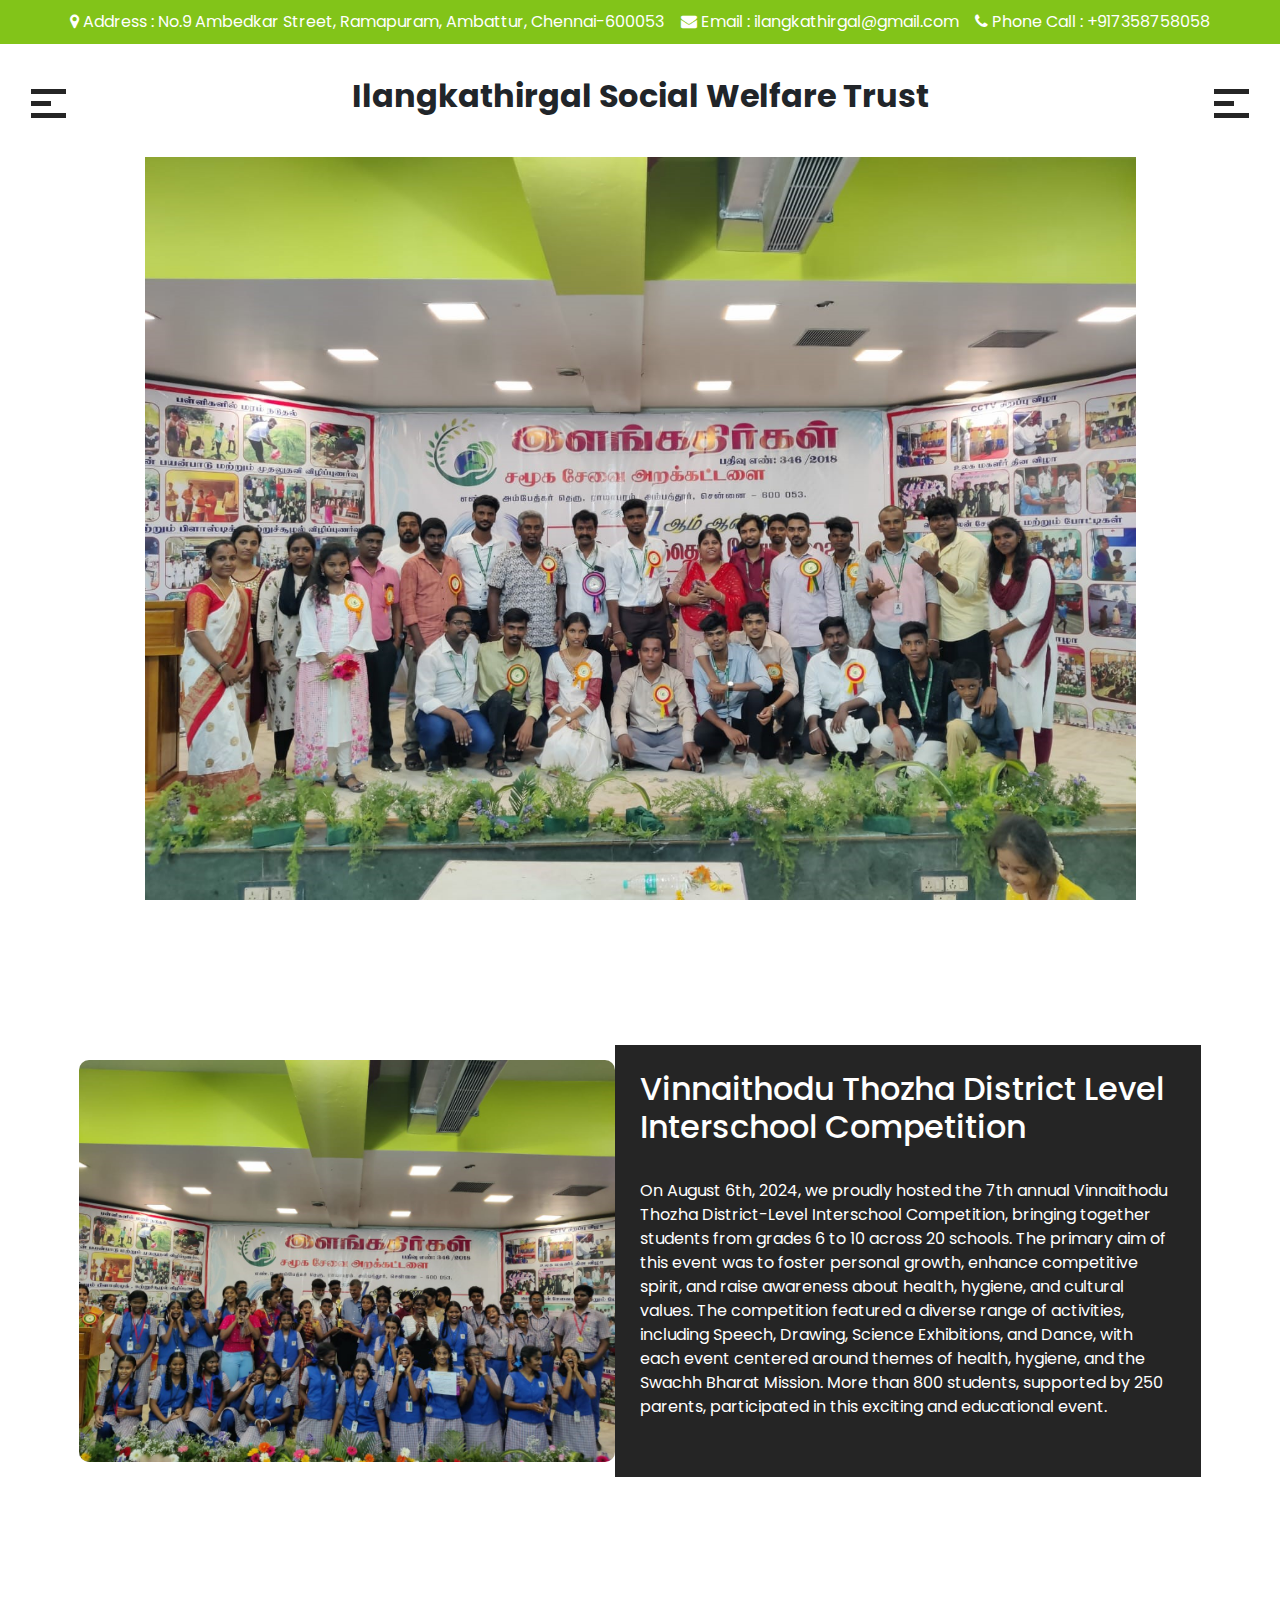
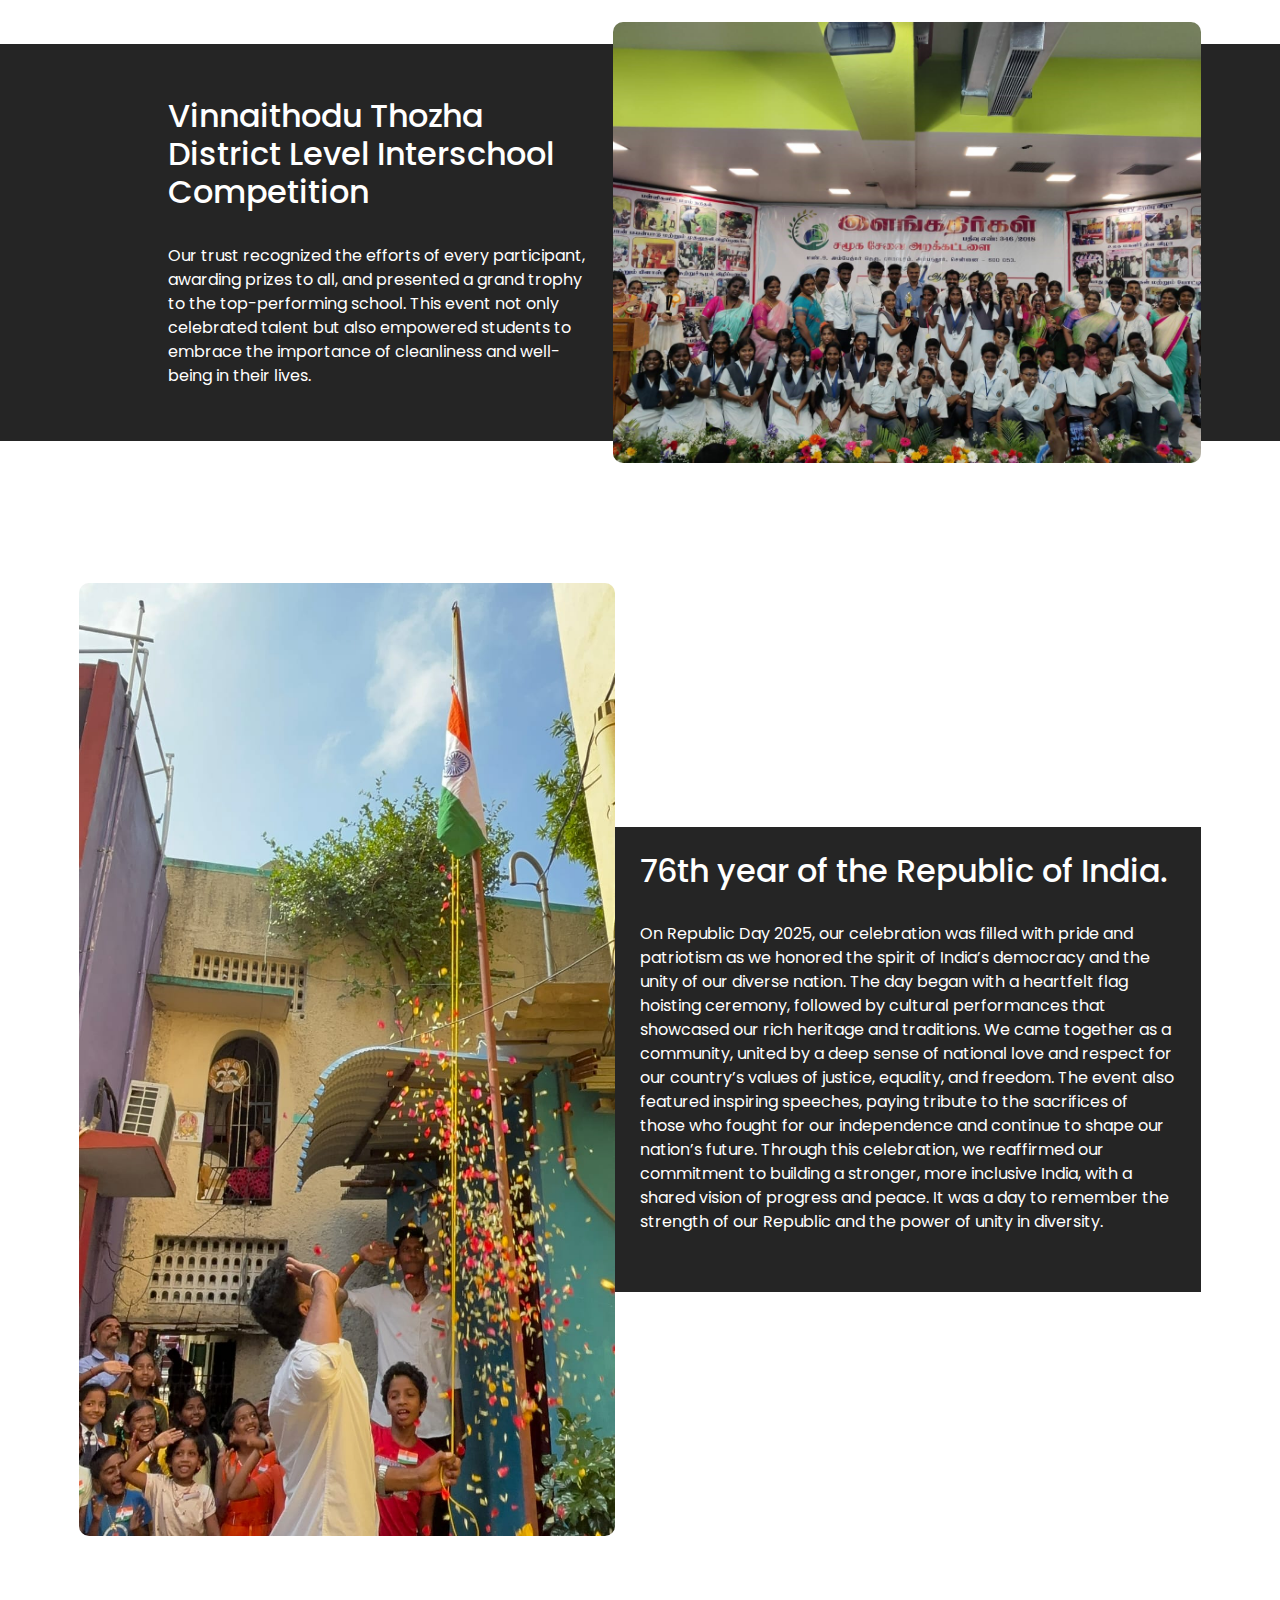
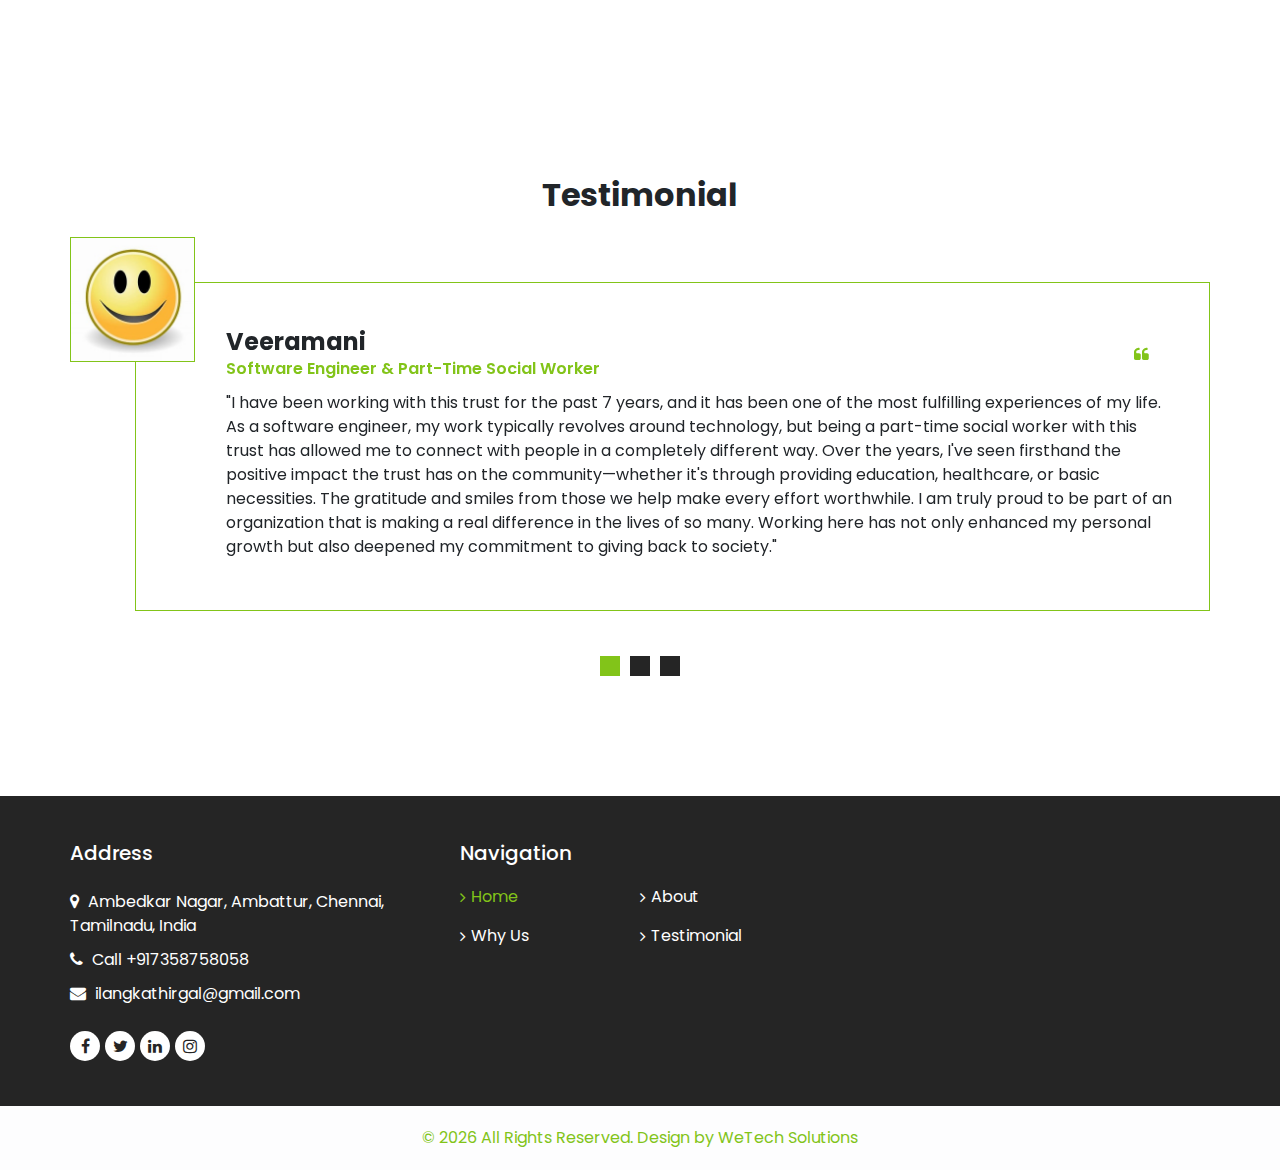
<file: index.html>
<!DOCTYPE html>
<html>

<head>
  <!-- Basic -->
  <meta charset="utf-8" />
  <meta http-equiv="X-UA-Compatible" content="IE=edge" />
  <!-- Mobile Metas -->
  <meta name="viewport" content="width=device-width, initial-scale=1, shrink-to-fit=no" />
  <!-- Site Metas -->
  <meta name="keywords" content="" />
  <meta name="description" content="" />
  <meta name="author" content="" />

  <title>இளங்கதிர்கள் சமூக சேவை அறக்கட்டளை</title>

  <!--owl slider stylesheet -->
  <link rel="stylesheet" type="text/css" href="https://cdnjs.cloudflare.com/ajax/libs/OwlCarousel2/2.3.4/assets/owl.carousel.min.css" />

  <!-- bootstrap core css -->
  <link rel="stylesheet" type="text/css" href="css/bootstrap.css" />
  <!-- fonts awesome style -->
  <link href="css/font-awesome.min.css" rel="stylesheet" />
  <!-- fonts style -->
  <link href="https://fonts.googleapis.com/css?family=Open+Sans:400,700|Poppins:400,500,700&display=swap" rel="stylesheet" />

  <!-- Custom styles for this template -->
  <link href="css/style.css" rel="stylesheet" />
  <!-- responsive style -->
  <link href="css/responsive.css" rel="stylesheet" />
</head>

<body>
  <div class="hero_area">
    <!-- header section strats -->
    <header class="header_section">
      <div class="contact_nav_container">
        <div class="container">
          <div class="contact_nav">
            <a href="">
              <i class="fa fa-map-marker" aria-hidden="true"></i>
              <span>
                Address : No.9 Ambedkar Street, Ramapuram, Ambattur, Chennai-600053
              </span>
            </a>
            <a href="">
              <i class="fa fa-envelope" aria-hidden="true"></i>
              <span>
                Email : ilangkathirgal@gmail.com
              </span>
            </a>
            <a href="">
              <i class="fa fa-phone" aria-hidden="true"></i>
              <span>
                Phone Call : +917358758058
              </span>
            </a>
          </div>
        </div>
      </div>
      <div class="container-fluid">
        <nav class="navbar navbar-expand-lg custom_nav-container">
          <div class="custom_menu-btn">
            <button onclick="openNav()">
              <span class="s-1"> </span>
              <span class="s-2"> </span>
              <span class="s-3"> </span>
            </button>
          </div>
          <div id="myNav" class="overlay">
            <div class="menu_btn-style ">
              <button onclick="closeNav()">
                <span class="s-1"> </span>
                <span class="s-2"> </span>
                <span class="s-3"> </span>
              </button>
            </div>
            <div class="overlay-content">
              <a class="active" href="index.html"> Home <span class="sr-only">(current)</span></a>
              <a class="" href="about.html"> About</a>
              <a class="" href="why.html"> Why Us </a>
              <a class="" href="testimonial.html"> Testimonial</a>
            </div>
          </div>
        
          <div class="heading_container">
            <h2>
              Ilangkathirgal Social Welfare Trust
             </h2>
          </div>         
          <div class="custom_menu-btn">
            <button onclick="openNav()">
              <span class="s-1"> </span>
              <span class="s-2"> </span>
              <span class="s-3"> </span>
            </button>
          </div>
        </nav>

      </div>
    </header>
    <!-- end header section -->
    <!-- slider section -->
    <section class="slider_section position-relative">

  </div>

 

  <section class="about_section layout_padding">
    <div class="container-fluid">
      <div class="box">
        <div class="img-box">
          <img src="images/HOME2.jpg" alt="" style="border-radius: 10px !important;" />
        </div>
        <div class="detail-box">
          <h2>
            Vinnaithodu Thozha District Level Interschool Competition 
          </h2><br>
          <p>            
            On August 6th, 2024, we proudly hosted the 7th annual Vinnaithodu Thozha District-Level Interschool Competition, bringing together students from grades 6 to 10 across 20 schools. The primary aim of this event was to foster personal growth, enhance competitive spirit, and raise awareness about health, hygiene, and cultural values.

            The competition featured a diverse range of activities, including Speech, Drawing, Science Exhibitions, and Dance, with each event centered around themes of health, hygiene, and the Swachh Bharat Mission. More than 800 students, supported by 250 parents, participated in this exciting and educational event.            <hr />
          </a>
        </div>
      </div>
    </div>
  </section>

  <!-- end about section -->

  <!-- we have section -->

  <section class="wehave_section">
    <div class="container-fluid">
      <div class="box">
        <div class="detail-box">
          <h2>
            Vinnaithodu Thozha District Level Interschool Competition 
          </h2>
          <br>
          <p>            
            Our trust recognized the efforts of every participant, awarding prizes to all, and presented a grand trophy to the top-performing school. This event not only celebrated talent but also empowered students to embrace the importance of cleanliness and well-being in their lives.

          </div>
        <div class="img-box">
          <img src="images/HOME3.jpg" alt="" style="border-radius: 10px !important;"/>
        </div>
      </div>
    </div>
  </section>

  <!-- end we have section -->
  <section class="about_section layout_padding">
    <div class="container-fluid">
      <div class="box">
        <div class="img-box">
          <img src="images/2025 republic day1.jpg" alt="" style="border-radius: 10px !important;" />
        </div>
        <div class="detail-box">
          <h2>
            76th year of the Republic of India. 
          </h2><br>
          <p>            
            On Republic Day 2025, our celebration was filled with pride and patriotism as we honored the spirit of India’s democracy and the unity of our diverse nation. The day began with a heartfelt flag hoisting ceremony, followed by cultural performances that showcased our rich heritage and traditions. We came together as a community, united by a deep sense of national love and respect for our country’s values of justice, equality, and freedom. The event also featured inspiring speeches, paying tribute to the sacrifices of those who fought for our independence and continue to shape our nation’s future. Through this celebration, we reaffirmed our commitment to building a stronger, more inclusive India, with a shared vision of progress and peace. It was a day to remember the strength of our Republic and the power of unity in diversity.            <hr />
          </a>
        </div>
      </div>
    </div>
  </section>
  <!-- end team section -->

  <!-- client section -->

  <section class="client_section layout_padding">
    <div class="container">
      <div class="heading_container">
        <h2>
          Testimonial
        </h2>
      </div>
      <div id="carouselExampleIndicators" class="carousel slide" data-ride="carousel">
        <div class="carousel-inner">
          <div class="carousel-item active">
            <div class="box">
              <div class="img-box">
                <img src="images/client1.jpg" alt="" />
              </div>
              <div class="client_detail">
                <div class="client_name">
                  <div class="client_info">
                    <h4>
                      Veeramani
                    </h4>
                    <span>
                      Software Engineer & Part-Time Social Worker
                    </span>
                  </div>
                  <i class="fa fa-quote-left" aria-hidden="true"></i>
                </div>
                <p>
                  "I have been working with this trust for the past 7 years, and it has been one of the most fulfilling experiences of my life. As a software engineer, my work typically revolves around technology, but being a part-time social worker with this trust has allowed me to connect with people in a completely different way. Over the years, I've seen firsthand the positive impact the trust has on the community—whether it's through providing education, healthcare, or basic necessities. The gratitude and smiles from those we help make every effort worthwhile. I am truly proud to be part of an organization that is making a real difference in the lives of so many. Working here has not only enhanced my personal growth but also deepened my commitment to giving back to society."
                </p>
              </div>
            </div>
          </div>
          <div class="carousel-item">
            <div class="box">
              <div class="img-box">
                <img src="images/client1.jpg" alt="" />
              </div>
              <div class="client_detail">
                <div class="client_name">
                  <div class="client_info">
                    <h4>
                      Veeramani
                    </h4>
                    <span>
                      Software Engineer & Part-Time Social Worker
                    </span>
                  </div>
                  <i class="fa fa-quote-left" aria-hidden="true"></i>
                </div>
                <p>
                  "I have been working with this trust for the past 7 years, and it has been one of the most fulfilling experiences of my life. As a software engineer, my work typically revolves around technology, but being a part-time social worker with this trust has allowed me to connect with people in a completely different way. Over the years, I've seen firsthand the positive impact the trust has on the community—whether it's through providing education, healthcare, or basic necessities. The gratitude and smiles from those we help make every effort worthwhile. I am truly proud to be part of an organization that is making a real difference in the lives of so many. Working here has not only enhanced my personal growth but also deepened my commitment to giving back to society."
                </p>
              </div>
            </div>
          </div>
          <div class="carousel-item">
            <div class="box">
              <div class="img-box">
                <img src="images/client1.jpg" alt="" />
              </div>
              <div class="client_detail">
                <div class="client_name">
                  <div class="client_info">
                    <h4>
                      Veeramani
                    </h4>
                    <span>
                      Software Engineer & Part-Time Social Worker
                    </span>
                  </div>
                  <i class="fa fa-quote-left" aria-hidden="true"></i>
                </div>
                <p>
                  "I have been working with this trust for the past 7 years, and it has been one of the most fulfilling experiences of my life. As a software engineer, my work typically revolves around technology, but being a part-time social worker with this trust has allowed me to connect with people in a completely different way. Over the years, I've seen firsthand the positive impact the trust has on the community—whether it's through providing education, healthcare, or basic necessities. The gratitude and smiles from those we help make every effort worthwhile. I am truly proud to be part of an organization that is making a real difference in the lives of so many. Working here has not only enhanced my personal growth but also deepened my commitment to giving back to society."
                </p>
              </div>
            </div>
          </div>
        </div>
        <ol class="carousel-indicators">
          <li data-target="#carouselExampleIndicators" data-slide-to="0" class="active"></li>
          <li data-target="#carouselExampleIndicators" data-slide-to="1"></li>
          <li data-target="#carouselExampleIndicators" data-slide-to="2"></li>
        </ol>
      </div>
    </div>
  </section>

  <!-- end client section -->

  <!-- info section -->

  <section class="info_section layout_padding2">
    <div class="container">
      <div class="row">
        <div class="col-md-4">
          <div class="info_contact">
            <h5>
              Address
            </h5>
            <div class="contact_link_box">
              <a href="">
                <i class="fa fa-map-marker" aria-hidden="true"></i>
                <span>
                  Ambedkar Nagar, Ambattur, Chennai, Tamilnadu, India
                </span>
              </a>
              <a href="">
                <i class="fa fa-phone" aria-hidden="true"></i>
                <span>
                  Call +917358758058
                </span>
              </a>
              <a href="">
                <i class="fa fa-envelope" aria-hidden="true"></i>
                <span>
                  ilangkathirgal@gmail.com               
                </span>
              </a>
            </div>
          </div>
          <div class="info_social">
            <a href="">
              <i class="fa fa-facebook" aria-hidden="true"></i>
            </a>
            <a href="">
              <i class="fa fa-twitter" aria-hidden="true"></i>
            </a>
            <a href="">
              <i class="fa fa-linkedin" aria-hidden="true"></i>
            </a>
            <a href="">
              <i class="fa fa-instagram" aria-hidden="true"></i>
            </a>
          </div>
        </div>
        <div class="col-md-4">
          <div class="info_link_box">
            <h5>
              Navigation
            </h5>
            <div class="info_links">
              <a class="active" href="index.html"> <i class="fa fa-angle-right" aria-hidden="true"></i> Home <span class="sr-only">(current)</span></a>
              <a class="" href="about.html"> <i class="fa fa-angle-right" aria-hidden="true"></i> About</a>
              <a class="" href="why.html"> <i class="fa fa-angle-right" aria-hidden="true"></i> Why Us </a>
              <a class="" href="testimonial.html"> <i class="fa fa-angle-right" aria-hidden="true"></i> Testimonial</a>
            </div>
          </div>
        </div>
        
      </div>
    </div>
  </section>

  <!-- end info section -->

  <!-- footer section -->
  <footer class="footer_section container-fluid">
    <p>
      &copy; <span id="displayYear"></span> All Rights Reserved. Design by
      <a href="https://html.design/">WeTech Solutions</a>
    </p>
  </footer>
  <!-- footer section -->

  <script src="js/jquery-3.4.1.min.js"></script>
  <script src="js/bootstrap.js"></script>
  <script src="https://cdnjs.cloudflare.com/ajax/libs/OwlCarousel2/2.3.4/owl.carousel.min.js"></script>
  <script src="js/custom.js"></script>

</body>

</html>
</file>
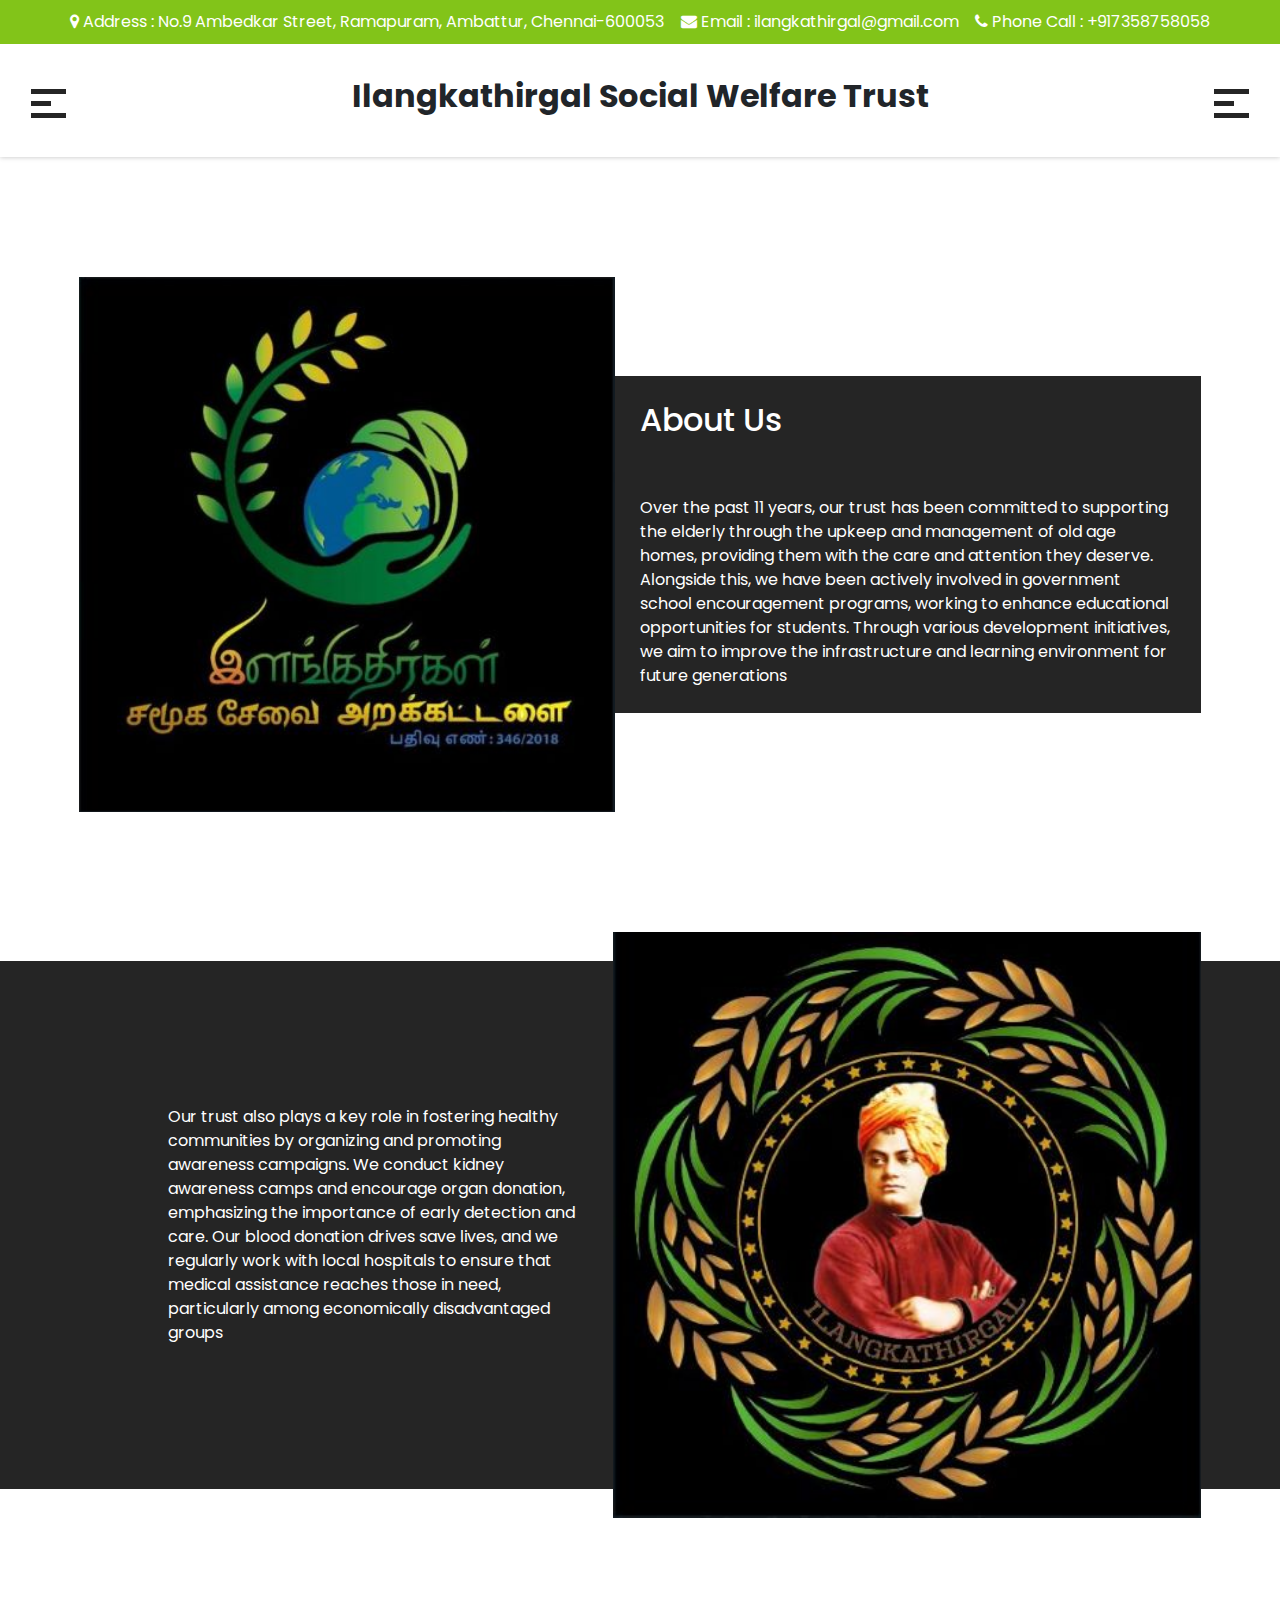
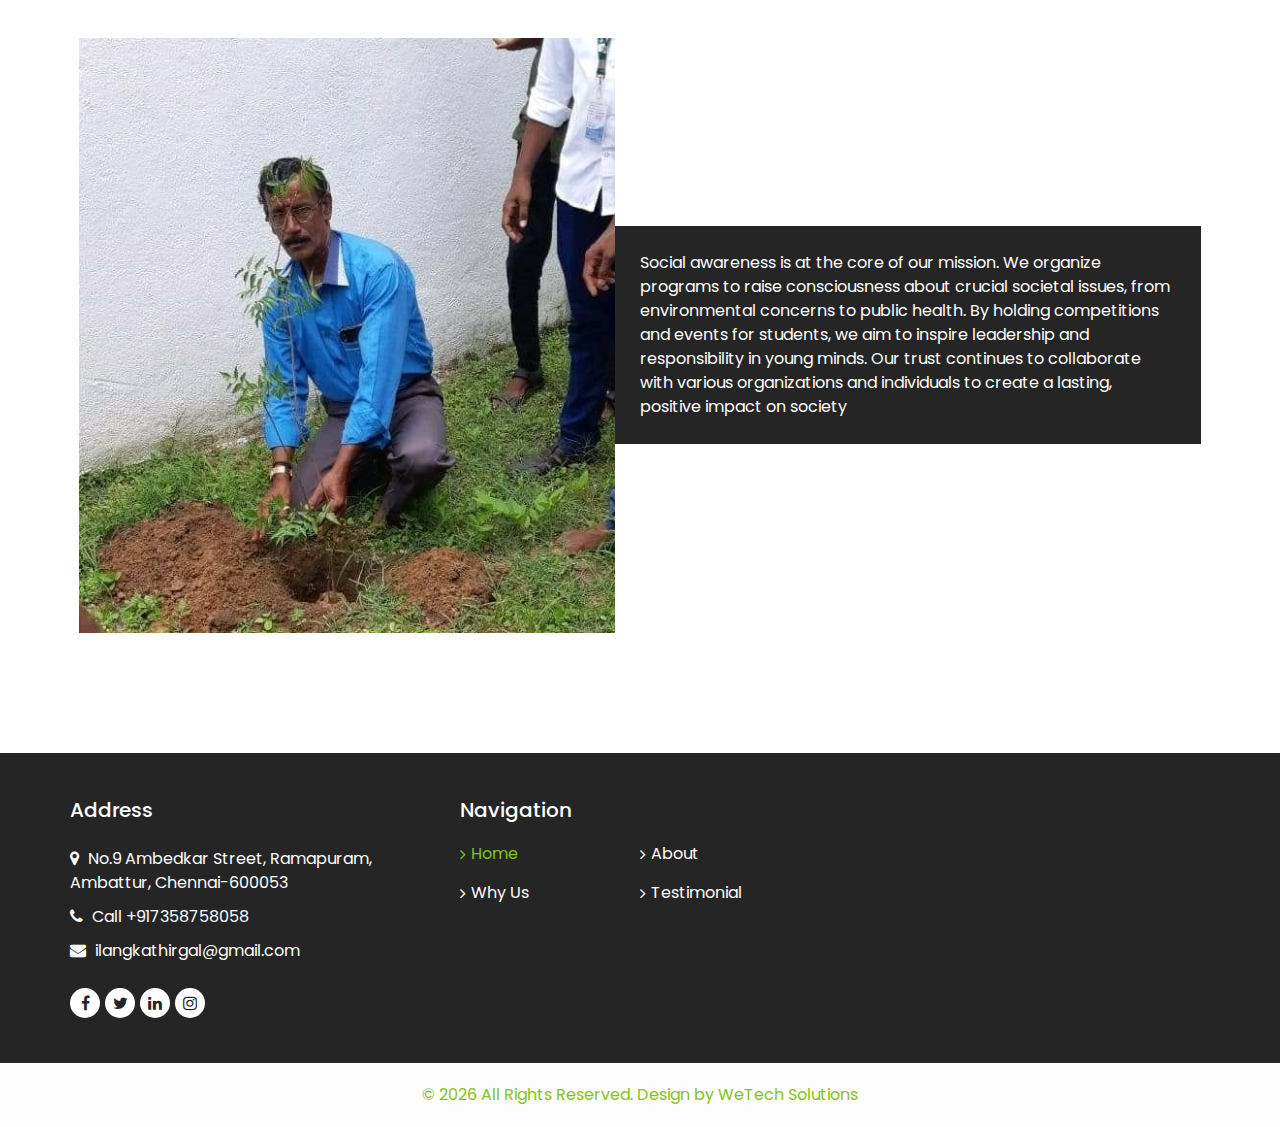
<file: about.html>
<!DOCTYPE html>
<html>

<head>
  <!-- Basic -->
  <meta charset="utf-8" />
  <meta http-equiv="X-UA-Compatible" content="IE=edge" />
  <!-- Mobile Metas -->
  <meta name="viewport" content="width=device-width, initial-scale=1, shrink-to-fit=no" />
  <!-- Site Metas -->
  <meta name="keywords" content="" />
  <meta name="description" content="" />
  <meta name="author" content="" />

  <title>இளங்கதிர்கள் சமூக சேவை அறக்கட்டளை</title>

  <!-- slider stylesheet -->
  <link rel="stylesheet" type="text/css" href="https://cdnjs.cloudflare.com/ajax/libs/OwlCarousel2/2.3.4/assets/owl.carousel.min.css" />

  <!-- bootstrap core css -->
  <link rel="stylesheet" type="text/css" href="css/bootstrap.css" />
  <!-- fonts awesome style -->
  <link href="css/font-awesome.min.css" rel="stylesheet" />
  <!-- fonts style -->
  <link href="https://fonts.googleapis.com/css?family=Open+Sans:400,700|Poppins:400,500,700&display=swap" rel="stylesheet" />

  <!-- Custom styles for this template -->
  <link href="css/style.css" rel="stylesheet" />
  <!-- responsive style -->
  <link href="css/responsive.css" rel="stylesheet" />
</head>

<body class="sub_page">
  <div class="hero_area">
    <!-- header section strats -->
    <header class="header_section">
      <div class="contact_nav_container">
        <div class="container">
          <div class="contact_nav">
            <a href="">
              <i class="fa fa-map-marker" aria-hidden="true"></i>
              <span>
                Address : No.9 Ambedkar Street, Ramapuram, Ambattur, Chennai-600053
              </span>
            </a>
            <a href="">
              <i class="fa fa-envelope" aria-hidden="true"></i>
              <span>
                Email : ilangkathirgal@gmail.com
              </span>
            </a>
            <a href="">
              <i class="fa fa-phone" aria-hidden="true"></i>
              <span>
                Phone Call : +917358758058
              </span>
            </a>
          </div>
        </div>
      </div>
      <div class="container-fluid">
        <nav class="navbar navbar-expand-lg custom_nav-container">
          <div class="custom_menu-btn">
            <button onclick="openNav()">
              <span class="s-1"> </span>
              <span class="s-2"> </span>
              <span class="s-3"> </span>
            </button>
          </div>
          <div id="myNav" class="overlay">
            <div class="menu_btn-style ">
              <button onclick="closeNav()">
                <span class="s-1"> </span>
                <span class="s-2"> </span>
                <span class="s-3"> </span>
              </button>
            </div>
            <div class="overlay-content">
              <a class="active" href="index.html"> Home <span class="sr-only">(current)</span></a>
              <a class="" href="about.html"> About</a>
              <a class="" href="why.html"> Why Us </a>
              <a class="" href="testimonial.html"> Testimonial</a>
            </div>
          </div>
          <div class="heading_container">
            <h2>
              Ilangkathirgal Social Welfare Trust
            </h2>
          </div>          
          <div class="custom_menu-btn">
            <button onclick="openNav()">
              <span class="s-1"> </span>
              <span class="s-2"> </span>
              <span class="s-3"> </span>
            </button>
          </div>
        </nav>
        
      </div>
    </header>
    <!-- end header section -->
  </div>


  <!-- about section -->

  <section class="about_section layout_padding">
    <div class="container-fluid">
      <div class="box">
        <div class="img-box">
          <img src="images/lsmall1.jpg" alt=""  />
        </div>
        <div class="detail-box">
          <h2>
            About Us
          </h2><BR><br>   
          <p>
            Over the past 11 years, our trust has been committed to supporting the elderly through the upkeep and management of old age homes, providing them with the care and attention they deserve. Alongside this, we have been actively involved in government school encouragement programs, working to enhance educational opportunities for students. Through various development initiatives, we aim to improve the infrastructure and learning environment for future generations          </p>

        </div>
      </div>
    </div>
  </section>

  <!-- end about section -->

  <section class="wehave_section">
    <div class="container-fluid">
      <div class="box">
        <div class="detail-box">
           
          <p>
            
            Our trust also plays a key role in fostering healthy communities by organizing and promoting awareness campaigns. We conduct kidney awareness camps and encourage organ donation, emphasizing the importance of early detection and care. Our blood donation drives save lives, and we regularly work with local hospitals to ensure that medical assistance reaches those in need, particularly among economically disadvantaged groups                      </p>
        </div>
        <div class="img-box">
          <img src="images/lsmall2.jpg" alt=""  />
        </div>
      </div>
    </div>
  </section>

  <!-- about section -->

  <section class="about_section layout_padding">
    <div class="container-fluid">
      <div class="box">
        <div class="img-box">
          <img src="images/GO Green Initiative-4.jpg" alt=""  />
        </div>
        <div class="detail-box">
         
            Social awareness is at the core of our mission. We organize programs to raise consciousness about crucial societal issues, from environmental concerns to public health. By holding competitions and events for students, we aim to inspire leadership and responsibility in young minds. Our trust continues to collaborate with various organizations and individuals to create a lasting, positive impact on society
        </div>
      </div>
    </div>
  </section>

  <!-- end about section -->
  <!-- info section -->

  <section class="info_section layout_padding2">
    <div class="container">
      <div class="row">
        <div class="col-md-4">
          <div class="info_contact">
            <h5>
              Address
            </h5>
            <div class="contact_link_box">
              <a href="">
                <i class="fa fa-map-marker" aria-hidden="true"></i>
                <span>
                  No.9 Ambedkar Street, Ramapuram, Ambattur, Chennai-600053
                </span>
              </a>
              <a href="">
                <i class="fa fa-phone" aria-hidden="true"></i>
                <span>
                  Call +917358758058
                </span>
              </a>
              <a href="">
                <i class="fa fa-envelope" aria-hidden="true"></i>
                <span>
                  ilangkathirgal@gmail.com               
                </span>
              </a>
            </div>
          </div>
          <div class="info_social">
            <a href="">
              <i class="fa fa-facebook" aria-hidden="true"></i>
            </a>
            <a href="">
              <i class="fa fa-twitter" aria-hidden="true"></i>
            </a>
            <a href="">
              <i class="fa fa-linkedin" aria-hidden="true"></i>
            </a>
            <a href="">
              <i class="fa fa-instagram" aria-hidden="true"></i>
            </a>
          </div>
        </div>
        <div class="col-md-4">
          <div class="info_link_box">
            <h5>
              Navigation
            </h5>
            <div class="info_links">
              <a class="active" href="index.html"> <i class="fa fa-angle-right" aria-hidden="true"></i> Home <span class="sr-only">(current)</span></a>
              <a class="" href="about.html"> <i class="fa fa-angle-right" aria-hidden="true"></i> About</a>
              <a class="" href="why.html"> <i class="fa fa-angle-right" aria-hidden="true"></i> Why Us </a>
              <a class="" href="testimonial.html"> <i class="fa fa-angle-right" aria-hidden="true"></i> Testimonial</a>
            </div>
          </div>
        </div>
        
      </div>
    </div>
  </section>

  <!-- end info section -->

  <!-- footer section -->
  <footer class="footer_section container-fluid">
    <p>
      &copy; <span id="displayYear"></span> All Rights Reserved. Design by
      <a href="https://html.design/">WeTech Solutions</a>
    </p>
  </footer>
  <!-- footer section -->

  <script src="js/jquery-3.4.1.min.js"></script>
  <script src="js/bootstrap.js"></script>
  <script src="https://cdnjs.cloudflare.com/ajax/libs/OwlCarousel2/2.3.4/owl.carousel.min.js"></script>
  <script src="js/custom.js"></script>


</body>

</html>
</file>
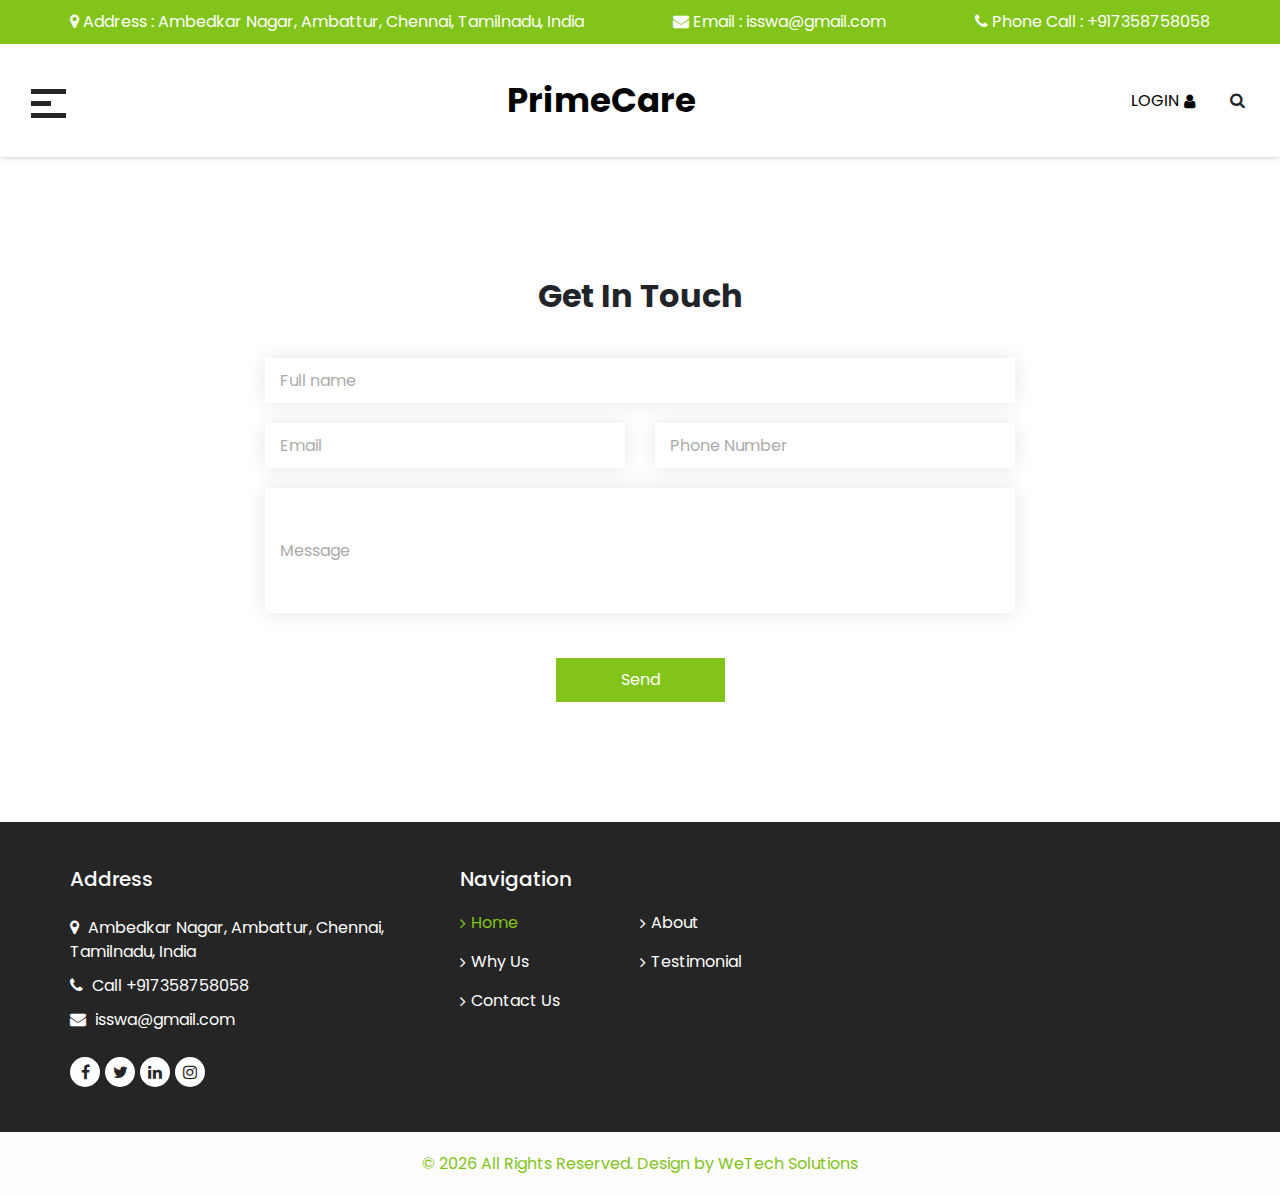
<file: contact.html>
<!DOCTYPE html>
<html>

<head>
  <!-- Basic -->
  <meta charset="utf-8" />
  <meta http-equiv="X-UA-Compatible" content="IE=edge" />
  <!-- Mobile Metas -->
  <meta name="viewport" content="width=device-width, initial-scale=1, shrink-to-fit=no" />
  <!-- Site Metas -->
  <meta name="keywords" content="" />
  <meta name="description" content="" />
  <meta name="author" content="" />

  <title>PrimeCare</title>

  <!-- slider stylesheet -->
  <link rel="stylesheet" type="text/css" href="https://cdnjs.cloudflare.com/ajax/libs/OwlCarousel2/2.3.4/assets/owl.carousel.min.css" />

  <!-- bootstrap core css -->
  <link rel="stylesheet" type="text/css" href="css/bootstrap.css" />
  <!-- fonts awesome style -->
  <link href="css/font-awesome.min.css" rel="stylesheet" />
  <!-- fonts style -->
  <link href="https://fonts.googleapis.com/css?family=Open+Sans:400,700|Poppins:400,500,700&display=swap" rel="stylesheet" />

  <!-- Custom styles for this template -->
  <link href="css/style.css" rel="stylesheet" />
  <!-- responsive style -->
  <link href="css/responsive.css" rel="stylesheet" />
</head>

<body class="sub_page">
  <div class="hero_area">
    <!-- header section strats -->
    <header class="header_section">
      <div class="contact_nav_container">
        <div class="container">
          <div class="contact_nav">
            <a href="">
              <i class="fa fa-map-marker" aria-hidden="true"></i>
              <span>
                Address : Ambedkar Nagar, Ambattur, Chennai, Tamilnadu, India
              </span>
            </a>
            <a href="">
              <i class="fa fa-envelope" aria-hidden="true"></i>
              <span>
                Email : isswa@gmail.com
              </span>
            </a>
            <a href="">
              <i class="fa fa-phone" aria-hidden="true"></i>
              <span>
                Phone Call : +917358758058
              </span>
            </a>
          </div>
        </div>
      </div>
      <div class="container-fluid">
        <nav class="navbar navbar-expand-lg custom_nav-container">
          <div class="custom_menu-btn">
            <button onclick="openNav()">
              <span class="s-1"> </span>
              <span class="s-2"> </span>
              <span class="s-3"> </span>
            </button>
          </div>
          <div id="myNav" class="overlay">
            <div class="menu_btn-style ">
              <button onclick="closeNav()">
                <span class="s-1"> </span>
                <span class="s-2"> </span>
                <span class="s-3"> </span>
              </button>
            </div>
            <div class="overlay-content">
              <a class="" href="index.html"> Home <span class="sr-only">(current)</span></a>
              <a class="" href="about.html"> About</a>
              <a class="" href="why.html"> Why Us </a>
              <a class="" href="testimonial.html"> Testimonial</a>
              <a class="active" href="contact.html"> Contact Us</a>
            </div>
          </div>
          <a class="navbar-brand" href="index.html">
            <span>
              PrimeCare
            </span>
          </a>
          <div class="user_option">
            <a href="">
              <span>
                Login
              </span>
              <i class="fa fa-user" aria-hidden="true"></i>
            </a>
            <form class="form-inline">
              <button class="btn  nav_search-btn" type="submit">
                <i class="fa fa-search" aria-hidden="true"></i>
              </button>
            </form>
          </div>
        </nav>
      </div>
    </header>
    <!-- end header section -->
  </div>


  <!-- contact section -->

  <section class="contact_section layout_padding">
    <div class="container">
      <div class="row">
        <div class="col-md-8 mx-auto">
          <div class="contact-form">
            <div class="heading_container">
              <h2>
                Get In Touch
              </h2>
            </div>
            <form action="">
              <input type="text" placeholder="Full name " />
              <div class="top_input">
                <input type="email" placeholder="Email" />
                <input type="text" placeholder="Phone Number" />
              </div>
              <input type="text" placeholder="Message" class="message_input" />
              <div class="btn-box">
                <button>
                  Send
                </button>
              </div>
            </form>
          </div>
        </div>
      </div>
    </div>
  </section>

  <!-- end contact section -->

  <!-- info section -->

  <section class="info_section layout_padding2">
    <div class="container">
      <div class="row">
        <div class="col-md-4">
          <div class="info_contact">
            <h5>
              Address
            </h5>
            <div class="contact_link_box">
              <a href="">
                <i class="fa fa-map-marker" aria-hidden="true"></i>
                <span>
                  Ambedkar Nagar, Ambattur, Chennai, Tamilnadu, India
                </span>
              </a>
              <a href="">
                <i class="fa fa-phone" aria-hidden="true"></i>
                <span>
                  Call +917358758058
                </span>
              </a>
              <a href="">
                <i class="fa fa-envelope" aria-hidden="true"></i>
                <span>
                  isswa@gmail.com               
                </span>
              </a>
            </div>
          </div>
          <div class="info_social">
            <a href="">
              <i class="fa fa-facebook" aria-hidden="true"></i>
            </a>
            <a href="">
              <i class="fa fa-twitter" aria-hidden="true"></i>
            </a>
            <a href="">
              <i class="fa fa-linkedin" aria-hidden="true"></i>
            </a>
            <a href="">
              <i class="fa fa-instagram" aria-hidden="true"></i>
            </a>
          </div>
        </div>
        <div class="col-md-4">
          <div class="info_link_box">
            <h5>
              Navigation
            </h5>
            <div class="info_links">
              <a class="active" href="index.html"> <i class="fa fa-angle-right" aria-hidden="true"></i> Home <span class="sr-only">(current)</span></a>
              <a class="" href="about.html"> <i class="fa fa-angle-right" aria-hidden="true"></i> About</a>
              <a class="" href="why.html"> <i class="fa fa-angle-right" aria-hidden="true"></i> Why Us </a>
              <a class="" href="testimonial.html"> <i class="fa fa-angle-right" aria-hidden="true"></i> Testimonial</a>
              <a class="" href="contact.html"> <i class="fa fa-angle-right" aria-hidden="true"></i> Contact Us</a>
            </div>
          </div>
        </div>
        
      </div>
    </div>
  </section>

  <!-- end info section -->

  <!-- footer section -->
  <footer class="footer_section container-fluid">
    <p>
      &copy; <span id="displayYear"></span> All Rights Reserved. Design by
      <a href="https://html.design/">WeTech Solutions</a>
    </p>
  </footer>
  <!-- footer section -->

  <script src="js/jquery-3.4.1.min.js"></script>
  <script src="js/bootstrap.js"></script>
  <script src="https://cdnjs.cloudflare.com/ajax/libs/OwlCarousel2/2.3.4/owl.carousel.min.js"></script>
  <script src="js/custom.js"></script>

</body>

</html>
</file>
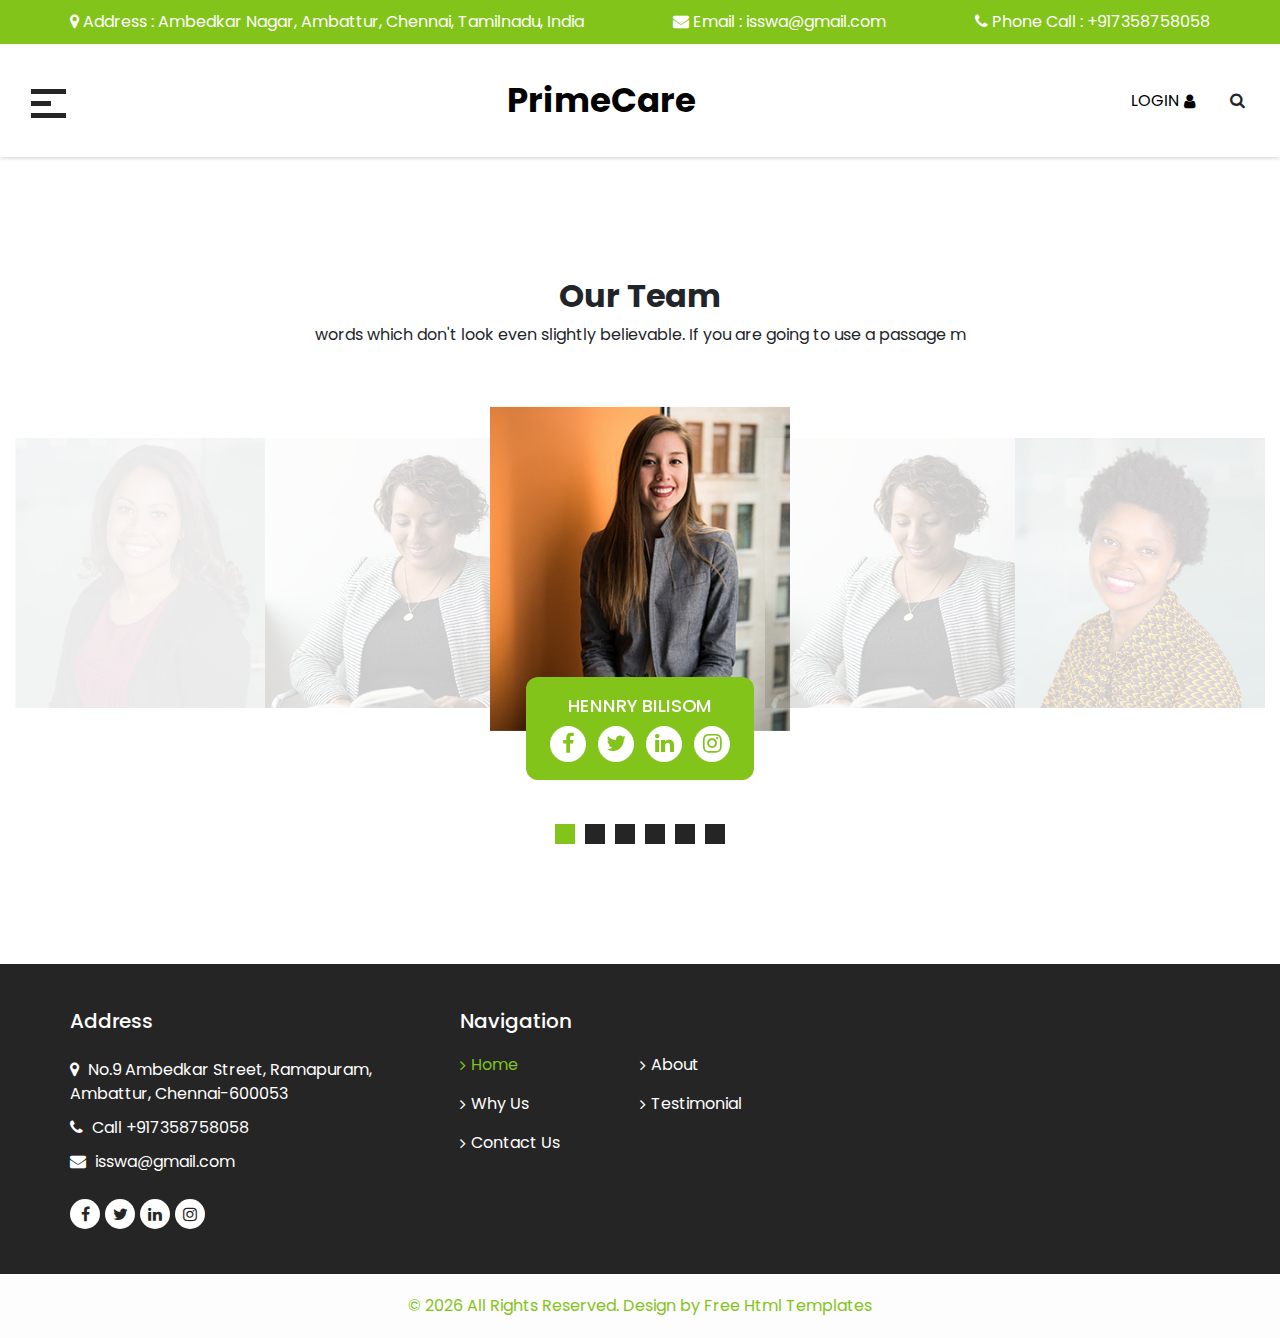
<file: team.html>
<!DOCTYPE html>
<html>

<head>
  <!-- Basic -->
  <meta charset="utf-8" />
  <meta http-equiv="X-UA-Compatible" content="IE=edge" />
  <!-- Mobile Metas -->
  <meta name="viewport" content="width=device-width, initial-scale=1, shrink-to-fit=no" />
  <!-- Site Metas -->
  <meta name="keywords" content="" />
  <meta name="description" content="" />
  <meta name="author" content="" />

  <title>PrimeCare</title>

  <!-- slider stylesheet -->
  <link rel="stylesheet" type="text/css" href="https://cdnjs.cloudflare.com/ajax/libs/OwlCarousel2/2.3.4/assets/owl.carousel.min.css" />

  <!-- bootstrap core css -->
  <link rel="stylesheet" type="text/css" href="css/bootstrap.css" />
  <!-- fonts awesome style -->
  <link href="css/font-awesome.min.css" rel="stylesheet" />
  <!-- fonts style -->
  <link href="https://fonts.googleapis.com/css?family=Open+Sans:400,700|Poppins:400,500,700&display=swap" rel="stylesheet" />

  <!-- Custom styles for this template -->
  <link href="css/style.css" rel="stylesheet" />
  <!-- responsive style -->
  <link href="css/responsive.css" rel="stylesheet" />
</head>

<body class="sub_page">
  <div class="hero_area">
    <!-- header section strats -->
    <header class="header_section">
      <div class="contact_nav_container">
        <div class="container">
          <div class="contact_nav">
            <a href="">
              <i class="fa fa-map-marker" aria-hidden="true"></i>
              <span>
                Address : Ambedkar Nagar, Ambattur, Chennai, Tamilnadu, India
              </span>
            </a>
            <a href="">
              <i class="fa fa-envelope" aria-hidden="true"></i>
              <span>
                Email : isswa@gmail.com
              </span>
            </a>
            <a href="">
              <i class="fa fa-phone" aria-hidden="true"></i>
              <span>
                Phone Call : +917358758058
              </span>
            </a>
          </div>
        </div>
      </div>
      <div class="container-fluid">
        <nav class="navbar navbar-expand-lg custom_nav-container">
          <div class="custom_menu-btn">
            <button onclick="openNav()">
              <span class="s-1"> </span>
              <span class="s-2"> </span>
              <span class="s-3"> </span>
            </button>
          </div>
          <div id="myNav" class="overlay">
            <div class="menu_btn-style ">
              <button onclick="closeNav()">
                <span class="s-1"> </span>
                <span class="s-2"> </span>
                <span class="s-3"> </span>
              </button>
            </div>
            <div class="overlay-content">
              <a class="" href="index.html"> Home <span class="sr-only">(current)</span></a>
              <a class="" href="about.html"> About</a>
              <a class="" href="why.html"> Why Us </a>
              <a class="" href="testimonial.html"> Testimonial</a>
              <a class="" href="contact.html"> Contact Us</a>
            </div>
          </div>
          <a class="navbar-brand" href="index.html">
            <span>
              PrimeCare
            </span>
          </a>
          <div class="user_option">
            <a href="">
              <span>
                Login
              </span>
              <i class="fa fa-user" aria-hidden="true"></i>
            </a>
            <form class="form-inline">
              <button class="btn  nav_search-btn" type="submit">
                <i class="fa fa-search" aria-hidden="true"></i>
              </button>
            </form>
          </div>
        </nav>
      </div>
    </header>
    <!-- end header section -->
  </div>



  <!-- team section -->

  <section class="team_section layout_padding">
    <div class="container-fluid">
      <div class="heading_container">
        <h2>
          Our Team
        </h2>
        <p>
          words which don't look even slightly believable. If you are going to use a passage m
        </p>
      </div>
      <div class="carousel-wrap ">
        <div class="owl-carousel team_carousel">
          <div class="item">
            <div class="box">
              <div class="img-box">
                <img src="images/team1.jpg" alt="" />
              </div>
              <div class="detail-box">
                <h6>
                  Hennry bilisom
                </h6>
                <div class="social_box">
                  <a href="">
                    <i class="fa fa-facebook" aria-hidden="true"></i>
                  </a>
                  <a href="">
                    <i class="fa fa-twitter" aria-hidden="true"></i>
                  </a>
                  <a href="">
                    <i class="fa fa-linkedin" aria-hidden="true"></i>
                  </a>
                  <a href="">
                    <i class="fa fa-instagram" aria-hidden="true"></i>
                  </a>
                </div>
              </div>
            </div>
          </div>
          <div class="item">
            <div class="box">
              <div class="img-box">
                <img src="images/team2.jpg" alt="" />
              </div>
              <div class="detail-box">
                <h6>
                  Hennry bilisom
                </h6>
                <div class="social_box">
                  <a href="">
                    <i class="fa fa-facebook" aria-hidden="true"></i>
                  </a>
                  <a href="">
                    <i class="fa fa-twitter" aria-hidden="true"></i>
                  </a>
                  <a href="">
                    <i class="fa fa-linkedin" aria-hidden="true"></i>
                  </a>
                  <a href="">
                    <i class="fa fa-instagram" aria-hidden="true"></i>
                  </a>
                </div>
              </div>
            </div>
          </div>
          <div class="item">
            <div class="box">
              <div class="img-box">
                <img src="images/team3.jpg" alt="" />
              </div>
              <div class="detail-box">
                <h6>
                  Hennry bilisom
                </h6>
                <div class="social_box">
                  <a href="">
                    <i class="fa fa-facebook" aria-hidden="true"></i>
                  </a>
                  <a href="">
                    <i class="fa fa-twitter" aria-hidden="true"></i>
                  </a>
                  <a href="">
                    <i class="fa fa-linkedin" aria-hidden="true"></i>
                  </a>
                  <a href="">
                    <i class="fa fa-instagram" aria-hidden="true"></i>
                  </a>
                </div>
              </div>
            </div>
          </div>
          <div class="item">
            <div class="box">
              <div class="img-box">
                <img src="images/team4.jpg" alt="" />
              </div>
              <div class="detail-box">
                <h6>
                  Hennry bilisom
                </h6>
                <div class="social_box">
                  <a href="">
                    <i class="fa fa-facebook" aria-hidden="true"></i>
                  </a>
                  <a href="">
                    <i class="fa fa-twitter" aria-hidden="true"></i>
                  </a>
                  <a href="">
                    <i class="fa fa-linkedin" aria-hidden="true"></i>
                  </a>
                  <a href="">
                    <i class="fa fa-instagram" aria-hidden="true"></i>
                  </a>
                </div>
              </div>
            </div>
          </div>
          <div class="item">
            <div class="box">
              <div class="img-box">
                <img src="images/team5.jpg" alt="" />
              </div>
              <div class="detail-box">
                <h6>
                  Hennry bilisom
                </h6>
                <div class="social_box">
                  <a href="">
                    <i class="fa fa-facebook" aria-hidden="true"></i>
                  </a>
                  <a href="">
                    <i class="fa fa-twitter" aria-hidden="true"></i>
                  </a>
                  <a href="">
                    <i class="fa fa-linkedin" aria-hidden="true"></i>
                  </a>
                  <a href="">
                    <i class="fa fa-instagram" aria-hidden="true"></i>
                  </a>
                </div>
              </div>
            </div>
          </div>
          <div class="item">
            <div class="box">
              <div class="img-box">
                <img src="images/team2.jpg" alt="" />
              </div>
              <div class="detail-box">
                <h6>
                  Hennry bilisom
                </h6>
                <div class="social_box">
                  <a href="">
                    <i class="fa fa-facebook" aria-hidden="true"></i>
                  </a>
                  <a href="">
                    <i class="fa fa-twitter" aria-hidden="true"></i>
                  </a>
                  <a href="">
                    <i class="fa fa-linkedin" aria-hidden="true"></i>
                  </a>
                  <a href="">
                    <i class="fa fa-instagram" aria-hidden="true"></i>
                  </a>
                </div>
              </div>
            </div>
          </div>
        </div>
      </div>
    </div>
  </section>

  <!-- end team section -->


  <!-- info section -->

  <section class="info_section layout_padding2">
    <div class="container">
      <div class="row">
        <div class="col-md-4">
          <div class="info_contact">
            <h5>
              Address
            </h5>
            <div class="contact_link_box">
              <a href="">
                <i class="fa fa-map-marker" aria-hidden="true"></i>
                <span>
                  No.9 Ambedkar Street, Ramapuram, Ambattur, Chennai-600053
                </span>
              </a>
              <a href="">
                <i class="fa fa-phone" aria-hidden="true"></i>
                <span>
                  Call +917358758058
                </span>
              </a>
              <a href="">
                <i class="fa fa-envelope" aria-hidden="true"></i>
                <span>
                  isswa@gmail.com               
                </span>
              </a>
            </div>
          </div>
          <div class="info_social">
            <a href="">
              <i class="fa fa-facebook" aria-hidden="true"></i>
            </a>
            <a href="">
              <i class="fa fa-twitter" aria-hidden="true"></i>
            </a>
            <a href="">
              <i class="fa fa-linkedin" aria-hidden="true"></i>
            </a>
            <a href="">
              <i class="fa fa-instagram" aria-hidden="true"></i>
            </a>
          </div>
        </div>
        <div class="col-md-4">
          <div class="info_link_box">
            <h5>
              Navigation
            </h5>
            <div class="info_links">
              <a class="active" href="index.html"> <i class="fa fa-angle-right" aria-hidden="true"></i> Home <span class="sr-only">(current)</span></a>
              <a class="" href="about.html"> <i class="fa fa-angle-right" aria-hidden="true"></i> About</a>
              <a class="" href="why.html"> <i class="fa fa-angle-right" aria-hidden="true"></i> Why Us </a>
              <a class="" href="testimonial.html"> <i class="fa fa-angle-right" aria-hidden="true"></i> Testimonial</a>
              <a class="" href="contact.html"> <i class="fa fa-angle-right" aria-hidden="true"></i> Contact Us</a>
            </div>
          </div>
        </div>
        
      </div>
    </div>
  </section>

  <!-- end info section -->

  <!-- footer section -->
  <footer class="footer_section container-fluid">
    <p>
      &copy; <span id="displayYear"></span> All Rights Reserved. Design by
      <a href="https://html.design/">Free Html Templates</a>
    </p>
  </footer>
  <!-- footer section -->

  <script src="js/jquery-3.4.1.min.js"></script>
  <script src="js/bootstrap.js"></script>
  <script src="https://cdnjs.cloudflare.com/ajax/libs/OwlCarousel2/2.3.4/owl.carousel.min.js"></script>
  <script src="js/custom.js"></script>

</body>

</html>
</file>
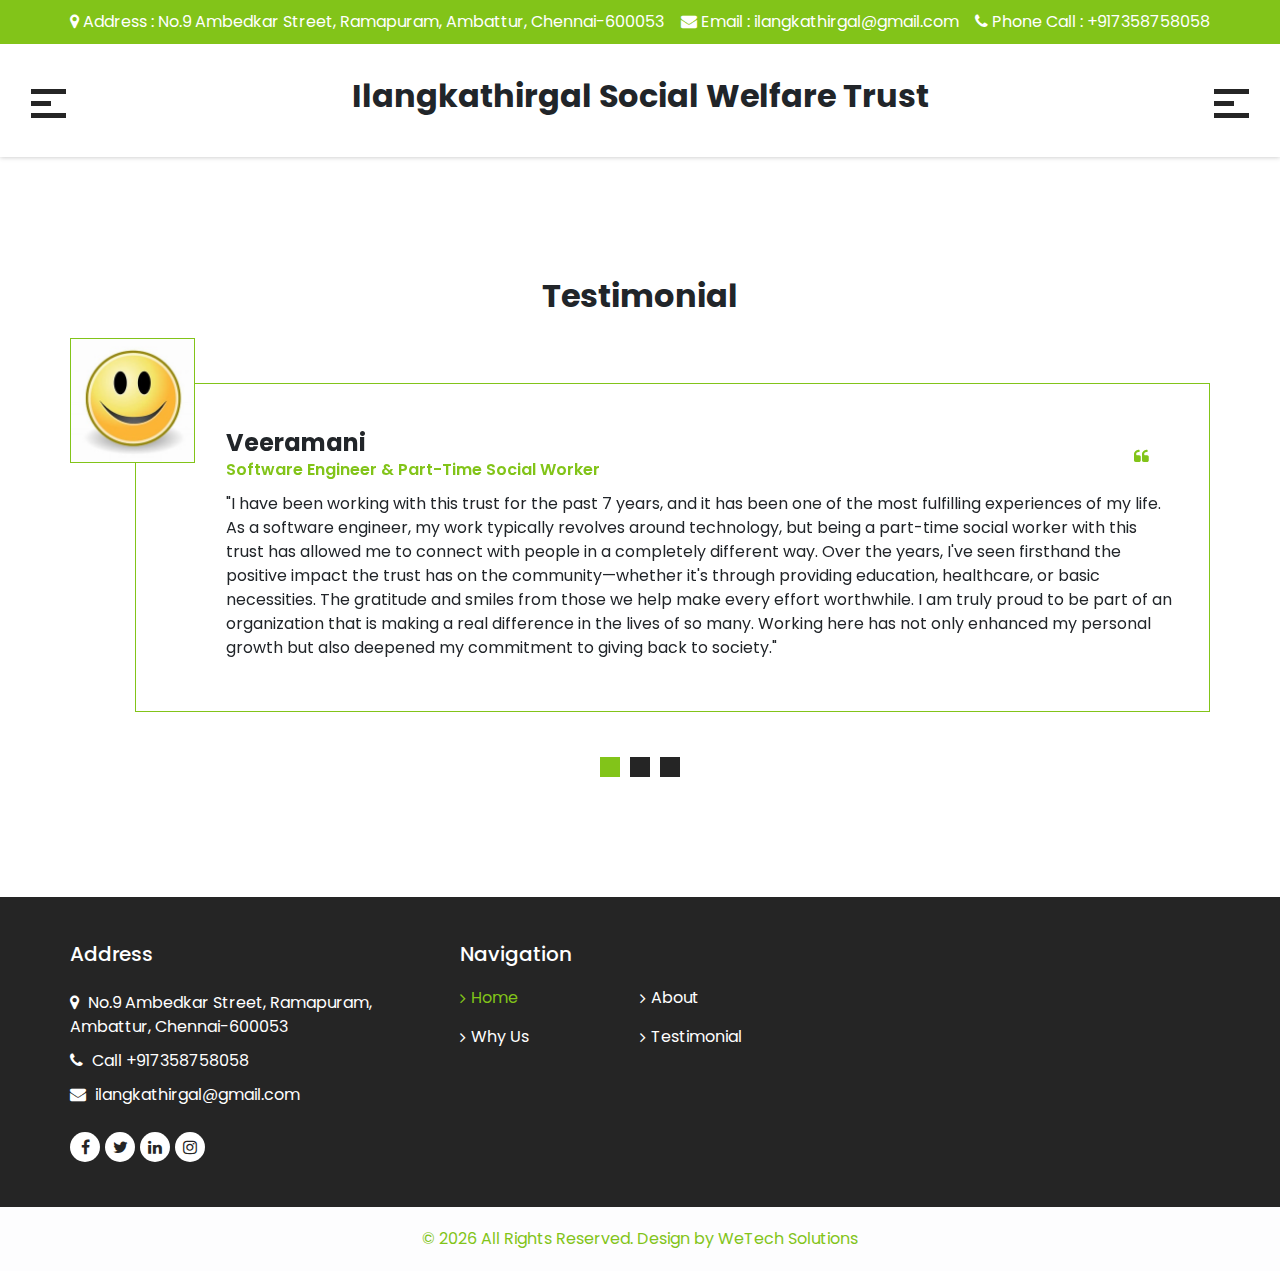
<file: testimonial.html>
<!DOCTYPE html>
<html>

<head>
  <!-- Basic -->
  <meta charset="utf-8" />
  <meta http-equiv="X-UA-Compatible" content="IE=edge" />
  <!-- Mobile Metas -->
  <meta name="viewport" content="width=device-width, initial-scale=1, shrink-to-fit=no" />
  <!-- Site Metas -->
  <meta name="keywords" content="" />
  <meta name="description" content="" />
  <meta name="author" content="" />

  <title>இளங்கதிர்கள் சமூக சேவை அறக்கட்டளை</title>

  <!-- slider stylesheet -->
  <link rel="stylesheet" type="text/css" href="https://cdnjs.cloudflare.com/ajax/libs/OwlCarousel2/2.3.4/assets/owl.carousel.min.css" />

  <!-- bootstrap core css -->
  <link rel="stylesheet" type="text/css" href="css/bootstrap.css" />
  <!-- fonts awesome style -->
  <link href="css/font-awesome.min.css" rel="stylesheet" />
  <!-- fonts style -->
  <link href="https://fonts.googleapis.com/css?family=Open+Sans:400,700|Poppins:400,500,700&display=swap" rel="stylesheet" />

  <!-- Custom styles for this template -->
  <link href="css/style.css" rel="stylesheet" />
  <!-- responsive style -->
  <link href="css/responsive.css" rel="stylesheet" />
</head>

<body class="sub_page">
  <div class="hero_area">
    <!-- header section strats -->
    <header class="header_section">
      <div class="contact_nav_container">
        <div class="container">
          <div class="contact_nav">
            <a href="">
              <i class="fa fa-map-marker" aria-hidden="true"></i>
              <span>
                Address : No.9 Ambedkar Street, Ramapuram, Ambattur, Chennai-600053
              </span>
            </a>
            <a href="">
              <i class="fa fa-envelope" aria-hidden="true"></i>
              <span>
                Email : ilangkathirgal@gmail.com
              </span>
            </a>
            <a href="">
              <i class="fa fa-phone" aria-hidden="true"></i>
              <span>
                Phone Call : +917358758058
              </span>
            </a>
          </div>
        </div>
      </div>
      <div class="container-fluid">
        <nav class="navbar navbar-expand-lg custom_nav-container">
          <div class="custom_menu-btn">
            <button onclick="openNav()">
              <span class="s-1"> </span>
              <span class="s-2"> </span>
              <span class="s-3"> </span>
            </button>
          </div>
          <div id="myNav" class="overlay">
            <div class="menu_btn-style ">
              <button onclick="closeNav()">
                <span class="s-1"> </span>
                <span class="s-2"> </span>
                <span class="s-3"> </span>
              </button>
            </div>
            <div class="overlay-content">
              <a class="active" href="index.html"> Home <span class="sr-only">(current)</span></a>
              <a class="" href="about.html"> About</a>
              <a class="" href="why.html"> Why Us </a>
              <a class="" href="testimonial.html"> Testimonial</a>
            </div>
          </div>
          <div class="heading_container">
            <h2>
              Ilangkathirgal Social Welfare Trust
            </h2>
          </div>           
          <div class="custom_menu-btn">
            <button onclick="openNav()">
              <span class="s-1"> </span>
              <span class="s-2"> </span>
              <span class="s-3"> </span>
            </button>
          </div>
        </nav>
        
      </div>
    </header>
    <!-- end header section -->
  </div>

  <!-- client section -->

  <section class="client_section layout_padding">
    <div class="container">
      <div class="heading_container">
        <h2>
          Testimonial
        </h2>
      </div>
      <div id="carouselExampleIndicators" class="carousel slide" data-ride="carousel">
        <div class="carousel-inner">
          <div class="carousel-item active">
            <div class="box">
              <div class="img-box">
                <img src="images/client1.jpg" alt="" />
              </div>
              <div class="client_detail">
                <div class="client_name">
                  <div class="client_info">
                    <h4>
                      Veeramani
                    </h4>
                    <span>
                      Software Engineer & Part-Time Social Worker
                    </span>
                  </div>
                  <i class="fa fa-quote-left" aria-hidden="true"></i>
                </div>
                <p>
                  "I have been working with this trust for the past 7 years, and it has been one of the most fulfilling experiences of my life. As a software engineer, my work typically revolves around technology, but being a part-time social worker with this trust has allowed me to connect with people in a completely different way. Over the years, I've seen firsthand the positive impact the trust has on the community—whether it's through providing education, healthcare, or basic necessities. The gratitude and smiles from those we help make every effort worthwhile. I am truly proud to be part of an organization that is making a real difference in the lives of so many. Working here has not only enhanced my personal growth but also deepened my commitment to giving back to society."
                </p>
              </div>
            </div>
          </div>
          <div class="carousel-item">
            <div class="box">
              <div class="img-box">
                <img src="images/client1.jpg" alt="" />
              </div>
              <div class="client_detail">
                <div class="client_name">
                  <div class="client_info">
                    <h4>
                      Veeramani
                    </h4>
                    <span>
                      Software Engineer & Part-Time Social Worker
                    </span>
                  </div>
                  <i class="fa fa-quote-left" aria-hidden="true"></i>
                </div>
                <p>
                  "I have been working with this trust for the past 7 years, and it has been one of the most fulfilling experiences of my life. As a software engineer, my work typically revolves around technology, but being a part-time social worker with this trust has allowed me to connect with people in a completely different way. Over the years, I've seen firsthand the positive impact the trust has on the community—whether it's through providing education, healthcare, or basic necessities. The gratitude and smiles from those we help make every effort worthwhile. I am truly proud to be part of an organization that is making a real difference in the lives of so many. Working here has not only enhanced my personal growth but also deepened my commitment to giving back to society."
                </p>
              </div>
            </div>
          </div>
          <div class="carousel-item">
            <div class="box">
              <div class="img-box">
                <img src="images/client1.jpg" alt="" />
              </div>
              <div class="client_detail">
                <div class="client_name">
                  <div class="client_info">
                    <h4>
                      Veeramani
                    </h4>
                    <span>
                      Software Engineer & Part-Time Social Worker
                    </span>
                  </div>
                  <i class="fa fa-quote-left" aria-hidden="true"></i>
                </div>
                <p>
                  "I have been working with this trust for the past 7 years, and it has been one of the most fulfilling experiences of my life. As a software engineer, my work typically revolves around technology, but being a part-time social worker with this trust has allowed me to connect with people in a completely different way. Over the years, I've seen firsthand the positive impact the trust has on the community—whether it's through providing education, healthcare, or basic necessities. The gratitude and smiles from those we help make every effort worthwhile. I am truly proud to be part of an organization that is making a real difference in the lives of so many. Working here has not only enhanced my personal growth but also deepened my commitment to giving back to society."
                </p>
              </div>
            </div>
          </div>
        </div>
        <ol class="carousel-indicators">
          <li data-target="#carouselExampleIndicators" data-slide-to="0" class="active"></li>
          <li data-target="#carouselExampleIndicators" data-slide-to="1"></li>
          <li data-target="#carouselExampleIndicators" data-slide-to="2"></li>
        </ol>
      </div>
    </div>
  </section>

  <!-- end client section -->

  <!-- info section -->

  <section class="info_section layout_padding2">
    <div class="container">
      <div class="row">
        <div class="col-md-4">
          <div class="info_contact">
            <h5>
              Address
            </h5>
            <div class="contact_link_box">
              <a href="">
                <i class="fa fa-map-marker" aria-hidden="true"></i>
                <span>
                  No.9 Ambedkar Street, Ramapuram, Ambattur, Chennai-600053
                </span>
              </a>
              <a href="">
                <i class="fa fa-phone" aria-hidden="true"></i>
                <span>
                  Call +917358758058
                </span>
              </a>
              <a href="">
                <i class="fa fa-envelope" aria-hidden="true"></i>
                <span>
                  ilangkathirgal@gmail.com              
                </span>
              </a>
            </div>
          </div>
          <div class="info_social">
            <a href="">
              <i class="fa fa-facebook" aria-hidden="true"></i>
            </a>
            <a href="">
              <i class="fa fa-twitter" aria-hidden="true"></i>
            </a>
            <a href="">
              <i class="fa fa-linkedin" aria-hidden="true"></i>
            </a>
            <a href="">
              <i class="fa fa-instagram" aria-hidden="true"></i>
            </a>
          </div>
        </div>
        <div class="col-md-4">
          <div class="info_link_box">
            <h5>
              Navigation
            </h5>
            <div class="info_links">
              <a class="active" href="index.html"> <i class="fa fa-angle-right" aria-hidden="true"></i> Home <span class="sr-only">(current)</span></a>
              <a class="" href="about.html"> <i class="fa fa-angle-right" aria-hidden="true"></i> About</a>
              <a class="" href="why.html"> <i class="fa fa-angle-right" aria-hidden="true"></i> Why Us </a>
              <a class="" href="testimonial.html"> <i class="fa fa-angle-right" aria-hidden="true"></i> Testimonial</a>
            </div>
          </div>
        </div>
        
      </div>
    </div>
  </section>

  <!-- end info section -->

  <!-- footer section -->
  <footer class="footer_section container-fluid">
    <p>
      &copy; <span id="displayYear"></span> All Rights Reserved. Design by
      <a href="https://html.design/">WeTech Solutions</a>
    </p>
  </footer>
  <!-- footer section -->

  <script src="js/jquery-3.4.1.min.js"></script>
  <script src="js/bootstrap.js"></script>
  <script src="https://cdnjs.cloudflare.com/ajax/libs/OwlCarousel2/2.3.4/owl.carousel.min.js"></script>
  <script src="js/custom.js"></script>

</body>

</html>
</file>
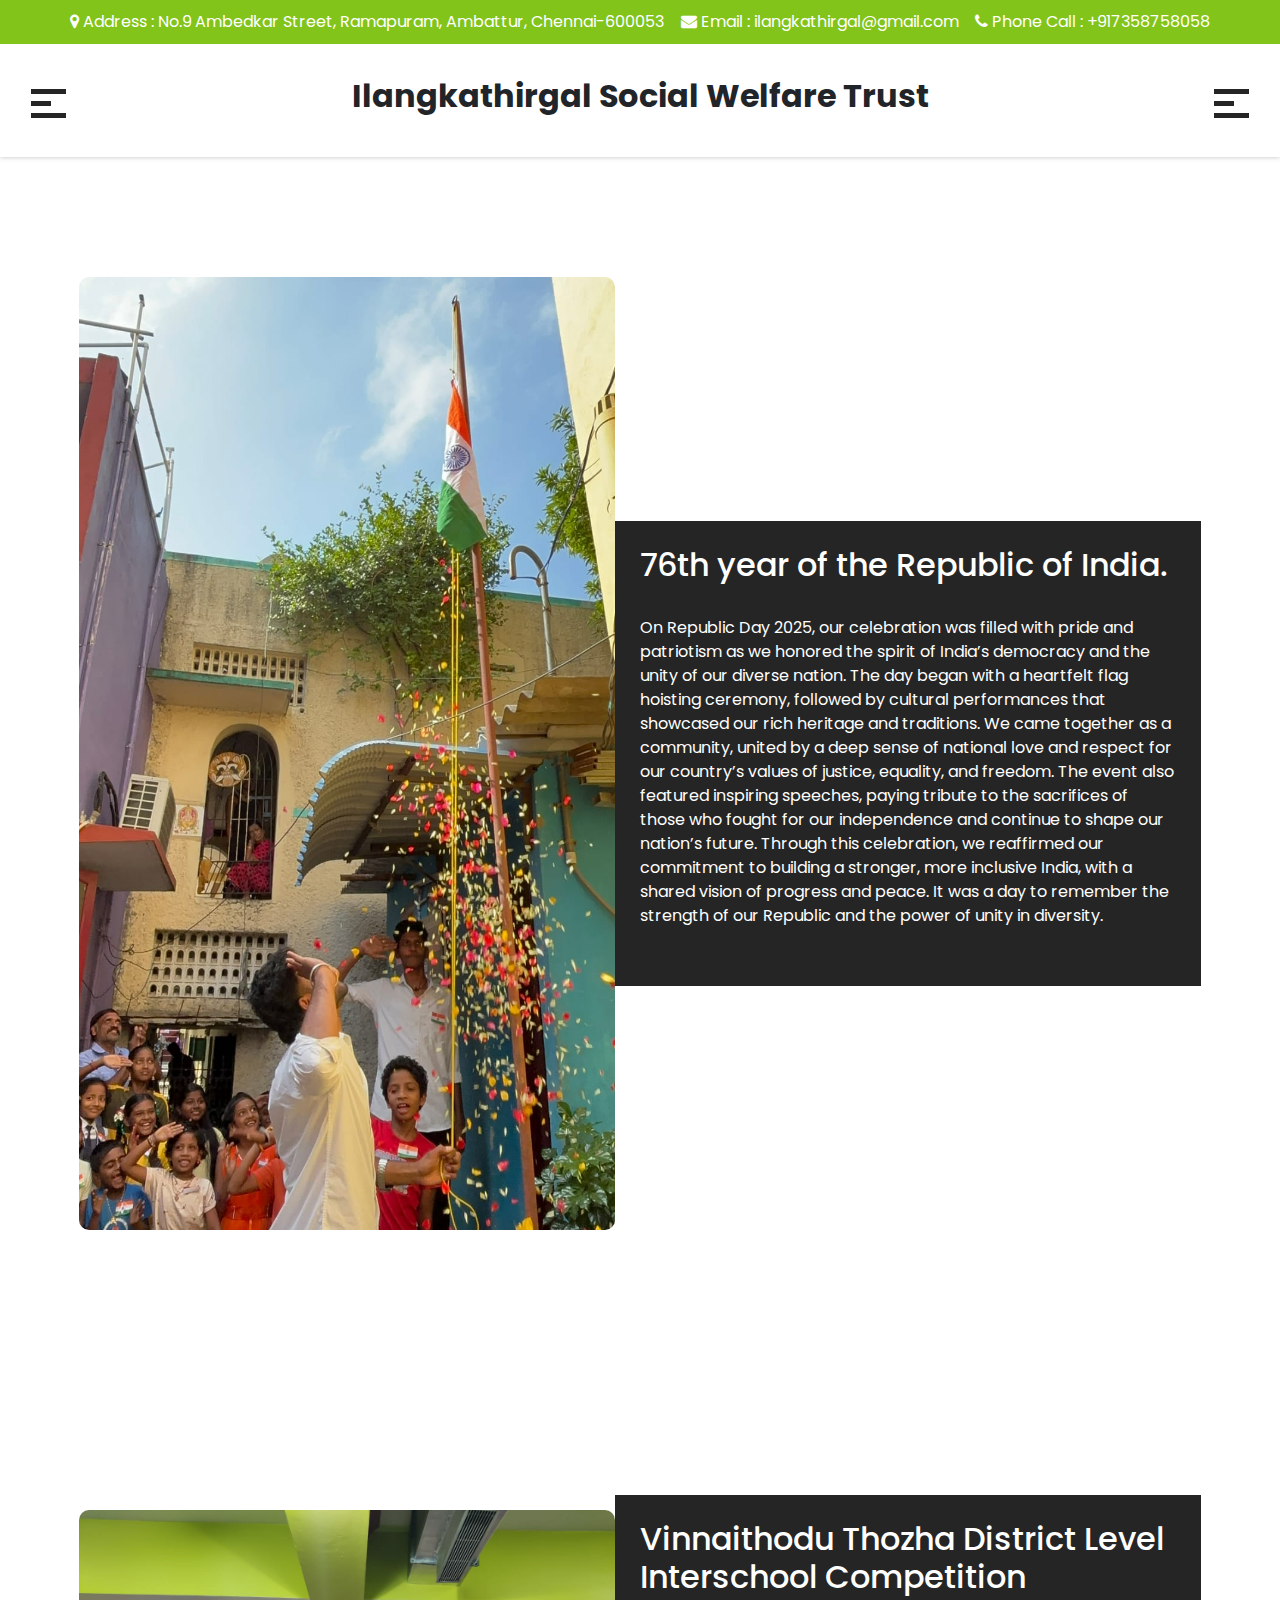
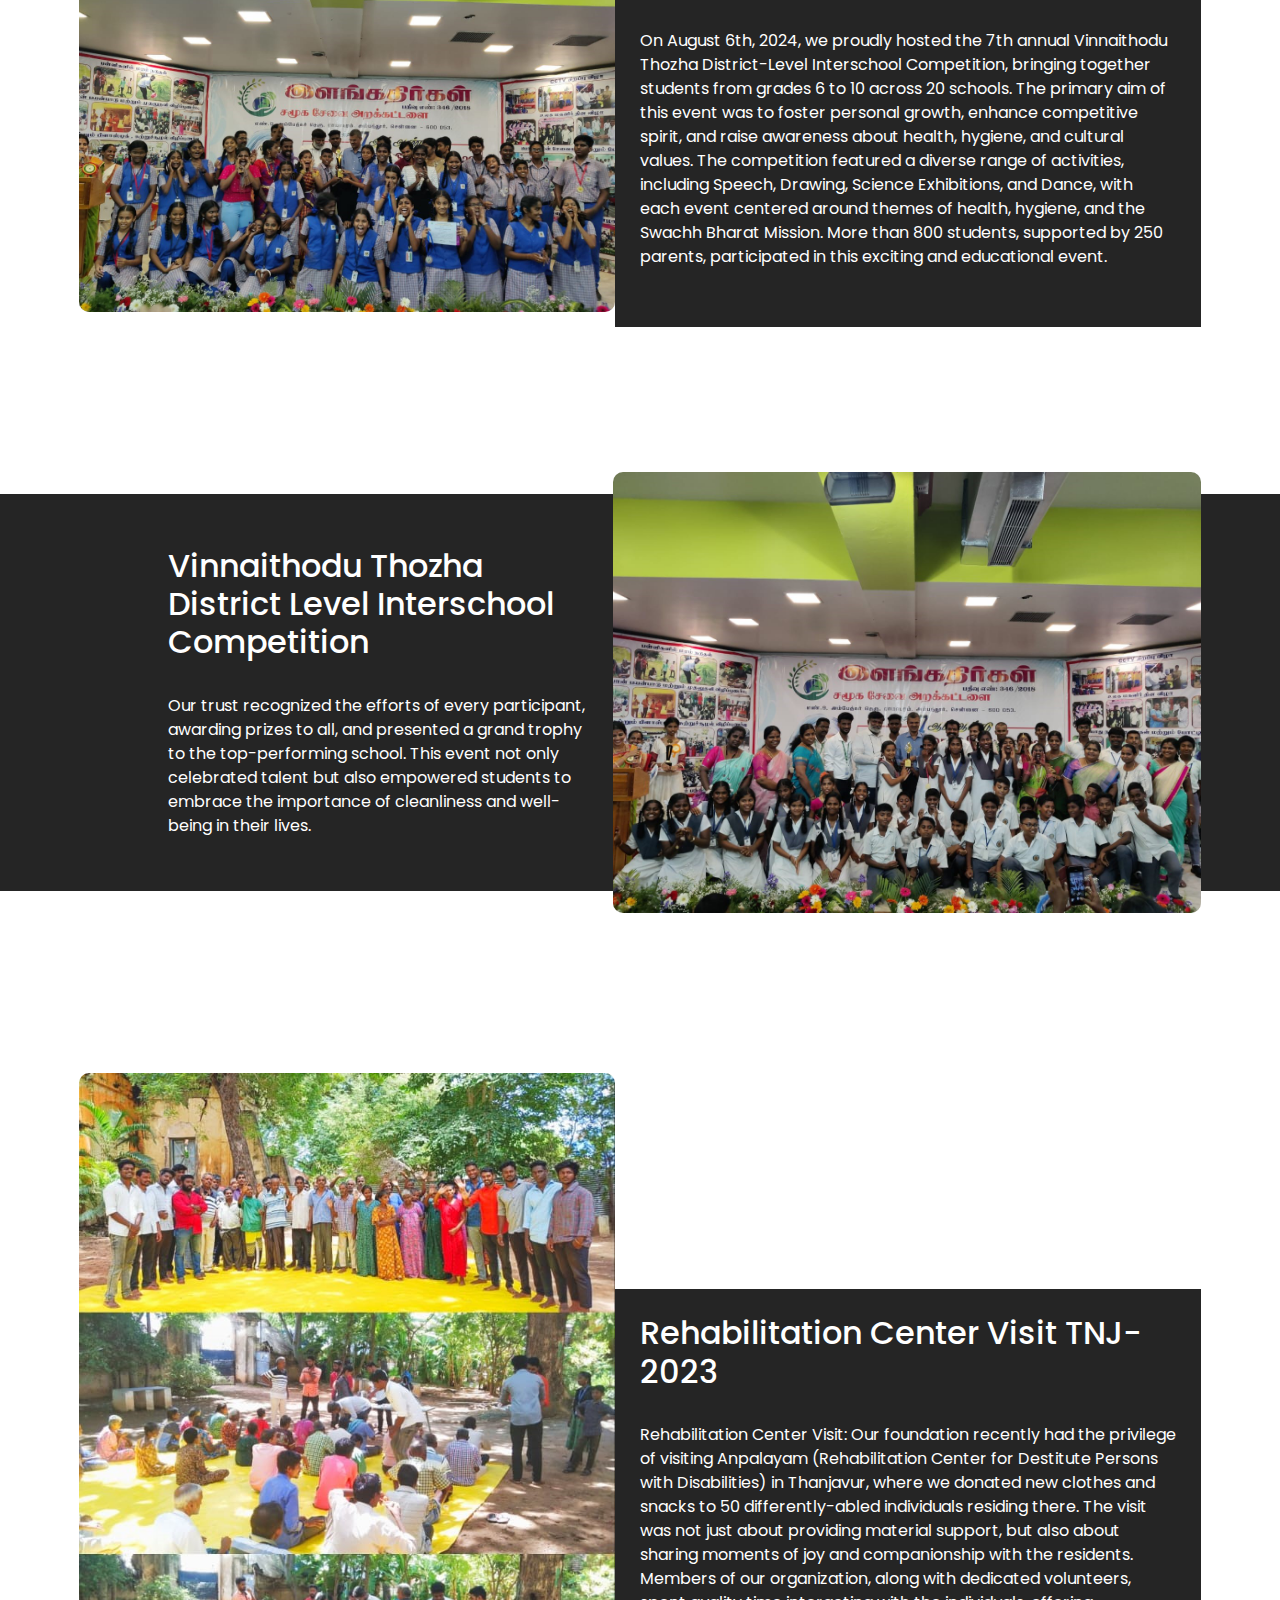
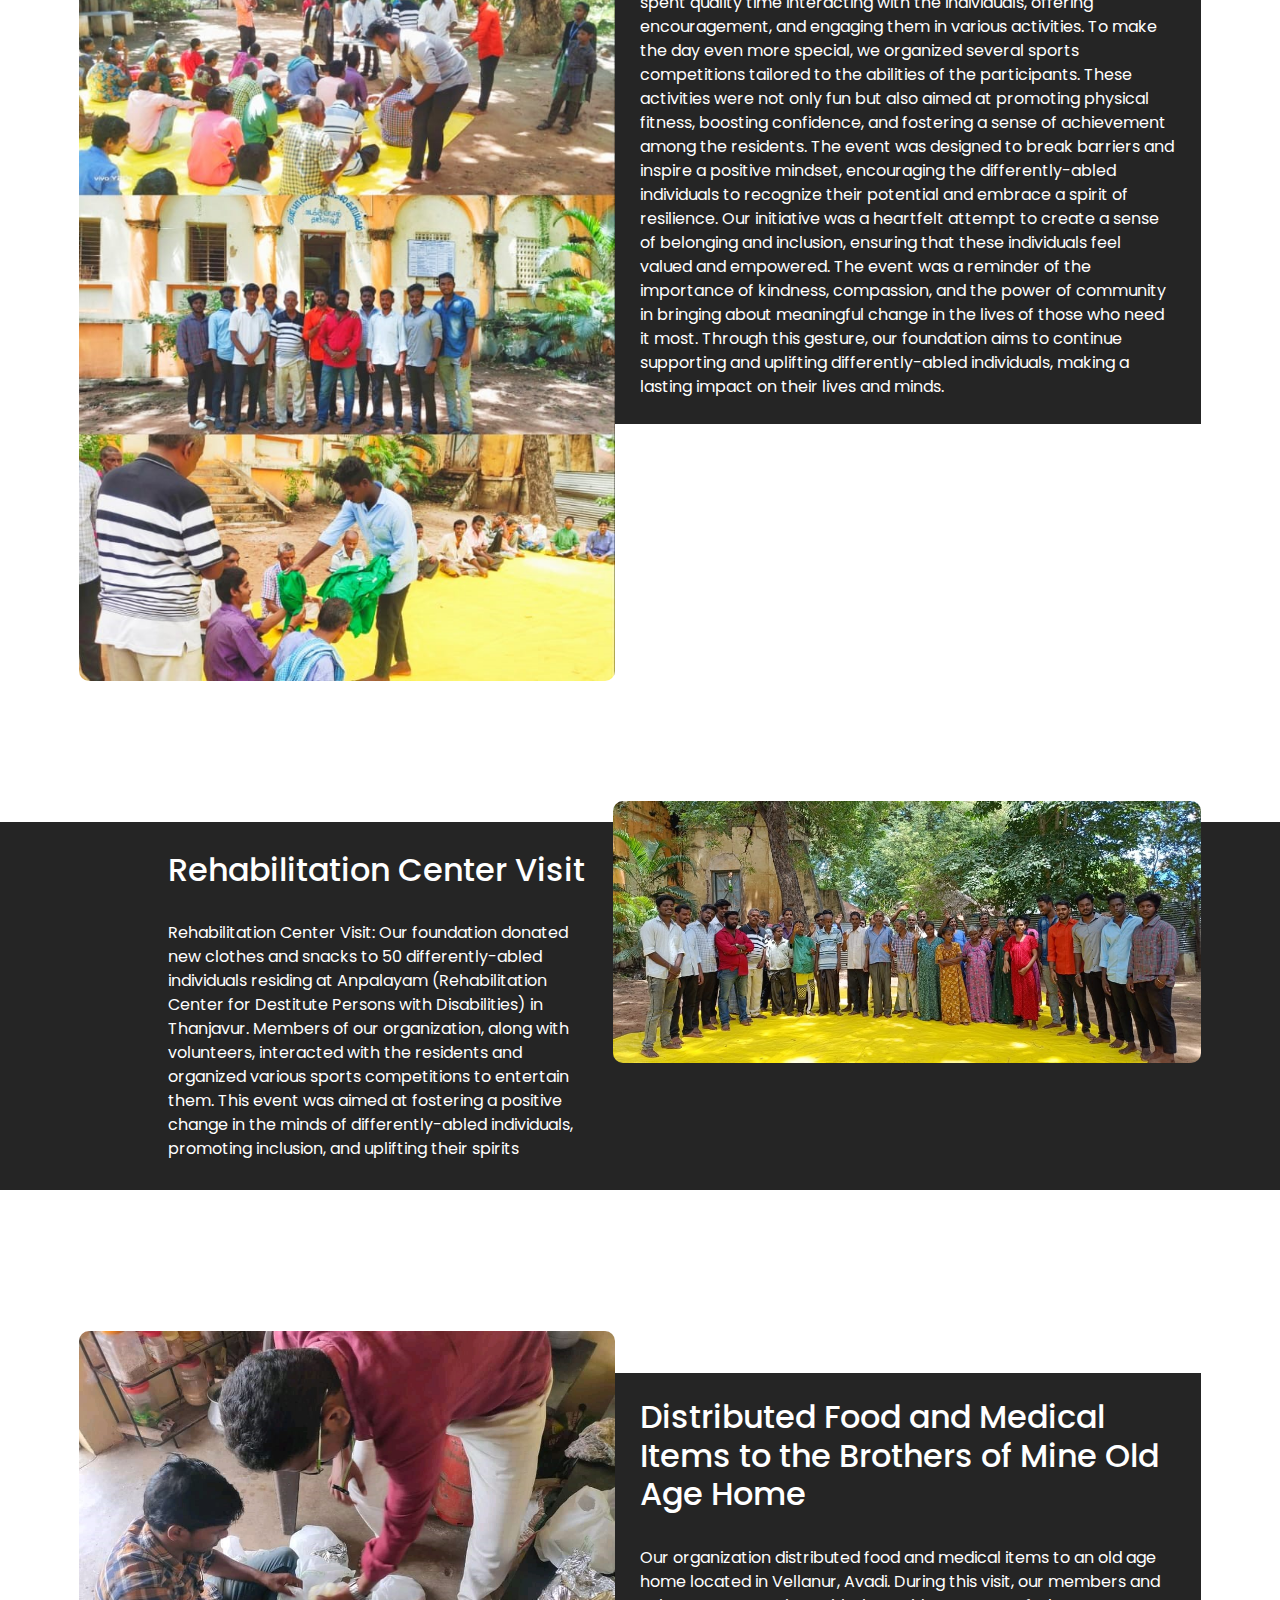
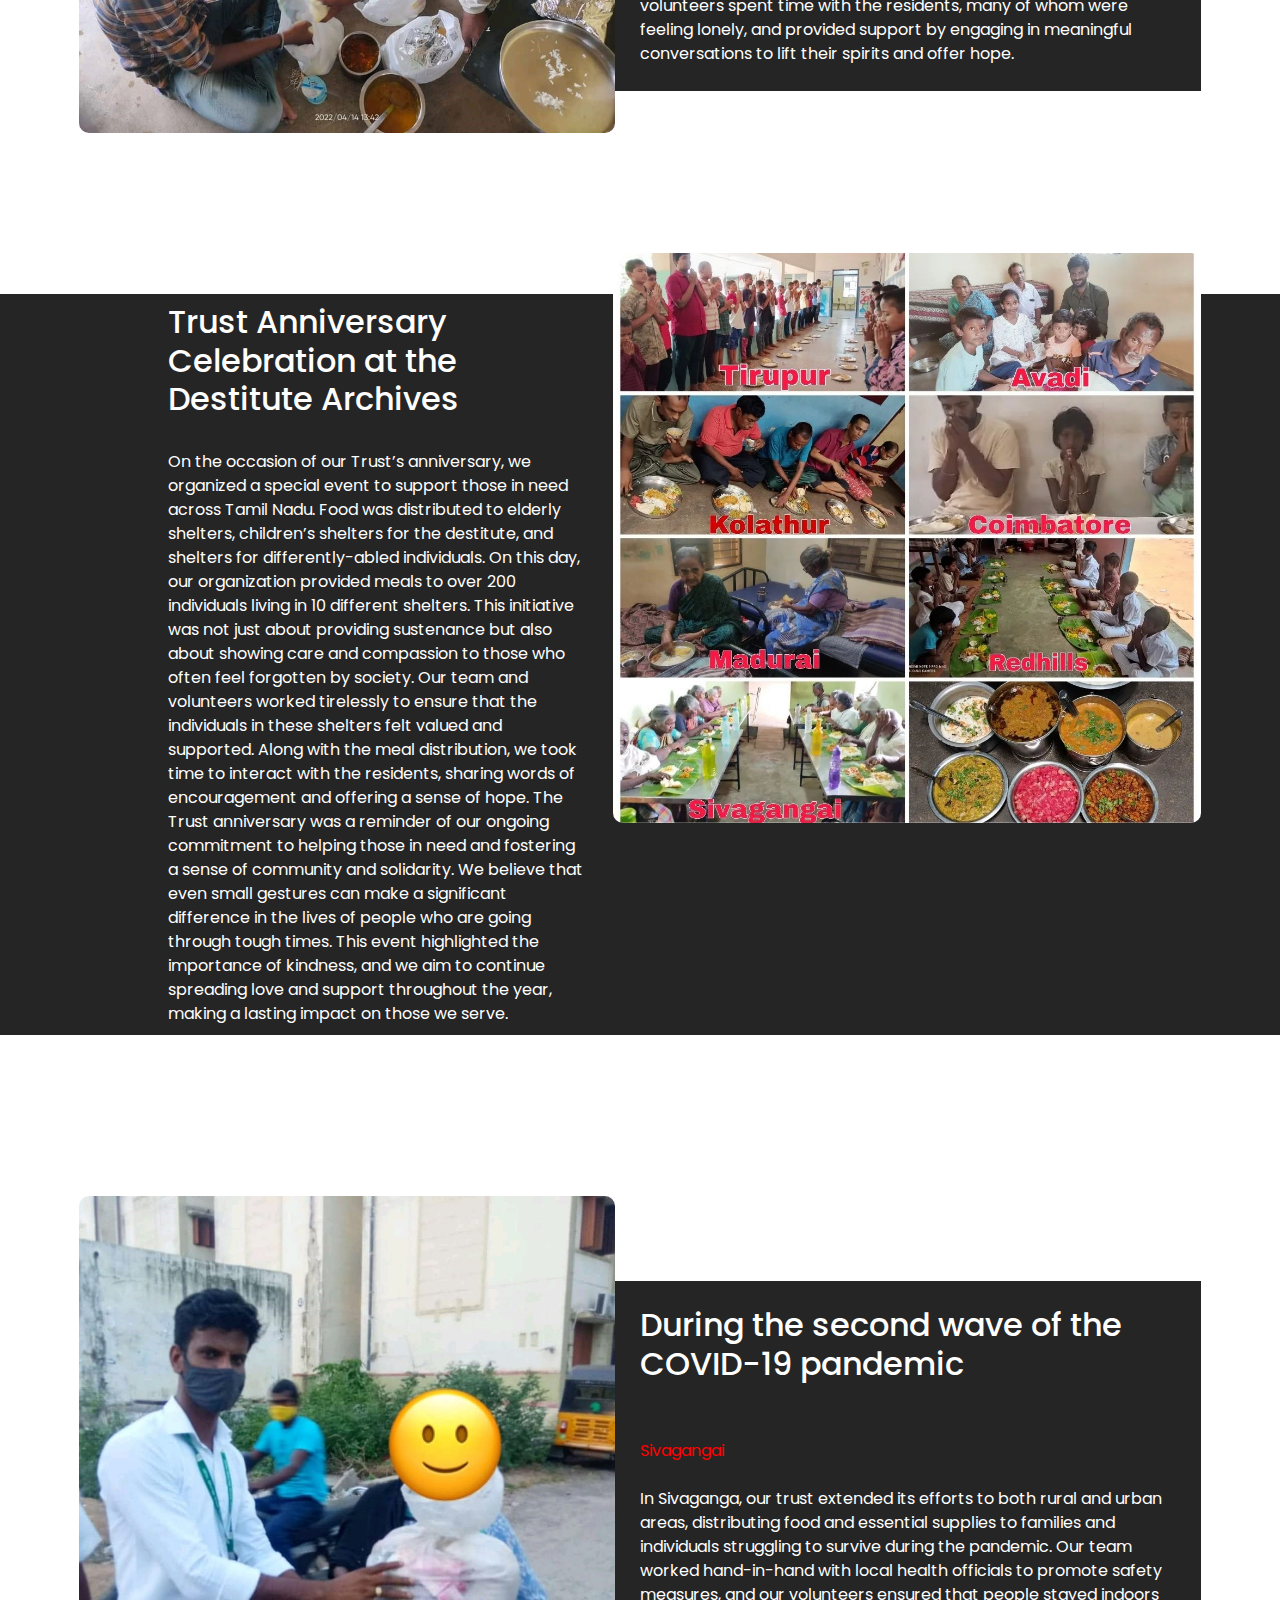
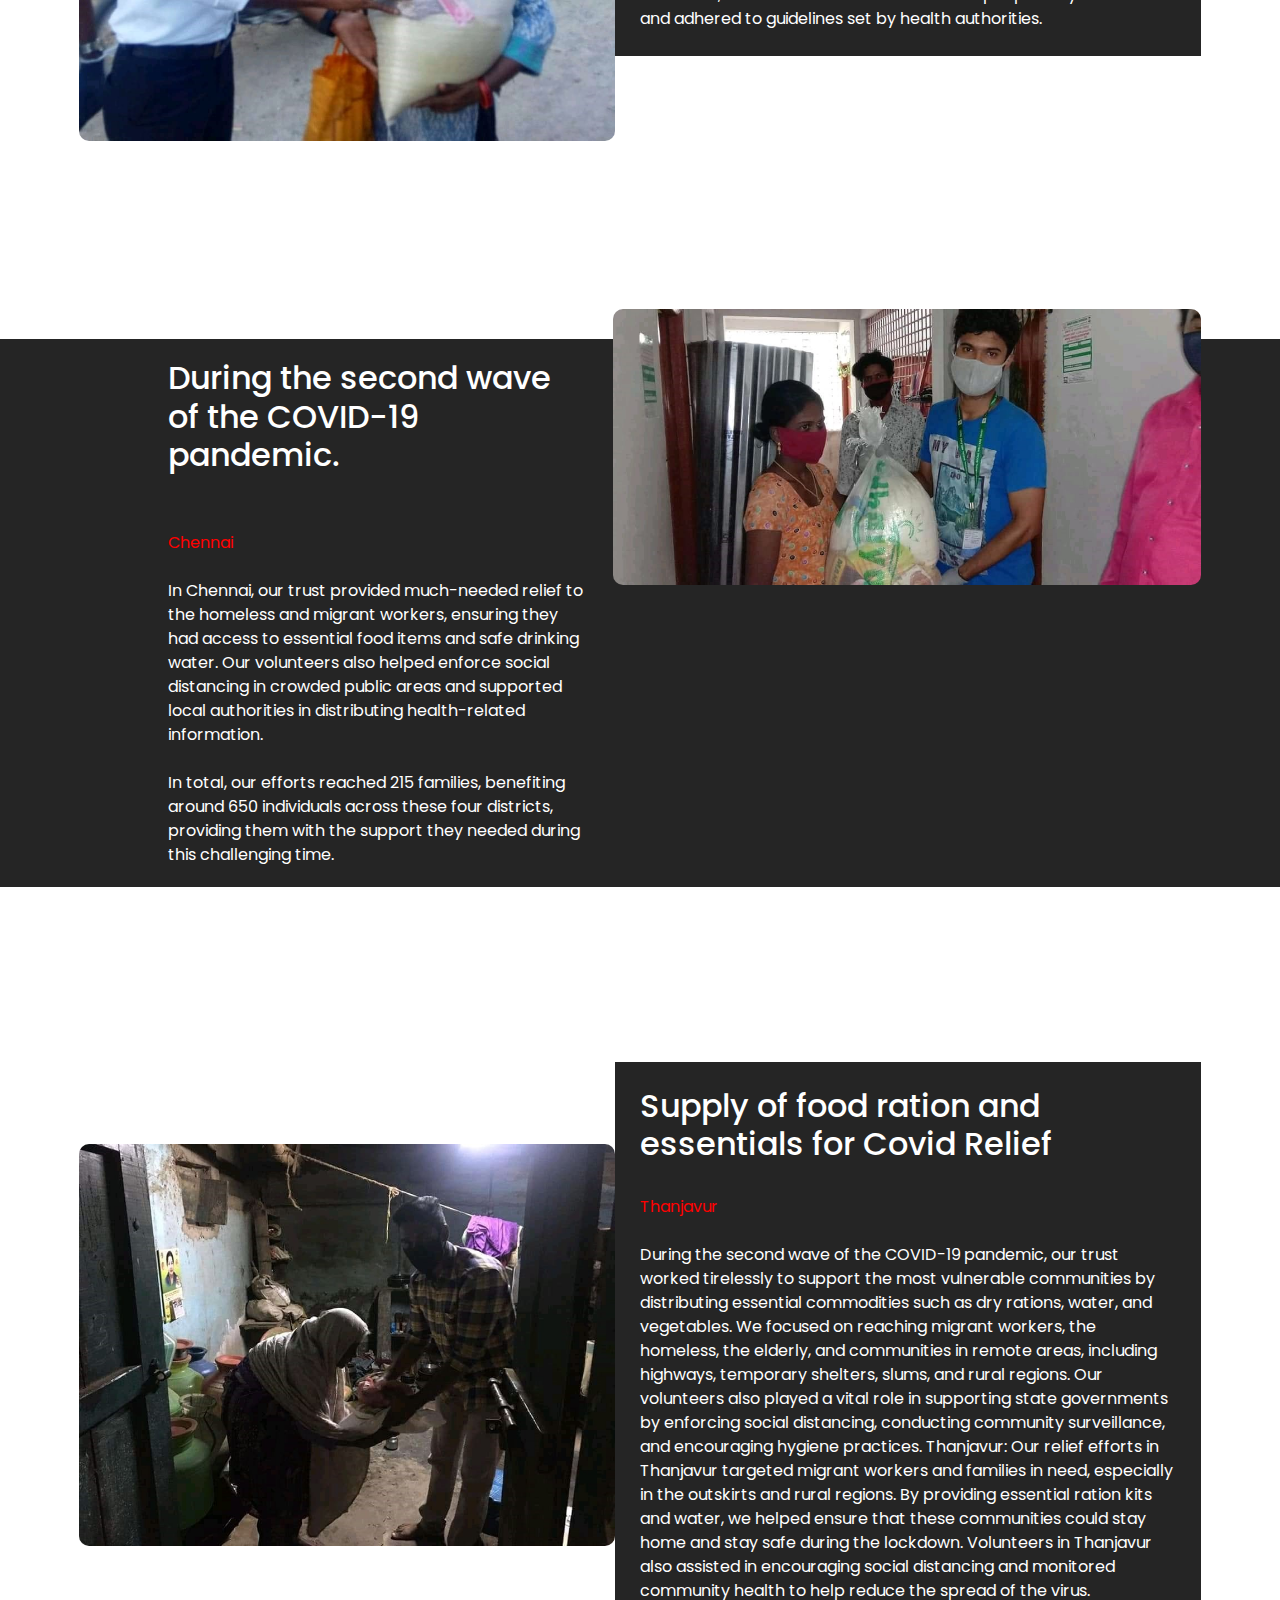
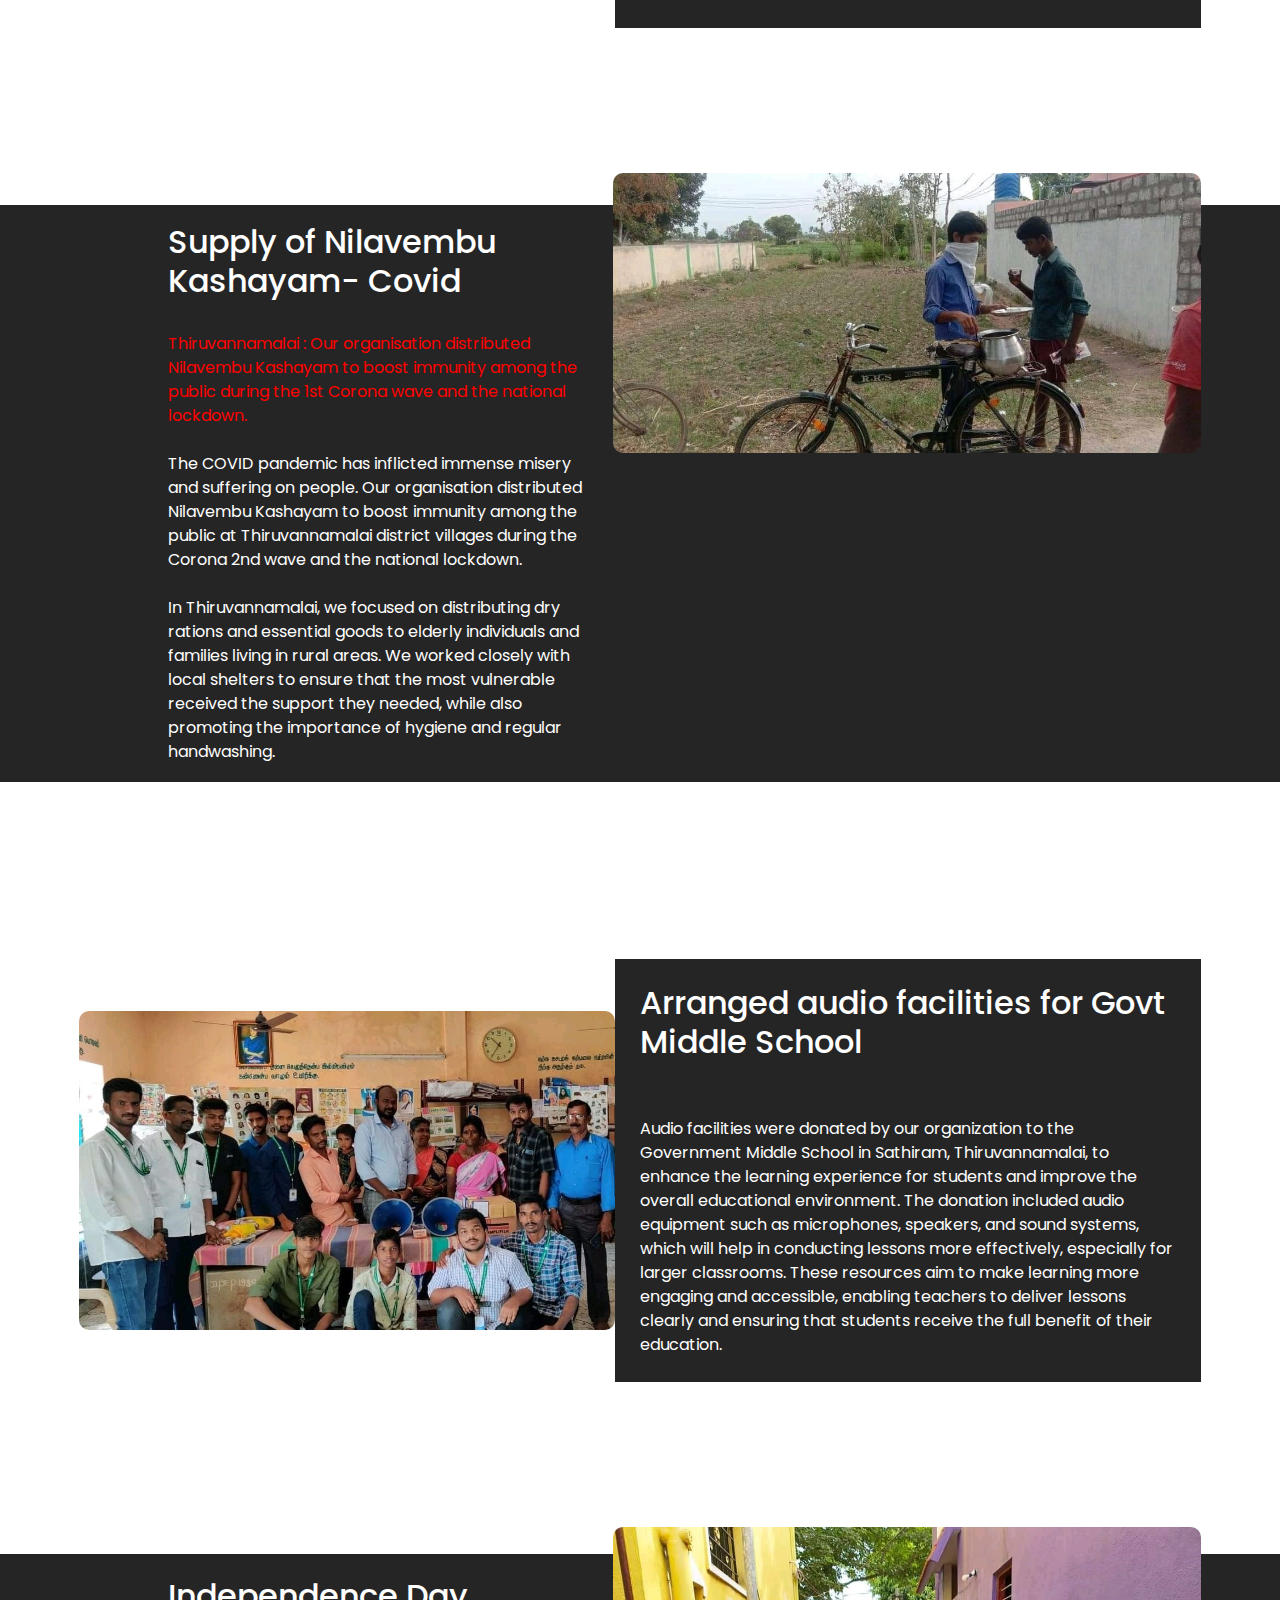
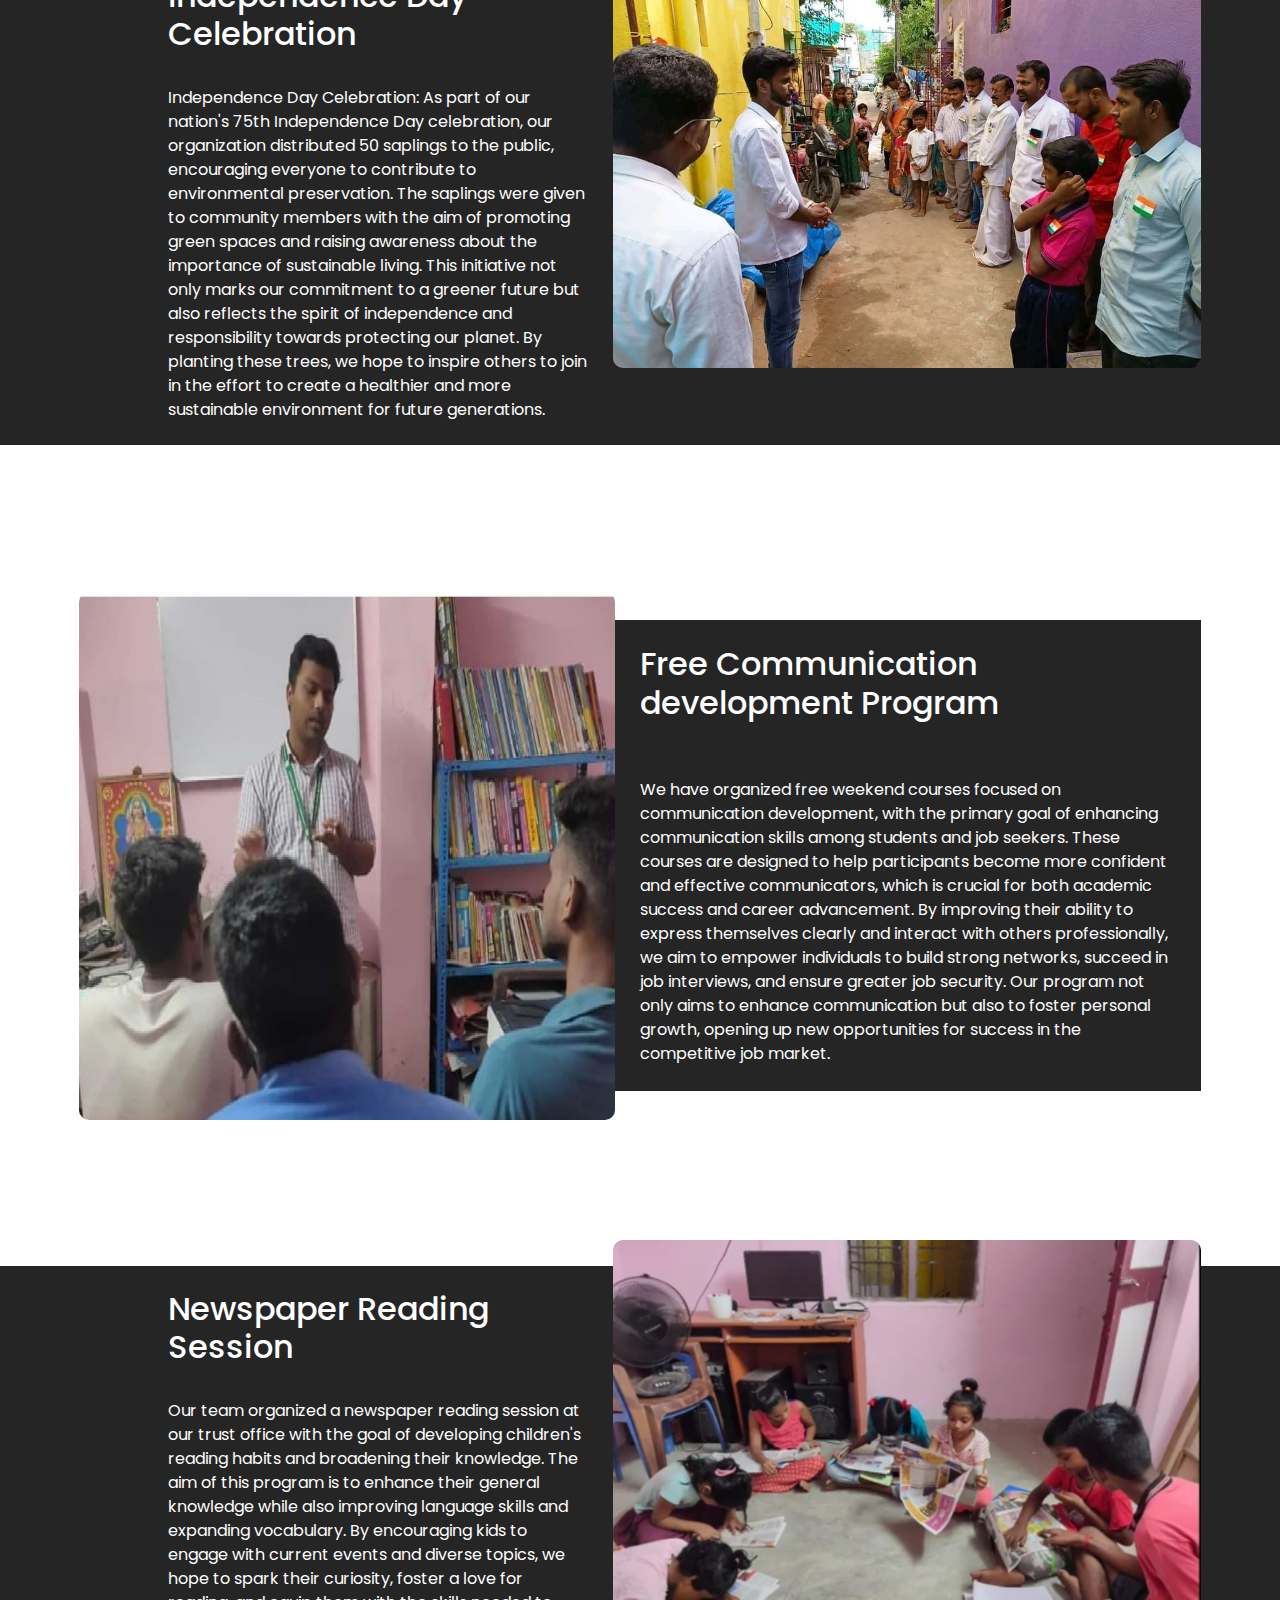
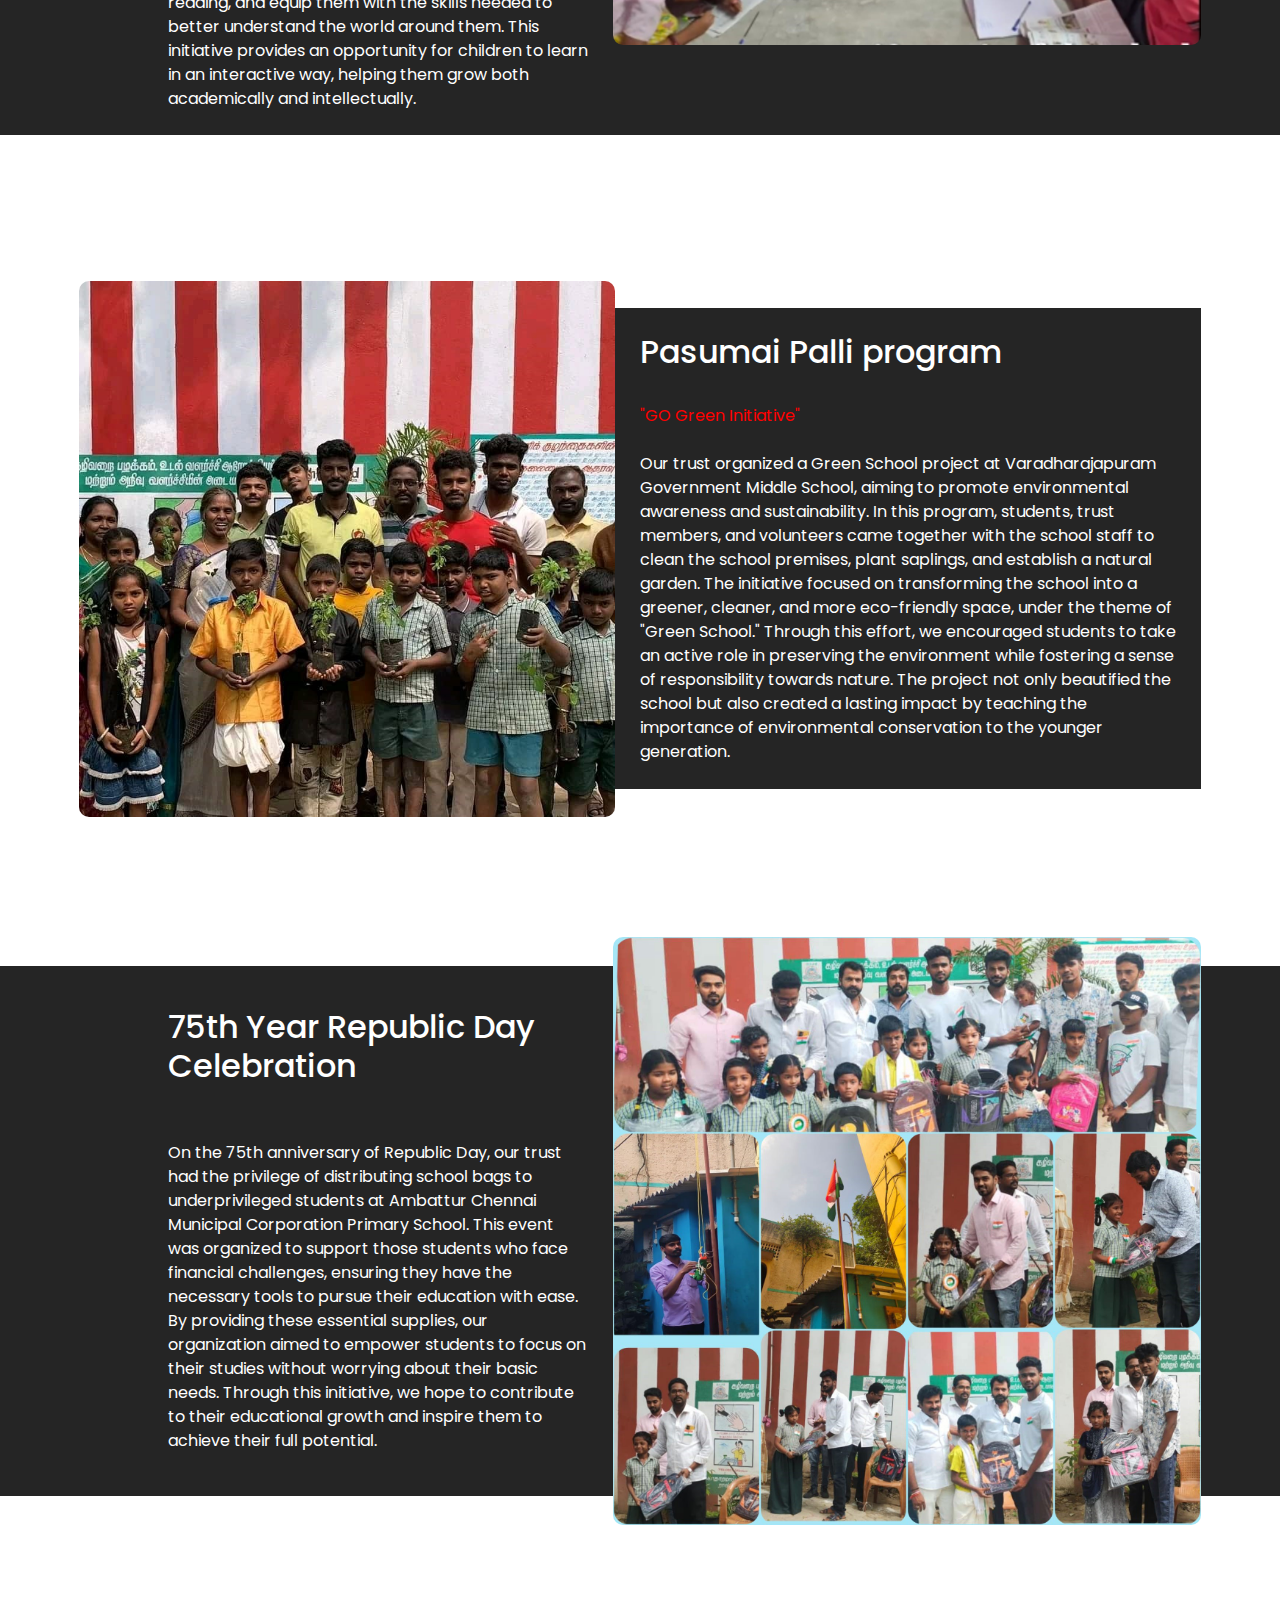
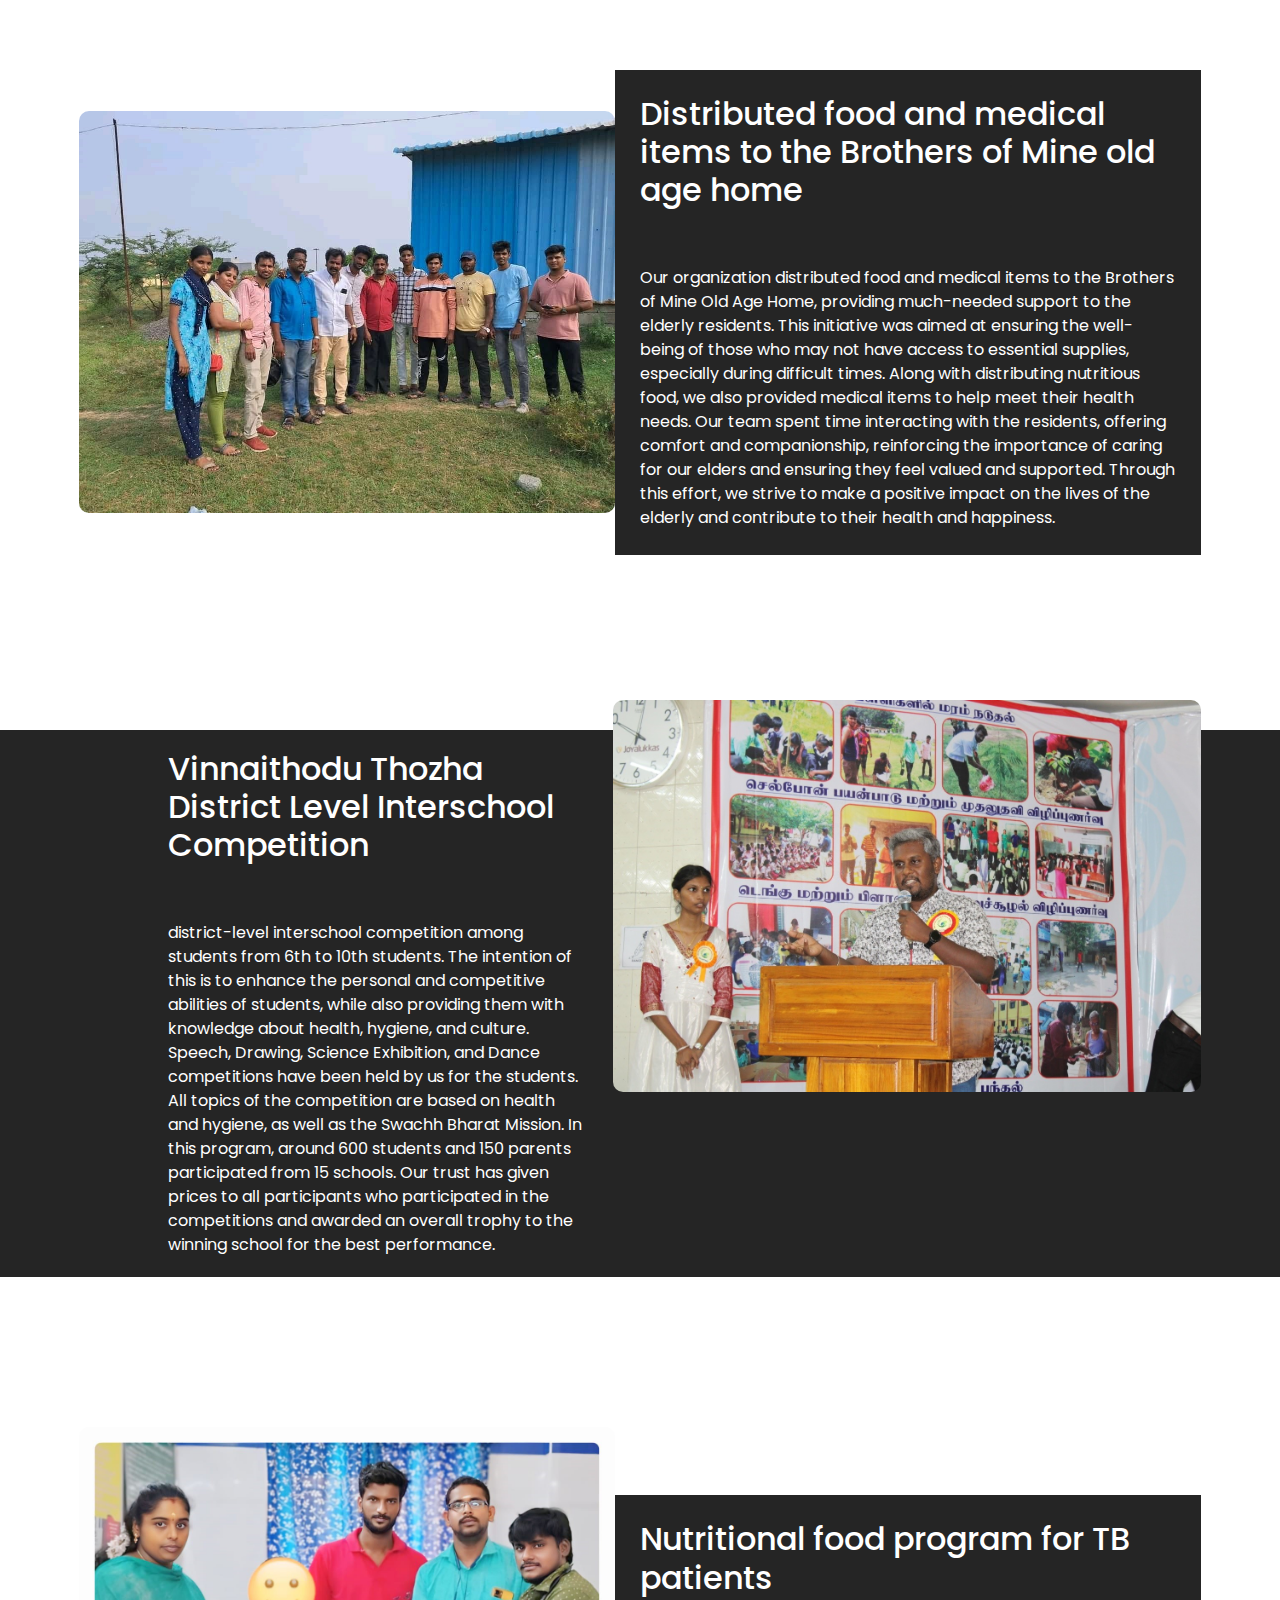
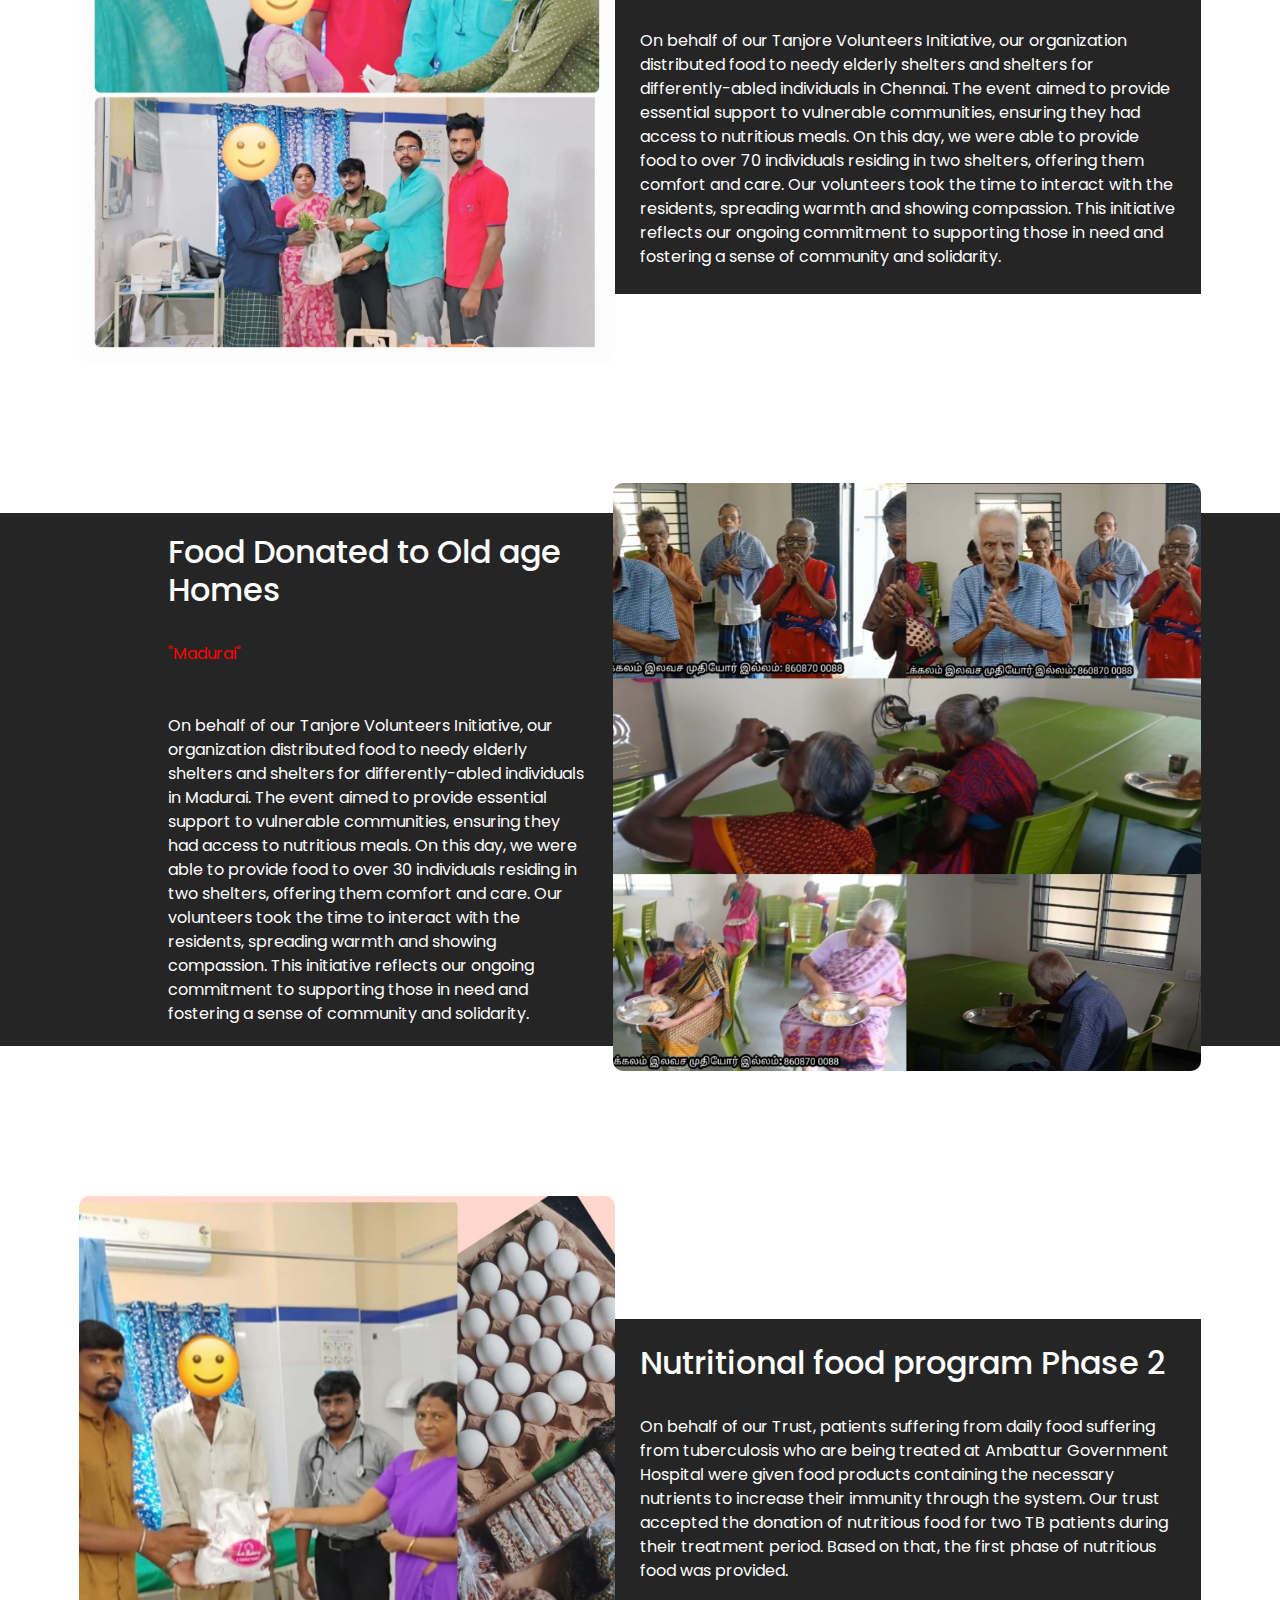
<file: why.html>
<!DOCTYPE html>
<html>

<head>
  <!-- Basic -->
  <meta charset="utf-8" />
  <meta http-equiv="X-UA-Compatible" content="IE=edge" />
  <!-- Mobile Metas -->
  <meta name="viewport" content="width=device-width, initial-scale=1, shrink-to-fit=no" />
  <!-- Site Metas -->
  <meta name="keywords" content="" />
  <meta name="description" content="" />
  <meta name="author" content="" />

  <title>இளங்கதிர்கள் சமூக சேவை அறக்கட்டளை</title>

  <!-- slider stylesheet -->
  <link rel="stylesheet" type="text/css" href="https://cdnjs.cloudflare.com/ajax/libs/OwlCarousel2/2.3.4/assets/owl.carousel.min.css" />

  <!-- bootstrap core css -->
  <link rel="stylesheet" type="text/css" href="css/bootstrap.css" />
  <!-- fonts awesome style -->
  <link href="css/font-awesome.min.css" rel="stylesheet" />
  <!-- fonts style -->
  <link href="https://fonts.googleapis.com/css?family=Open+Sans:400,700|Poppins:400,500,700&display=swap" rel="stylesheet" />

  <!-- Custom styles for this template -->
  <link href="css/style.css" rel="stylesheet" />
  <!-- responsive style -->
  <link href="css/responsive.css" rel="stylesheet" />
</head>

<body class="sub_page">
  <div class="hero_area">
    <!-- header section strats -->
    <header class="header_section">
      <div class="contact_nav_container">
        <div class="container">
          <div class="contact_nav">
            <a href="">
              <i class="fa fa-map-marker" aria-hidden="true"></i>
              <span>
                Address : No.9 Ambedkar Street, Ramapuram, Ambattur, Chennai-600053
              </span>
            </a>
            <a href="">
              <i class="fa fa-envelope" aria-hidden="true"></i>
              <span>
                Email : ilangkathirgal@gmail.com
              </span>
            </a>
            <a href="">
              <i class="fa fa-phone" aria-hidden="true"></i>
              <span>
                Phone Call : +917358758058
              </span>
            </a>
          </div>
        </div>
      </div>
      <div class="container-fluid">
        <nav class="navbar navbar-expand-lg custom_nav-container">
          <div class="custom_menu-btn">
            <button onclick="openNav()">
              <span class="s-1"> </span>
              <span class="s-2"> </span>
              <span class="s-3"> </span>
            </button>
          </div>
          <div id="myNav" class="overlay">
            <div class="menu_btn-style ">
              <button onclick="closeNav()">
                <span class="s-1"> </span>
                <span class="s-2"> </span>
                <span class="s-3"> </span>
              </button>
            </div>
            <div class="overlay-content">
              <a class="active" href="index.html"> Home <span class="sr-only">(current)</span></a>
              <a class="" href="about.html"> About</a>
              <a class="" href="why.html"> Why Us </a>
              <a class="" href="testimonial.html"> Testimonial</a>
            </div>
          </div>
          <div class="heading_container">
            <h2>
              Ilangkathirgal Social Welfare Trust
            </h2>
          </div>          
          <div class="custom_menu-btn">
            <button onclick="openNav()">
              <span class="s-1"> </span>
              <span class="s-2"> </span>
              <span class="s-3"> </span>
            </button>
          </div>
        </nav>
        
      </div>
    </header>
    <!-- end header section -->
  </div>

 <!-- end we have section -->
 <section class="about_section layout_padding">
  <div class="container-fluid">
    <div class="box">
      <div class="img-box">
        <img src="images/2025 republic day1.jpg" alt="" style="border-radius: 10px !important;" />
      </div>
      <div class="detail-box">
        <h2>
          76th year of the Republic of India. 
        </h2><br>
        <p>            
          On Republic Day 2025, our celebration was filled with pride and patriotism as we honored the spirit of India’s democracy and the unity of our diverse nation. The day began with a heartfelt flag hoisting ceremony, followed by cultural performances that showcased our rich heritage and traditions. We came together as a community, united by a deep sense of national love and respect for our country’s values of justice, equality, and freedom. The event also featured inspiring speeches, paying tribute to the sacrifices of those who fought for our independence and continue to shape our nation’s future. Through this celebration, we reaffirmed our commitment to building a stronger, more inclusive India, with a shared vision of progress and peace. It was a day to remember the strength of our Republic and the power of unity in diversity.            <hr />
        </a>
      </div>
    </div>
  </div>
</section>
<!-- end team section -->
  <!-- about section -->

  <section class="about_section layout_padding">
    <div class="container-fluid">
      <div class="box">
        <div class="img-box">
          <img src="images/HOME2.jpg" alt="" style="border-radius: 10px !important;" />
        </div>
        <div class="detail-box">
          <h2>
            Vinnaithodu Thozha District Level Interschool Competition 
          </h2><br>
          <p>            
            On August 6th, 2024, we proudly hosted the 7th annual Vinnaithodu Thozha District-Level Interschool Competition, bringing together students from grades 6 to 10 across 20 schools. The primary aim of this event was to foster personal growth, enhance competitive spirit, and raise awareness about health, hygiene, and cultural values.

            The competition featured a diverse range of activities, including Speech, Drawing, Science Exhibitions, and Dance, with each event centered around themes of health, hygiene, and the Swachh Bharat Mission. More than 800 students, supported by 250 parents, participated in this exciting and educational event.            <hr />
          </a>
        </div>
      </div>
    </div>
  </section>

  <!-- end about section -->

  <!-- we have section -->

  <section class="wehave_section">
    <div class="container-fluid">
      <div class="box">
        <div class="detail-box">
          <h2>
            Vinnaithodu Thozha District Level Interschool Competition 
          </h2>
          <br>
          <p>            
            Our trust recognized the efforts of every participant, awarding prizes to all, and presented a grand trophy to the top-performing school. This event not only celebrated talent but also empowered students to embrace the importance of cleanliness and well-being in their lives.

          </div>
        <div class="img-box">
          <img src="images/HOME3.jpg" alt="" style="border-radius: 10px !important;"/>
        </div>
      </div>
    </div>
  </section>

  <section class="about_section layout_padding">
    <div class="container-fluid">
      <div class="box">
        <div class="img-box">
          <img src="isswaImages/Rehabilitation Center Visit TNJ-2023-2.jpg" alt=""  style="border-radius: 10px !important; margin-top: 40px;"/>
        </div>
        <div class="detail-box">
          <h2>
            Rehabilitation Center Visit TNJ-2023   
           </h2><br>
          <p>           
            Rehabilitation Center Visit: Our foundation recently had the privilege of visiting Anpalayam (Rehabilitation Center for Destitute Persons with Disabilities) in Thanjavur, where we donated new clothes and snacks to 50 differently-abled individuals residing there. The visit was not just about providing material support, but also about sharing moments of joy and companionship with the residents. Members of our organization, along with dedicated volunteers, spent quality time interacting with the individuals, offering encouragement, and engaging them in various activities.

            To make the day even more special, we organized several sports competitions tailored to the abilities of the participants. These activities were not only fun but also aimed at promoting physical fitness, boosting confidence, and fostering a sense of achievement among the residents. The event was designed to break barriers and inspire a positive mindset, encouraging the differently-abled individuals to recognize their potential and embrace a spirit of resilience.
            
            Our initiative was a heartfelt attempt to create a sense of belonging and inclusion, ensuring that these individuals feel valued and empowered. The event was a reminder of the importance of kindness, compassion, and the power of community in bringing about meaningful change in the lives of those who need it most. Through this gesture, our foundation aims to continue supporting and uplifting differently-abled individuals, making a lasting impact on their lives and minds.                                  </p>         
        </div>
      </div>
    </div>
  </section>

  <!-- end about section -->

  <!-- we have section -->

  <section class="wehave_section">
    <div class="container-fluid">
      <div class="box">
        <div class="detail-box">
          <h2>
            Rehabilitation Center Visit         
          </h2><br>
          <p>           
            Rehabilitation Center Visit: Our foundation donated new clothes and snacks to 50 differently-abled individuals residing at Anpalayam (Rehabilitation Center for Destitute Persons with Disabilities) in Thanjavur. Members of our organization, along with volunteers, interacted with the residents and organized various sports competitions to entertain them. This event was aimed at fostering a positive change in the minds of differently-abled individuals, promoting inclusion, and uplifting their spirits                      </p>
        </div>
        <div class="img-box">
          <img src="isswaImages/Rehabilitation Center Visit TNJ-2023-1.jpg" alt=""  style="border-radius: 10px !important;"/>
        </div>
      </div>
    </div>
  </section>

  <section class="about_section layout_padding">
    <div class="container-fluid">
      <div class="box">
        <div class="img-box">
          <img src="isswaImages/Distributed food and medical items to the Brothers of Mine-4.jpg" alt=""  style="border-radius: 10px !important;"/>
        </div>
        <div class="detail-box">
          <h2>
            Distributed Food and Medical Items to the Brothers of Mine Old Age Home
         </h2><br>
          <p>            
            Our organization distributed food and medical items to an old age home located in Vellanur, Avadi. During this visit, our members and volunteers spent time with the residents, many of whom were feeling lonely, and provided support by engaging in meaningful conversations to lift their spirits and offer hope.           
          </p>
        </div>
      </div>
    </div>
  </section>

  <!-- end about section -->

  <!-- we have section -->
  <section class="wehave_section">
    <div class="container-fluid">
      <div class="box">
        <div class="detail-box">
          <h2>
            Trust Anniversary Celebration at the Destitute Archives
          </h2><br>
          <p>           
            On the occasion of our Trust’s anniversary, we organized a special event to support those in need across Tamil Nadu. Food was distributed to elderly shelters, children’s shelters for the destitute, and shelters for differently-abled individuals. On this day, our organization provided meals to over 200 individuals living in 10 different shelters.

            This initiative was not just about providing sustenance but also about showing care and compassion to those who often feel forgotten by society. Our team and volunteers worked tirelessly to ensure that the individuals in these shelters felt valued and supported. Along with the meal distribution, we took time to interact with the residents, sharing words of encouragement and offering a sense of hope.
            
            The Trust anniversary was a reminder of our ongoing commitment to helping those in need and fostering a sense of community and solidarity. We believe that even small gestures can make a significant difference in the lives of people who are going through tough times. This event highlighted the importance of kindness, and we aim to continue spreading love and support throughout the year, making a lasting impact on those we serve.           </p>
         
        </div>
        <div class="img-box">
          <img src="isswaImages/Trust anniversary-14-04-2024  in the Destitute Archives.jpg" alt=""  style="border-radius: 10px !important;"/>
        </div>
      </div>
    </div>
  </section>


  <!-- end about section -->
  <section class="about_section layout_padding">
    <div class="container-fluid">
      <div class="box">
        <div class="img-box">
          <img src="isswaImages/covid3.jpg" alt=""  style="border-radius: 10px !important;"/>
        </div>
        <div class="detail-box">
          <h2>
            During the second wave of the COVID-19 pandemic
          </h2><br>
          <br>
          <p style="color: red;">            
            Sivagangai  
          </p><br>
                   <p> 
                     In Sivaganga, our trust extended its efforts to both rural and urban areas, distributing food and essential supplies to families and individuals struggling to survive during the pandemic. Our team worked hand-in-hand with local health officials to promote safety measures, and our volunteers ensured that people stayed indoors and adhered to guidelines set by health authorities.
                  </p>
                   
          </a>
        </div>
      </div>
    </div>
  </section>


<br><br>
<!-- we have section -->
<section class="wehave_section">
  <div class="container-fluid">
    <div class="box">
      <div class="detail-box">
        <h2>
          During the second wave of the COVID-19 pandemic.
        </h2><br>
        <br>
          <p style="color: red;">            
            Chennai  </p><br>
        <p>           
          In Chennai, our trust provided much-needed relief to the homeless and migrant workers, ensuring they had access to essential food items and safe drinking water. Our volunteers also helped enforce social distancing in crowded public areas and supported local authorities in distributing health-related information.           </p>  <br>
          <p>In total, our efforts reached 215 families, benefiting around 650 individuals across these four districts, providing them with the support they needed during this challenging time.</p>     
      </div>
      <div class="img-box">
        <img src="isswaImages/covid5.jpg" alt=""  style="border-radius: 10px !important;"/>
      </div>
    </div>
  </div>
</section>
<!-- end about section -->



  <section class="about_section layout_padding">
    <div class="container-fluid">
      <div class="box">
        <div class="img-box">
          <img src="isswaImages/TJ-covid4.jpg" alt=""  style="border-radius: 10px !important;"/>
        </div>
        <div class="detail-box">
          <h2>
            Supply of food ration and essentials for Covid Relief
                    </h2><br>
          <p style="color: red;">            
            Thanjavur 
                   </p><br>
                   <p>During the second wave of the COVID-19 pandemic, our trust worked tirelessly to support the most vulnerable communities by distributing essential commodities such as dry rations, water, and vegetables. We focused on reaching migrant workers, the homeless, the elderly, and communities in remote areas, including highways, temporary shelters, slums, and rural regions. Our volunteers also played a vital role in supporting state governments by enforcing social distancing, conducting community surveillance, and encouraging hygiene practices.
                                        
                    Thanjavur: Our relief efforts in Thanjavur targeted migrant workers and families in need, especially in the outskirts and rural regions. By providing essential ration kits and water, we helped ensure that these communities could stay home and stay safe during the lockdown. Volunteers in Thanjavur also assisted in encouraging social distancing and monitored community health to help reduce the spread of the virus.
                   </p>         
        </div>
      </div>
    </div>
  </section>
  

  <!-- end about section -->

  <!-- we have section -->

  <section class="wehave_section">
    <div class="container-fluid">
      <div class="box">
        <div class="detail-box">
          <h2>
            Supply of Nilavembu Kashayam- Covid           
          </h2><br>
          <p style="color: red;">            
            Thiruvannamalai  :  Our organisation distributed Nilavembu Kashayam to boost immunity among the public during the 1st Corona wave and the national lockdown.                       
          </p><br>
          <p>
            The COVID pandemic has inflicted immense misery and suffering on people. Our organisation distributed Nilavembu Kashayam to boost immunity among the public at Thiruvannamalai district villages during the Corona 2nd wave and the national lockdown.  
          </p>
          <br>
          <p>   In Thiruvannamalai, we focused on distributing dry rations and essential goods to elderly individuals and families living in rural areas. We worked closely with local shelters to ensure that the most vulnerable received the support they needed, while also promoting the importance of hygiene and regular handwashing.
          </p>
        </div>
        <div class="img-box">
          <img src="isswaImages/Nilavembu1.jpg" alt=""  style="border-radius: 10px !important;"/>
        </div>
      </div>
    </div>
  </section>

  <!-- end about section -->


  <section class="about_section layout_padding">
    <div class="container-fluid">
      <div class="box">
        <div class="img-box">
          <img src="isswaImages/audio facility.jpg" alt=""  style="border-radius: 10px !important;"/>
        </div>
        <div class="detail-box">
          <h2>
            Arranged audio facilities for Govt Middle School
          </h2><br>
          <br>
           <p> 
                    
Audio facilities were donated by our organization to the Government Middle School in Sathiram, Thiruvannamalai, to enhance the learning experience for students and improve the overall educational environment. The donation included audio equipment such as microphones, speakers, and sound systems, which will help in conducting lessons more effectively, especially for larger classrooms. These resources aim to make learning more engaging and accessible, enabling teachers to deliver lessons clearly and ensuring that students receive the full benefit of their education.
             </p>
                   
          </a>
        </div>
      </div>
    </div>
  </section>
    
    <!-- we have section -->

    <section class="wehave_section">
      <div class="container-fluid">
        <div class="box">
          <div class="detail-box">
            <h2>
              Independence Day Celebration
                        </h2><br>
           
            <p>
              Independence Day Celebration: As part of our nation's 75th Independence Day celebration, our organization distributed 50 saplings to the public, encouraging everyone to contribute to environmental preservation. The saplings were given to community members with the aim of promoting green spaces and raising awareness about the importance of sustainable living. This initiative not only marks our commitment to a greener future but also reflects the spirit of independence and responsibility towards protecting our planet. By planting these trees, we hope to inspire others to join in the effort to create a healthier and more sustainable environment for future generations.                        </p>
          </div>
          <div class="img-box">
            <img src="isswaImages/Independence Day-2022 Celebration1.jpg" alt=""  style="border-radius: 10px !important;"/>
          </div>
        </div>
      </div>
    </section>
  
    <!-- end about section -->

      <!-- we have section -->
      <section class="about_section layout_padding">
        <div class="container-fluid">
          <div class="box">
            <div class="img-box">
              <img src="isswaImages/Free Communication development Program-2022.jpg" alt=""  style="border-radius: 10px !important;"/>
            </div>
            <div class="detail-box">
              <h2>
                Free Communication development Program
              </h2><br>
              <br>
                       <p> 
                        We have organized free weekend courses focused on communication development, with the primary goal of enhancing communication skills among students and job seekers. These courses are designed to help participants become more confident and effective communicators, which is crucial for both academic success and career advancement. By improving their ability to express themselves clearly and interact with others professionally, we aim to empower individuals to build strong networks, succeed in job interviews, and ensure greater job security. Our program not only aims to enhance communication but also to foster personal growth, opening up new opportunities for success in the competitive job market.                      </p>
                       
              </a>
            </div>
          </div>
        </div>
      </section>


  <!-- end about section -->

    <!-- we have section -->

    <section class="wehave_section">
      <div class="container-fluid">
        <div class="box">
          <div class="detail-box">
            <h2>
              Newspaper Reading Session
           </h2><br>            
            <p>
              Our team organized a newspaper reading session at our trust office with the goal of developing children's reading habits and broadening their knowledge. The aim of this program is to enhance their general knowledge while also improving language skills and expanding vocabulary. By encouraging kids to engage with current events and diverse topics, we hope to spark their curiosity, foster a love for reading, and equip them with the skills needed to better understand the world around them. This initiative provides an opportunity for children to learn in an interactive way, helping them grow both academically and intellectually.
          </div>
          <div class="img-box">
            <img src="isswaImages/Newspaper Reading Session-2022.jpg" alt=""  style="border-radius: 10px !important;"/>
          </div>
        </div>
      </div>
    </section>
  
    <!-- end about section -->

      <!-- we have section -->
      <section class="about_section layout_padding">
        <div class="container-fluid">
          <div class="box">
            <div class="img-box">
              <img src="isswaImages/Free Communication development Program2023-2.jpg" alt=""  style="border-radius: 10px !important;"/>
            </div>
            <div class="detail-box">
              <h2>
                Pasumai Palli program
              </h2><br>              
              <p style="color: red;">            
                "GO Green Initiative"
              </p><br>
                       <p> 
                        Our trust organized a Green School project at Varadharajapuram Government Middle School, aiming to promote environmental awareness and sustainability. In this program, students, trust members, and volunteers came together with the school staff to clean the school premises, plant saplings, and establish a natural garden. The initiative focused on transforming the school into a greener, cleaner, and more eco-friendly space, under the theme of "Green School." Through this effort, we encouraged students to take an active role in preserving the environment while fostering a sense of responsibility towards nature. The project not only beautified the school but also created a lasting impact by teaching the importance of environmental conservation to the younger generation. </p>
            </div>
          </div>
        </div>
      </section>        
      <!-- we have section -->

        <section class="wehave_section">
          <div class="container-fluid">
            <div class="box">
              <div class="detail-box">
                <h2>
                  75th Year Republic Day Celebration             
                            </h2><br>
                <br>
                <p>
                  On the 75th anniversary of Republic Day, our trust had the privilege of distributing school bags to underprivileged students at Ambattur Chennai Municipal Corporation Primary School. This event was organized to support those students who face financial challenges, ensuring they have the necessary tools to pursue their education with ease. By providing these essential supplies, our organization aimed to empower students to focus on their studies without worrying about their basic needs. Through this initiative, we hope to contribute to their educational growth and inspire them to achieve their full potential.
                </p>
              </div>
              <div class="img-box">
                <img src="isswaImages/75th Year Republic Day Celebration-2024-1.jpg" alt=""  style="border-radius: 10px !important;"/>
              </div>
            </div>
          </div>
        </section>
      
        <!-- end about section -->


        <section class="about_section layout_padding">
          <div class="container-fluid">
            <div class="box">
              <div class="img-box">
                <img src="isswaImages/Brothers of Mine2023-6.jpg" alt=""  style="border-radius: 10px !important;"/>
              </div>
              <div class="detail-box">
                <h2>
                  Distributed food and medical items to the Brothers of Mine
                  old age home
                  
                </h2><br>
               <br>
                         <p> 
                          Our organization distributed food and medical items to the Brothers of Mine Old Age Home, providing much-needed support to the elderly residents. This initiative was aimed at ensuring the well-being of those who may not have access to essential supplies, especially during difficult times. Along with distributing nutritious food, we also provided medical items to help meet their health needs. Our team spent time interacting with the residents, offering comfort and companionship, reinforcing the importance of caring for our elders and ensuring they feel valued and supported. Through this effort, we strive to make a positive impact on the lives of the elderly and contribute to their health and happiness.                        </p>                        
                </a>
              </div>
            </div>
          </div>
        </section>

       <!-- we have section -->

        <section class="wehave_section">
          <div class="container-fluid">
            <div class="box">
              <div class="detail-box">
                <h2>
                  Vinnaithodu Thozha District Level Interschool Competition             
                            </h2><br>
                <br>
                <p>
                  district-level interschool competition among students from 6th to 10th students. The intention of this is to enhance the personal and competitive abilities of students, while also providing them with knowledge about health, hygiene, and culture. Speech, Drawing, Science Exhibition, and Dance competitions have been held by us for the students. All topics of the competition are based on health and hygiene, as well as the Swachh Bharat Mission. In this program, around 600 students and 150 parents participated from 15 schools.
                   Our trust has given prices to all participants who participated in the competitions and awarded an overall trophy to the winning school for the best performance.
                </p>                  
              </div>
              <div class="img-box">
                <img src="isswaImages/Vinnaithodu Thozha-2023-7.jpg" alt=""  style="border-radius: 10px !important;"/>
              </div>
            </div>
          </div>
        </section>
      
        <!-- end about section -->

      <!-- we have section -->
      <section class="about_section layout_padding">
        <div class="container-fluid">
          <div class="box">
            <div class="img-box">
              <img src="isswaImages/Nutritional food program for TB patients 1.jpg" alt=""  style="border-radius: 10px !important;"/>
            </div>
            <div class="detail-box">
              <h2>
                Nutritional food program for TB patients
              </h2><br>             
                       <p> 
                        On behalf of our Tanjore Volunteers Initiative, our organization distributed food to needy elderly shelters and shelters for differently-abled individuals in Chennai. The event aimed to provide essential support to vulnerable communities, ensuring they had access to nutritious meals. On this day, we were able to provide food to over 70 individuals residing in two shelters, offering them comfort and care. Our volunteers took the time to interact with the residents, spreading warmth and showing compassion. This initiative reflects our ongoing commitment to supporting those in need and fostering a sense of community and solidarity.</p>                       
            </div>
          </div>
        </div>
      </section>        
      <!-- we have section -->

<!-- we have section -->

<section class="wehave_section">
  <div class="container-fluid">
    <div class="box">
      <div class="detail-box">
        <h2>
          Food Donated to Old age Homes                      
        </h2><br>
        <p style="color: red;">            
          "Madurai"
                  </p><br>
        <br>
        <p>
          On behalf of our Tanjore Volunteers Initiative, our organization distributed food to needy elderly shelters and shelters for differently-abled individuals in Madurai. The event aimed to provide essential support to vulnerable communities, ensuring they had access to nutritious meals. On this day, we were able to provide food to over 30 individuals residing in two shelters, offering them comfort and care. Our volunteers took the time to interact with the residents, spreading warmth and showing compassion. This initiative reflects our ongoing commitment to supporting those in need and fostering a sense of community and solidarity.        </p>                  
      </div>
      <div class="img-box">
        <img src="isswaImages/Madurai Adaikkalam Old Age Home.jpg" alt=""  style="border-radius: 10px !important;"/>
      </div>
    </div>
  </div>
</section>

<!-- end about section -->
<!-- we have section -->
<section class="about_section layout_padding">
  <div class="container-fluid">
    <div class="box">
      <div class="img-box">
        <img src="isswaImages/Nutritional food program for TB 291024 patients 2.jpg" alt=""  style="border-radius: 10px !important;"/>
      </div>
      <div class="detail-box">
        <h2>
        Nutritional food program Phase 2
        </h2><br>             
                 <p> 
                  On behalf of our Trust, patients suffering from daily food suffering from tuberculosis who are being treated at Ambattur Government Hospital were given food products containing the necessary nutrients to increase their immunity through the system. Our trust accepted the donation of nutritious food for two TB patients during their treatment period. Based on that, the first phase of nutritious food was provided.                      </p>
                 
        </a>
      </div>
    </div>
  </div>
</section>        
<!-- we have section -->


<!-- we have section -->

<section class="wehave_section">
  <div class="container-fluid">
    <div class="box">
      <div class="detail-box">
        <h2>
          Free Classes for virtue and self discipline             
        </h2><br>
        <p style="color: red;">            
          "Scheme Name : Karppom Karpippom"
                  </p><br>
        <br>
        <p>
          Our foundation organized classes on virtue (using moral stories) and self-introduction for kids who attend school, and the kids were enthusiastically involved.
        </p>                  
      </div>
      <div class="img-box">
        <img src="isswaImages/Our foundation organized classes.jpg" alt=""  style="border-radius: 10px !important;"/>
      </div>
    </div>
  </div>
</section>

<!-- end about section -->
<!-- we have section -->
<section class="about_section layout_padding">
  <div class="container-fluid">
    <div class="box">
      <div class="img-box">
        <img src="isswaImages/importance of environmental cleanliness and environmental education.jpg" alt=""  style="border-radius: 10px !important;"/>
      </div>
      <div class="detail-box">
        <h2>
          Classes on environmental cleanliness and hygiene
        </h2><br> 
        <p style="color: red;">            
          "Scheme Name : Karppom Karpippom"
                  </p><br>            
                 <p>
                  As part of our Karppom Karpippom initiative, we conducted classes for students to raise awareness about environmental cleanliness, specifically focusing on biodegradable and non-biodegradable waste. The session aimed to educate students on the importance of waste segregation and the proper handling of garbage. After the class, we organized fun and engaging competitions that challenged the students to demonstrate their understanding of waste segregation methods. The students participated enthusiastically, showing great interest in learning how to protect the environment. This program not only educated them on environmental issues but also encouraged them to take an active role in creating a cleaner, more sustainable world.                </p>
      </div>
    </div>
  </div>
</section>        
<!-- we have section -->


<!-- we have section -->

<section class="wehave_section">
  <div class="container-fluid">
    <div class="box">
      <div class="detail-box">
        <h2>
          Classes and Awareness Programme about Degradable and Non degradable 
          Waste Management                      
        </h2><br>
        <p style="color: red;">            
          "Scheme Name : Karppom Karpippom"
                  </p><br>
        <br>
        <p>
          In order to create awareness about environmental cleanliness, classes on biodegradable garbage and non-biodegradable garbage were conducted in the Karppom Karppipom class for the students, followed by competitions related to the methods of segregation and handling of garbage, in which the students participated enthusiastically.
        </p>                  
      </div>
      <div class="img-box">
        <img src="isswaImages/KKP-Classes and Awareness Programme about Degradable and Non degradable 1.jpg" alt=""  style="border-radius: 10px !important;"/>
      </div>
    </div>
  </div>
</section>

<!-- end about section -->
<!-- we have section -->
<section class="about_section layout_padding">
  <div class="container-fluid">
    <div class="box">
      <div class="img-box">
        <img src="isswaImages/Samarpana Mentally Challanged Home.jpg" alt=""  style="border-radius: 10px !important;"/>
      </div>
      <div class="detail-box">
        <h2>
          Food Donated to Old age Homes
        </h2><br>  
        <p style="color: red;">            
          "Chennai"
                  </p><br>           
                 <p> 
                  Food was distributed to needy elderly shelters and shelters for differently-abled individuals in Chennai on behalf of our Tanjore volunteers initiative. Our organization provided food to more than 40 people who lived in two shelters on this day.
                </p>
      </div>
    </div>
  </div>
</section>        
<!-- we have section -->



  <!-- info section -->

  <section class="info_section layout_padding2" style="margin-top: 10PX;">
    <div class="container">
      <div class="row">
        <div class="col-md-4">
          <div class="info_contact">
            <h5>
              Address
            </h5>
            <div class="contact_link_box">
              <a href="">
                <i class="fa fa-map-marker" aria-hidden="true"></i>
                <span>
                  No.9 Ambedkar Street, Ramapuram, Ambattur, Chennai-600053
                </span>
              </a>
              <a href="">
                <i class="fa fa-phone" aria-hidden="true"></i>
                <span>
                  Call +917358758058
                </span>
              </a>
              <a href="">
                <i class="fa fa-envelope" aria-hidden="true"></i>
                <span>
                  ilangkathirgal@gmail.com               
                </span>
              </a>
            </div>
          </div>
          <div class="info_social">
            <a href="">
              <i class="fa fa-facebook" aria-hidden="true"></i>
            </a>
            <a href="">
              <i class="fa fa-twitter" aria-hidden="true"></i>
            </a>
            <a href="">
              <i class="fa fa-linkedin" aria-hidden="true"></i>
            </a>
            <a href="">
              <i class="fa fa-instagram" aria-hidden="true"></i>
            </a>
          </div>
        </div>
        <div class="col-md-4">
          <div class="info_link_box">
            <h5>
              Navigation
            </h5>
            <div class="info_links">
              <a class="active" href="index.html"> <i class="fa fa-angle-right" aria-hidden="true"></i> Home <span class="sr-only">(current)</span></a>
              <a class="" href="about.html"> <i class="fa fa-angle-right" aria-hidden="true"></i> About</a>
              <a class="" href="why.html"> <i class="fa fa-angle-right" aria-hidden="true"></i> Why Us </a>
              <a class="" href="testimonial.html"> <i class="fa fa-angle-right" aria-hidden="true"></i> Testimonial</a>
            </div>
          </div>
        </div>
        
      </div>
    </div>
  </section>

  <!-- end info section -->

  <!-- footer section -->
  <footer class="footer_section container-fluid">
    <p>
      &copy; <span id="displayYear"></span> All Rights Reserved. Design by
      <a href="https://html.design/">WeTech Solutions</a>
    </p>
  </footer>
  <!-- footer section -->

  <script src="js/jquery-3.4.1.min.js"></script>
  <script src="js/bootstrap.js"></script>
  <script src="https://cdnjs.cloudflare.com/ajax/libs/OwlCarousel2/2.3.4/owl.carousel.min.js"></script>
  <script src="js/custom.js"></script>


</body>

</html>
</file>
<file: css/style.css>
body {
  font-family: "Poppins", sans-serif;
  overflow-x: hidden;
}

p {
  font-family: "Poppins", sans-serif;
}

.layout_margin {
  margin-top: 90px;
  margin-bottom: 90px;
}

.layout_padding {
  padding-top: 120px;
  padding-bottom: 120px;
}

.layout_padding2 {
  padding-top: 45px;
  padding-bottom: 45px;
}

.layout_padding2-top {
  padding-top: 45px;
}

.layout_padding2-bottom {
  padding-bottom: 45px;
}

.layout_padding-top {
  padding-top: 120px;
}

.layout_padding-bottom {
  padding-bottom: 120px;
}

.heading_container {
  display: -webkit-box;
  display: -ms-flexbox;
  display: flex;
  -webkit-box-orient: vertical;
  -webkit-box-direction: normal;
      -ms-flex-direction: column;
          flex-direction: column;
  -webkit-box-align: center;
      -ms-flex-align: center;
          align-items: center;
  text-align: center;
}

.heading_container h2 {
  font-weight: bold;
}

/*header section*/
.hero_area {
  height: 100vh;
  position: relative;
  display: -webkit-box;
  display: -ms-flexbox;
  display: flex;
  -webkit-box-orient: vertical;
  -webkit-box-direction: normal;
      -ms-flex-direction: column;
          flex-direction: column;
}

.sub_page .hero_area {
  height: auto;
}

.sub_page .hero_area .header_section {
  -webkit-box-shadow: 0 0 5px 0 rgba(0, 0, 0, 0.25);
          box-shadow: 0 0 5px 0 rgba(0, 0, 0, 0.25);
}

.header_section {
  background-color: #ffffff;
}

.header_section .container-fluid {
  padding-right: 25px;
  padding-left: 25px;
}

.contact_nav_container {
  background-color: #82c419;
  padding: 10px 0;
}

.contact_nav_container .contact_nav {
  display: -webkit-box;
  display: -ms-flexbox;
  display: flex;
  -webkit-box-pack: justify;
      -ms-flex-pack: justify;
          justify-content: space-between;
}

.contact_nav_container .contact_nav a {
  color: #ffffff;
}

.header_section .nav_container {
  margin: 0 auto;
}

.custom_nav-container.navbar-expand-lg .navbar-nav .nav-link img {
  width: 22px;
  margin-right: 15px;
}

.custom_nav-container.navbar-expand-lg .navbar-nav .nav-link {
  padding: 0px 25px;
  color: #fefeff;
  text-align: center;
  font-family: "Roboto", sans-serif;
}

.custom_menu-btn button {
  margin-top: 12px;
  outline: none;
  border: none;
  background-color: transparent;
}

.custom_menu-btn span {
  display: block;
  width: 35px;
  height: 5px;
  background-color: #252525;
  margin: 7px 0;
  -webkit-transition: all 0.3s;
  transition: all 0.3s;
}

.custom_menu-btn .s-2 {
  -webkit-transition: all 0.1s;
  transition: all 0.1s;
  width: 20px;
}

.menu_btn-style {
  position: fixed;
  left: 22px;
  top: 15px;
}

.menu_btn-style button {
  margin-top: 12px;
  outline: none;
  border: none;
  background-color: transparent;
}

.menu_btn-style span {
  display: block;
  width: 35px;
  height: 5px;
  background-color: #252525;
  margin: 7px 0;
  -webkit-transition: all 0.3s;
  transition: all 0.3s;
}

.menu_btn-style button {
  -webkit-transform: translateX(14px);
          transform: translateX(14px);
}

.menu_btn-style button .s-1 {
  -webkit-transform: rotate(45deg) translateY(17px);
          transform: rotate(45deg) translateY(17px);
}

.menu_btn-style button .s-2 {
  -webkit-transform: translateX(-100px);
          transform: translateX(-100px);
}

.menu_btn-style button .s-3 {
  -webkit-transform: rotate(-45deg) translateY(-17px);
          transform: rotate(-45deg) translateY(-17px);
}

.navbar-expand-lg {
  -webkit-box-pack: justify;
      -ms-flex-pack: justify;
          justify-content: space-between;
}

.navbar-expand-lg .navbar-collapse {
  -webkit-box-flex: 0;
      -ms-flex-positive: 0;
          flex-grow: 0;
}

.overlay {
  height: 100%;
  width: 0;
  position: fixed;
  z-index: 1;
  top: 0;
  left: 0;
  background-color: rgba(130, 196, 25, 0.95);
  overflow-x: hidden;
  -webkit-transition: 0.5s;
  transition: 0.5s;
}

.overlay .closebtn {
  position: absolute;
  top: 0;
  right: 30px;
}

.overlay a {
  display: inline-block;
  padding: 10px 15px;
  text-decoration: none;
  font-size: 18px;
  text-transform: uppercase;
  color: #ffffff;
  margin: 10px 0;
  display: block;
  -webkit-transition: 0.3s;
  transition: 0.3s;
  border: 1.5px solid #ffffff;
  border-radius: 5px;
  width: 190px;
}

.overlay a:hover, .overlay a.active {
  border-color: transparent;
  background-color: #ffffff;
  color: #000000;
}

.menu_btn-style {
  display: none;
}

.overlay-content {
  position: relative;
  top: 20%;
  width: 100%;
  text-align: center;
  margin-top: 30px;
  display: -webkit-box;
  display: -ms-flexbox;
  display: flex;
  -webkit-box-orient: vertical;
  -webkit-box-direction: normal;
      -ms-flex-direction: column;
          flex-direction: column;
  -webkit-box-align: center;
      -ms-flex-align: center;
          align-items: center;
}

.menu_width {
  width: 100%;
}

.scroll-y-hidden {
  overflow-y: hidden;
}

a,
a:hover,
a:focus {
  text-decoration: none;
}

a:hover,
a:focus {
  color: initial;
}

.btn,
.btn:focus {
  outline: none !important;
  -webkit-box-shadow: none;
          box-shadow: none;
}

.custom_nav-container .nav_search-btn {
  width: 35px;
  height: 35px;
  padding: 0;
  border: none;
  background-position: center;
}

.navbar-brand {
  display: -webkit-box;
  display: -ms-flexbox;
  display: flex;
  margin: 0;
}

.navbar-brand span {
  font-weight: bold;
  color: #020202;
  font-size: 34px;
}

.custom_nav-container {
  z-index: 99999;
  padding: 25px 0;
}

.custom_nav-container .navbar-toggler {
  outline: none;
}

.custom_nav-container .navbar-toggler .navbar-toggler-icon {
  background-image: url(../images/menu.png);
  background-size: 55px;
}

.user_option {
  display: -webkit-box;
  display: -ms-flexbox;
  display: flex;
  -webkit-box-align: center;
      -ms-flex-align: center;
          align-items: center;
}

.user_option a {
  display: -webkit-box;
  display: -ms-flexbox;
  display: flex;
  -webkit-box-align: center;
      -ms-flex-align: center;
          align-items: center;
  margin-right: 25px;
  color: #000000;
}

.user_option a span {
  text-transform: uppercase;
  margin-right: 5px;
}

/*end header section*/
.slider_section {
  background-image: url(../images/HOME1.jpg);
  background-size: contain; /* Change from fit-content to contain */
  background-repeat: no-repeat; /* Prevent the image from repeating */
  background-position: top center; /* Position the image at the top center */
  -webkit-box-flex: 1;
      -ms-flex: 1;
          flex: 1;
  color: #ffffff;
  border-radius: 20px; /* Adjust the value for more or less curvature */
  overflow: hidden; /* Ensures that any overflow is hidden */
}

.slider_section #customCarousel1,
.slider_section .carousel-inner,
.slider_section .carousel-item {
  height: 100%;
}

.slider_section #customCarousel1 {
  width: 100%;
  height: 100%;
}

.slider_section .box {
  width: 100%;
  height: 100%;
  display: -webkit-box;
  display: -ms-flexbox;
  display: flex;
  -webkit-box-pack: justify;
      -ms-flex-pack: justify;
          justify-content: space-between;
}

.slider_section .box a {
  display: inline-block;
  background-color: #82c419;
  color: #ffffff;
  padding: 12px 45px;
  border-radius: 0;
  -webkit-transition: all 0.3s;
  transition: all 0.3s;
  border: none;
  text-transform: uppercase;
}

.slider_section .box a:hover {
  background-color: #649713;
}

.slider_section .box .baby_detail {
  -ms-flex-item-align: start;
      align-self: flex-start;
  display: -webkit-box;
  display: -ms-flexbox;
  display: flex;
  -webkit-box-orient: vertical;
  -webkit-box-direction: normal;
      -ms-flex-direction: column;
          flex-direction: column;
  -webkit-box-align: end;
      -ms-flex-align: end;
          align-items: flex-end;
          background-image: url(../images/HOME1.jpg);
}

.slider_section .box .baby_detail .baby_text {
  padding: 25px 35px;
  background-color: rgba(37, 37, 37, 0.9);
  margin-bottom: 15px;
}

.slider_section .box .baby_detail h2 {
  text-transform: uppercase;
}

.slider_section .box .care_detail {
  -ms-flex-item-align: end;
      align-self: flex-end;
}

.slider_section .box .care_detail .care_text {
  padding: 25px 35px;
  background-color: rgba(37, 37, 37, 0.9);
  margin-top: 15px;
}

.slider_section .box .care_detail h2 {
  text-transform: uppercase;
}

.slider_section .carousel-indicators {
  left: initial;
  bottom: initial;
  top: 45px;
  right: 0;
  width: 50px;
  height: 115px;
  margin: 0;
  -webkit-box-orient: vertical;
  -webkit-box-direction: normal;
      -ms-flex-direction: column;
          flex-direction: column;
  -webkit-box-pack: justify;
      -ms-flex-pack: justify;
          justify-content: space-between;
  -webkit-box-align: center;
      -ms-flex-align: center;
          align-items: center;
}

.slider_section .carousel-indicators li {
  width: 20px;
  height: 20px;
  opacity: 1;
  margin: 0;
  border: none;
  background-color: transparent;
  background-color: #82c419;
}

.slider_section .carousel-indicators li.active {
  background-color: #252525;
}

.service_section {
  background-color: #252525;
  position: relative;
}

.service_section .row > div {
  padding: 0;
}

.service_section .box {
  padding: 25px 25px;
  position: relative;
}

.service_section .box .img-box {
  width: 45px;
  height: 45px;
  display: -webkit-box;
  display: -ms-flexbox;
  display: flex;
  -webkit-box-pack: center;
      -ms-flex-pack: center;
          justify-content: center;
  -webkit-box-align: center;
      -ms-flex-align: center;
          align-items: center;
}

.service_section .box .img-box img {
  width: 100%;
}

.service_section .box .detail-box {
  color: #ffffff;
  margin-top: 10px;
}

.service_section .box .detail-box h6 {
  text-transform: uppercase;
}

.service_section .box > div {
  position: relative;
  z-index: 3;
}

.service_section .box:before {
  content: "";
  position: absolute;
  top: 0;
  left: 0;
  width: 100%;
  height: 100%;
  background-color: #252525;
  z-index: 1;
  -webkit-transition: all 0.3s;
  transition: all 0.3s;
}

.service_section .box:hover:before, .service_section .box.active:before {
  background-color: #82c419;
  -webkit-transform: scale(1.1);
          transform: scale(1.1);
  z-index: 2;
}

.about_section {
  color: #ffffff;
  padding-left: 10%;
  padding-right: 12%;
}

.about_section .box {
  display: -webkit-box;
  display: -ms-flexbox;
  display: flex;
  -webkit-box-align: stretch;
      -ms-flex-align: stretch;
          align-items: stretch;
}

.about_section .box .img-box {
  -webkit-box-flex: 1;
      -ms-flex: 1;
          flex: 1;
}

.about_section .box .img-box img {
  width: 100%;
}

.about_section .box .detail-box {
  -webkit-box-flex: 1;
      -ms-flex: 1;
          flex: 1;
  padding: 25px;
  margin: 25px 0;
  background-color: #252525;
  display: -webkit-box;
  display: -ms-flexbox;
  display: flex;
  -webkit-box-orient: vertical;
  -webkit-box-direction: normal;
      -ms-flex-direction: column;
          flex-direction: column;
  -webkit-box-align: start;
      -ms-flex-align: start;
          align-items: flex-start;
  -webkit-box-pack: center;
      -ms-flex-pack: center;
          justify-content: center;
}

.about_section .box .detail-box p {
  margin: 0;
}

.about_section .box .detail-box a {
  display: -webkit-box;
  display: -ms-flexbox;
  display: flex;
  -webkit-box-align: center;
      -ms-flex-align: center;
          align-items: center;
  margin-top: 15px;
  color: #82c419;
}

.about_section .box .detail-box a hr {
  border: none;
  width: 90px;
  height: 1px;
  background-color: #82c419;
  margin: 0;
  margin-left: 5px;
}

.wehave_section {
  color: #ffffff;
  padding-left: 10%;
  padding-right: 5%;
  background-color: #252525;
  background: -webkit-gradient(linear, left top, left bottom, color-stop(5%, transparent), color-stop(5%, #252525), color-stop(95%, #252525), color-stop(95%, transparent));
  background: linear-gradient(to bottom, transparent 5%, #252525 5%, #252525 95%, transparent 95%);
}

.wehave_section .box {
  display: -webkit-box;
  display: -ms-flexbox;
  display: flex;
  -webkit-box-align: stretch;
      -ms-flex-align: stretch;
          align-items: stretch;
}

.wehave_section .box .img-box {
  -webkit-box-flex: 1.4;
      -ms-flex: 1.4;
          flex: 1.4;
}

.wehave_section .box .img-box img {
  width: 100%;
}

.wehave_section .box .detail-box {
  -webkit-box-flex: 1;
      -ms-flex: 1;
          flex: 1;
  padding: 25px;
  margin: 25px 0;
  display: -webkit-box;
  display: -ms-flexbox;
  display: flex;
  -webkit-box-orient: vertical;
  -webkit-box-direction: normal;
      -ms-flex-direction: column;
          flex-direction: column;
  -webkit-box-align: start;
      -ms-flex-align: start;
          align-items: flex-start;
  -webkit-box-pack: center;
      -ms-flex-pack: center;
          justify-content: center;
}

.wehave_section .box .detail-box p {
  margin: 0;
}

.wehave_section .box .detail-box a {
  display: -webkit-box;
  display: -ms-flexbox;
  display: flex;
  -webkit-box-align: center;
      -ms-flex-align: center;
          align-items: center;
  margin-top: 15px;
  color: #82c419;
}

.wehave_section .box .detail-box a hr {
  border: none;
  width: 90px;
  height: 1px;
  background-color: #82c419;
  margin: 0;
  margin-left: 5px;
}

.why_section .why_container {
  display: -webkit-box;
  display: -ms-flexbox;
  display: flex;
  -webkit-box-pack: justify;
      -ms-flex-pack: justify;
          justify-content: space-between;
}

.why_section .box {
  display: -webkit-box;
  display: -ms-flexbox;
  display: flex;
  -webkit-box-orient: vertical;
  -webkit-box-direction: normal;
      -ms-flex-direction: column;
          flex-direction: column;
  -webkit-box-align: center;
      -ms-flex-align: center;
          align-items: center;
  text-align: center;
  margin: 45px 10px 0 10px;
  -webkit-box-flex: 1;
      -ms-flex: 1;
          flex: 1;
}

.why_section .box .img-box {
  width: 100%;
  height: 200px;
  display: -webkit-box;
  display: -ms-flexbox;
  display: flex;
  -webkit-box-pack: center;
      -ms-flex-pack: center;
          justify-content: center;
  -webkit-box-align: center;
      -ms-flex-align: center;
          align-items: center;
  background-color: #82c419;
  border-radius: 15px;
  -webkit-transition: all 0.3s;
  transition: all 0.3s;
}

.why_section .box .img-box img {
  width: 45px;
}

.why_section .box .detail-box {
  -webkit-box-flex: 1;
      -ms-flex: 1;
          flex: 1;
  display: -webkit-box;
  display: -ms-flexbox;
  display: flex;
  -webkit-box-orient: vertical;
  -webkit-box-direction: normal;
      -ms-flex-direction: column;
          flex-direction: column;
  margin-top: 15px;
}

.why_section .box .detail-box h5 {
  -webkit-box-flex: 1;
      -ms-flex: 1;
          flex: 1;
}

.why_section .box .detail-box a {
  display: -webkit-box;
  display: -ms-flexbox;
  display: flex;
  -webkit-box-pack: center;
      -ms-flex-pack: center;
          justify-content: center;
  -webkit-box-align: center;
      -ms-flex-align: center;
          align-items: center;
  margin-top: 15px;
  color: #82c419;
}

.why_section .box .detail-box a hr {
  border: none;
  width: 90px;
  height: 1px;
  background-color: #82c419;
  margin: 0;
  margin-left: 5px;
}

.why_section .box:hover .img-box {
  background-color: #252525;
}

.team_section .box {
  display: -webkit-box;
  display: -ms-flexbox;
  display: flex;
  -webkit-box-orient: vertical;
  -webkit-box-direction: normal;
      -ms-flex-direction: column;
          flex-direction: column;
  -webkit-box-align: center;
      -ms-flex-align: center;
          align-items: center;
  text-align: center;
  opacity: 0.2;
  margin: 75px 0;
  -webkit-transition: all 0.3s;
  transition: all 0.3s;
}

.team_section .box .img-box img {
  width: 100%;
}

.team_section .box .detail-box {
  background-color: #82c419;
  padding: 15px;
  border-radius: 10px;
  color: #ffffff;
  margin-top: -45px;
  visibility: hidden;
  opacity: 0;
  -webkit-transition: all 0.3s;
  transition: all 0.3s;
}

.team_section .box .detail-box h6 {
  text-transform: uppercase;
  font-size: 15px;
}

.team_section .box .detail-box .social_box {
  display: -webkit-box;
  display: -ms-flexbox;
  display: flex;
  -webkit-box-pack: center;
      -ms-flex-pack: center;
          justify-content: center;
}

.team_section .box .detail-box .social_box a {
  width: 30px;
  height: 30px;
  border-radius: 100%;
  display: -webkit-box;
  display: -ms-flexbox;
  display: flex;
  -webkit-box-pack: center;
      -ms-flex-pack: center;
          justify-content: center;
  -webkit-box-align: center;
      -ms-flex-align: center;
          align-items: center;
  background-color: #ffffff;
  font-size: 18px;
  margin: 0 5px;
  color: #82c419;
}

.team_section .team_carousel .owl-item.center .box {
  opacity: 1;
  -webkit-transform: scale(1.2);
          transform: scale(1.2);
}

.team_section .team_carousel .owl-item.center .box .detail-box {
  visibility: visible;
  opacity: 1;
}

.team_section .team_carousel .owl-dots {
  display: -webkit-box;
  display: -ms-flexbox;
  display: flex;
  -webkit-box-pack: center;
      -ms-flex-pack: center;
          justify-content: center;
}

.team_section .team_carousel .owl-dots .owl-dot {
  width: 20px;
  height: 20px;
  margin: 0 5px;
  background-color: #252525;
  outline: none;
}

.team_section .team_carousel .owl-dots .owl-dot.active {
  background-color: #82c419;
}

/* contact section */
.contact_section .heading_container {
  margin-bottom: 25px;
}

.contact_section .row {
  -webkit-box-align: center;
      -ms-flex-align: center;
          align-items: center;
}

.contact_section .detail-box {
  width: 250px;
}

.contact_section .detail-box p {
  margin-top: 5px;
}

.contact_section .contact-form h5 {
  color: #ffffff;
  font-weight: 600;
  text-align: center;
}

.contact_section .contact-form .top_input {
  display: -webkit-box;
  display: -ms-flexbox;
  display: flex;
  -webkit-box-pack: justify;
      -ms-flex-pack: justify;
          justify-content: space-between;
}

.contact_section .contact-form .top_input input {
  width: 48%;
}

.contact_section .contact-form input {
  width: 100%;
  margin: 10px 0;
  height: 45px;
  padding-left: 15px;
  border: none;
  outline: none;
  -webkit-box-shadow: 0 0 20px 0 rgba(0, 0, 0, 0.1);
          box-shadow: 0 0 20px 0 rgba(0, 0, 0, 0.1);
}

.contact_section .contact-form input.message_input {
  height: 125px;
}

.contact_section .contact-form input::-webkit-input-placeholder {
  color: #acabab;
}

.contact_section .contact-form input:-ms-input-placeholder {
  color: #acabab;
}

.contact_section .contact-form input::-ms-input-placeholder {
  color: #acabab;
}

.contact_section .contact-form input::placeholder {
  color: #acabab;
}

.contact_section .contact-form .btn-box {
  display: -webkit-box;
  display: -ms-flexbox;
  display: flex;
  -webkit-box-pack: center;
      -ms-flex-pack: center;
          justify-content: center;
  margin-top: 35px;
}

.contact_section .contact-form .btn-box button {
  display: inline-block;
  background-color: #82c419;
  color: #ffffff;
  padding: 10px 65px;
  border-radius: 0;
  -webkit-transition: all 0.3s;
  transition: all 0.3s;
  border: none;
}

.contact_section .contact-form .btn-box button:hover {
  background-color: #649713;
}

/* end contact section */
.client_section .heading_container {
  -webkit-box-align: center;
      -ms-flex-align: center;
          align-items: center;
  text-align: center;
  margin-bottom: 15px;
}

.client_section .box {
  display: -webkit-box;
  display: -ms-flexbox;
  display: flex;
  -webkit-box-align: start;
      -ms-flex-align: start;
          align-items: flex-start;
}

.client_section .box .img-box {
  width: 125px;
  min-width: 125px;
  margin-right: 15px;
  position: relative;
  border: 1.5px solid #82c419;
}

.client_section .box .img-box img {
  width: 100%;
}

.client_section .box .client_detail {
  border: 1px solid #82c419;
  margin-left: -75px;
  margin-top: 45px;
  padding: 45px 35px 35px 90px;
}

.client_section .box .client_detail .client_name {
  display: -webkit-box;
  display: -ms-flexbox;
  display: flex;
  -webkit-box-align: center;
      -ms-flex-align: center;
          align-items: center;
  -webkit-box-pack: justify;
      -ms-flex-pack: justify;
          justify-content: space-between;
  -webkit-box-flex: 1;
      -ms-flex: 1;
          flex: 1;
  padding-right: 25px;
  margin-bottom: 10px;
}

.client_section .box .client_detail .client_name .client_info h4 {
  font-weight: bold;
  margin: 0;
}

.client_section .box .client_detail .client_name .client_info span {
  color: #82c419;
  font-weight: 600;
}

.client_section .box .client_detail .client_name i {
  color: #82c419;
}

.client_section .owl-carousel .owl-nav {
  display: -webkit-box;
  display: -ms-flexbox;
  display: flex;
  -webkit-box-pack: center;
      -ms-flex-pack: center;
          justify-content: center;
  margin-top: 20px;
}

.client_section .owl-carousel .owl-nav button {
  width: 50px;
  height: 50px;
  background-color: #252525;
  outline: none;
  margin: 0 20px;
  color: #ffffff;
}

.client_section .carousel-indicators {
  position: unset;
  margin: 0;
  -webkit-box-pack: center;
      -ms-flex-pack: center;
          justify-content: center;
  margin-top: 45px;
}

.client_section .carousel-indicators li {
  width: 20px;
  height: 20px;
  opacity: 1;
  margin: 0 5px;
  border: none;
  background-color: transparent;
  background-color: #252525;
}

.client_section .carousel-indicators li.active {
  background-color: #82c419;
}

/* info section */
.info_section {
  background-color: #252525;
  color: #ffffff;
}

.info_section h5 {
  margin-bottom: 20px;
}

.info_section .info_contact .contact_link_box {
  display: -webkit-box;
  display: -ms-flexbox;
  display: flex;
  -webkit-box-orient: vertical;
  -webkit-box-direction: normal;
      -ms-flex-direction: column;
          flex-direction: column;
}

.info_section .info_contact .contact_link_box a {
  margin: 5px 0;
  color: #ffffff;
}

.info_section .info_contact .contact_link_box a i {
  margin-right: 5px;
}

.info_section .info_contact .contact_link_box a:hover {
  color: #82c419;
}

.info_section .info_social {
  display: -webkit-box;
  display: -ms-flexbox;
  display: flex;
  margin-top: 20px;
}

.info_section .info_social a {
  display: -webkit-box;
  display: -ms-flexbox;
  display: flex;
  -webkit-box-pack: center;
      -ms-flex-pack: center;
          justify-content: center;
  -webkit-box-align: center;
      -ms-flex-align: center;
          align-items: center;
  color: #ffffff;
  width: 30px;
  height: 30px;
  background-color: #ffffff;
  color: #252525;
  border-radius: 100%;
  margin-right: 5px;
}

.info_section .info_social a:hover {
  color: #82c419;
}

.info_section .info_links {
  display: -webkit-box;
  display: -ms-flexbox;
  display: flex;
  -ms-flex-wrap: wrap;
      flex-wrap: wrap;
}

.info_section .info_links a {
  -ms-flex-preferred-size: 50%;
      flex-basis: 50%;
  display: -webkit-box;
  display: -ms-flexbox;
  display: flex;
  -webkit-box-align: center;
      -ms-flex-align: center;
          align-items: center;
  margin-bottom: 15px;
  color: #ffffff;
}

.info_section .info_links a i {
  margin-right: 5px;
}

.info_section .info_links a:hover, .info_section .info_links a.active {
  color: #82c419;
}

.info_section form input {
  border: 1px solid #82c419;
  background-color: transparent;
  width: 100%;
  height: 45px;
  padding-left: 15px;
  color: #ffffff;
  outline: none;
}

.info_section form input::-webkit-input-placeholder {
  color: #ffffff;
}

.info_section form input:-ms-input-placeholder {
  color: #ffffff;
}

.info_section form input::-ms-input-placeholder {
  color: #ffffff;
}

.info_section form input::placeholder {
  color: #ffffff;
}

.info_section form button {
  display: inline-block;
  background-color: #82c419;
  color: #ffffff;
  padding: 10px 55px;
  border-radius: 0;
  -webkit-transition: all 0.3s;
  transition: all 0.3s;
  border: none;
  margin-top: 15px;
}

.info_section form button:hover {
  background-color: #649713;
}

/* end info section */
/* footer section*/
.footer_section {
  background-color: #fdfdfe;
  text-align: center;
  color: #000000;
}

.footer_section p {
  margin: 0;
  padding: 20px 0;
  color: #82c419;
}

.footer_section p a {
  color: inherit;
}
/*# sourceMappingURL=style.css.map */
</file>
<file: css/responsive.css>
@media (max-width: 1300px) {
    .about_section {


        padding-left: 5%;
        padding-right: 5%;

    }

    .about_section .box {
        align-items: center;
    }
}

@media (max-width: 1120px) {}

@media (max-width: 992px) {
    .hero_area {
        height: auto;
        height: 750px;
        background-size: cover;
    }

    .contact_nav_container {
        display: none;
    }

    .custom_nav-container {
        padding: 15px 0;
    }

    .slider_section {}

    .wehave_section .box {
        align-items: center;
    }

    .wehave_section {
        background: none;
        background-color: #252525;
        padding: 0;
    }

    .wehave_section .box {
        flex-direction: column;
    }

    .wehave_section .box .img-box {
        margin-bottom: -25px;
    }

    .why_section .why_container {
        flex-wrap: wrap;
    }

    .why_section .box {
        flex: none;
        flex-basis: calc(50% - 20px);
    }

}

@media (max-width: 768px) {
    .about_section {
        padding-left: 0;
        padding-right: 0;
    }

    .about_section .box {
        flex-direction: column;
    }

    .about_section .box .detail-box {
        margin: 0;
    }

    .info_section .row>div {
        display: flex;
        flex-direction: column;
        align-items: center;
        text-align: center;
    }

    .info_section .row>div:not(:nth-last-child(1)) {
        margin-bottom: 45px;
    }

    .info_section .info_links {
        flex-direction: column;
        align-items: center;
    }
}

@media (max-width: 576px) {
    .hero_area {
        height: 750px;
    }

    .slider_section {
        padding-bottom: 75px;
    }

    .slider_section .carousel-indicators {
        flex-direction: row;
        justify-content: center;
        width: 100%;
        height: auto;
        top: initial;
        bottom: -35px;
    }

    .slider_section .carousel-indicators li {
        margin: 0 2.5px;
    }



    .slider_section .box {
        flex-direction: column;
    }

    .slider_section .box .care_detail {
        display: flex;
        flex-direction: column-reverse;
        align-items: flex-start;
    }

    .slider_section .box .care_detail .care_text {
        margin-top: 0;
    }

    .slider_section .box .care_detail a {
        margin: 15px 0;
    }

    .user_option {
        display: none;
    }

    .contact_section .contact-form .top_input {
        flex-direction: column;
    }

    .contact_section .contact-form .top_input input {
        width: 100%;
    }

    .client_section .box {
        flex-direction: column;
    }

    .client_section .box .client_detail {
        margin-left: 0;
        padding-left: 25px;
        padding-top: 75px;
        margin-top: -45px;
    }

    .client_section .box .img-box {
        margin-left: 45px;
    }
}

@media (max-width: 480px) {
    .why_section .box {
        flex-basis: calc(100% - 20px);
    }

}

@media (max-width: 420px) {}

@media (max-width: 360px) {}

@media (min-width: 1200px) {
    .container {
        max-width: 1170px;
    }

}
</file>
